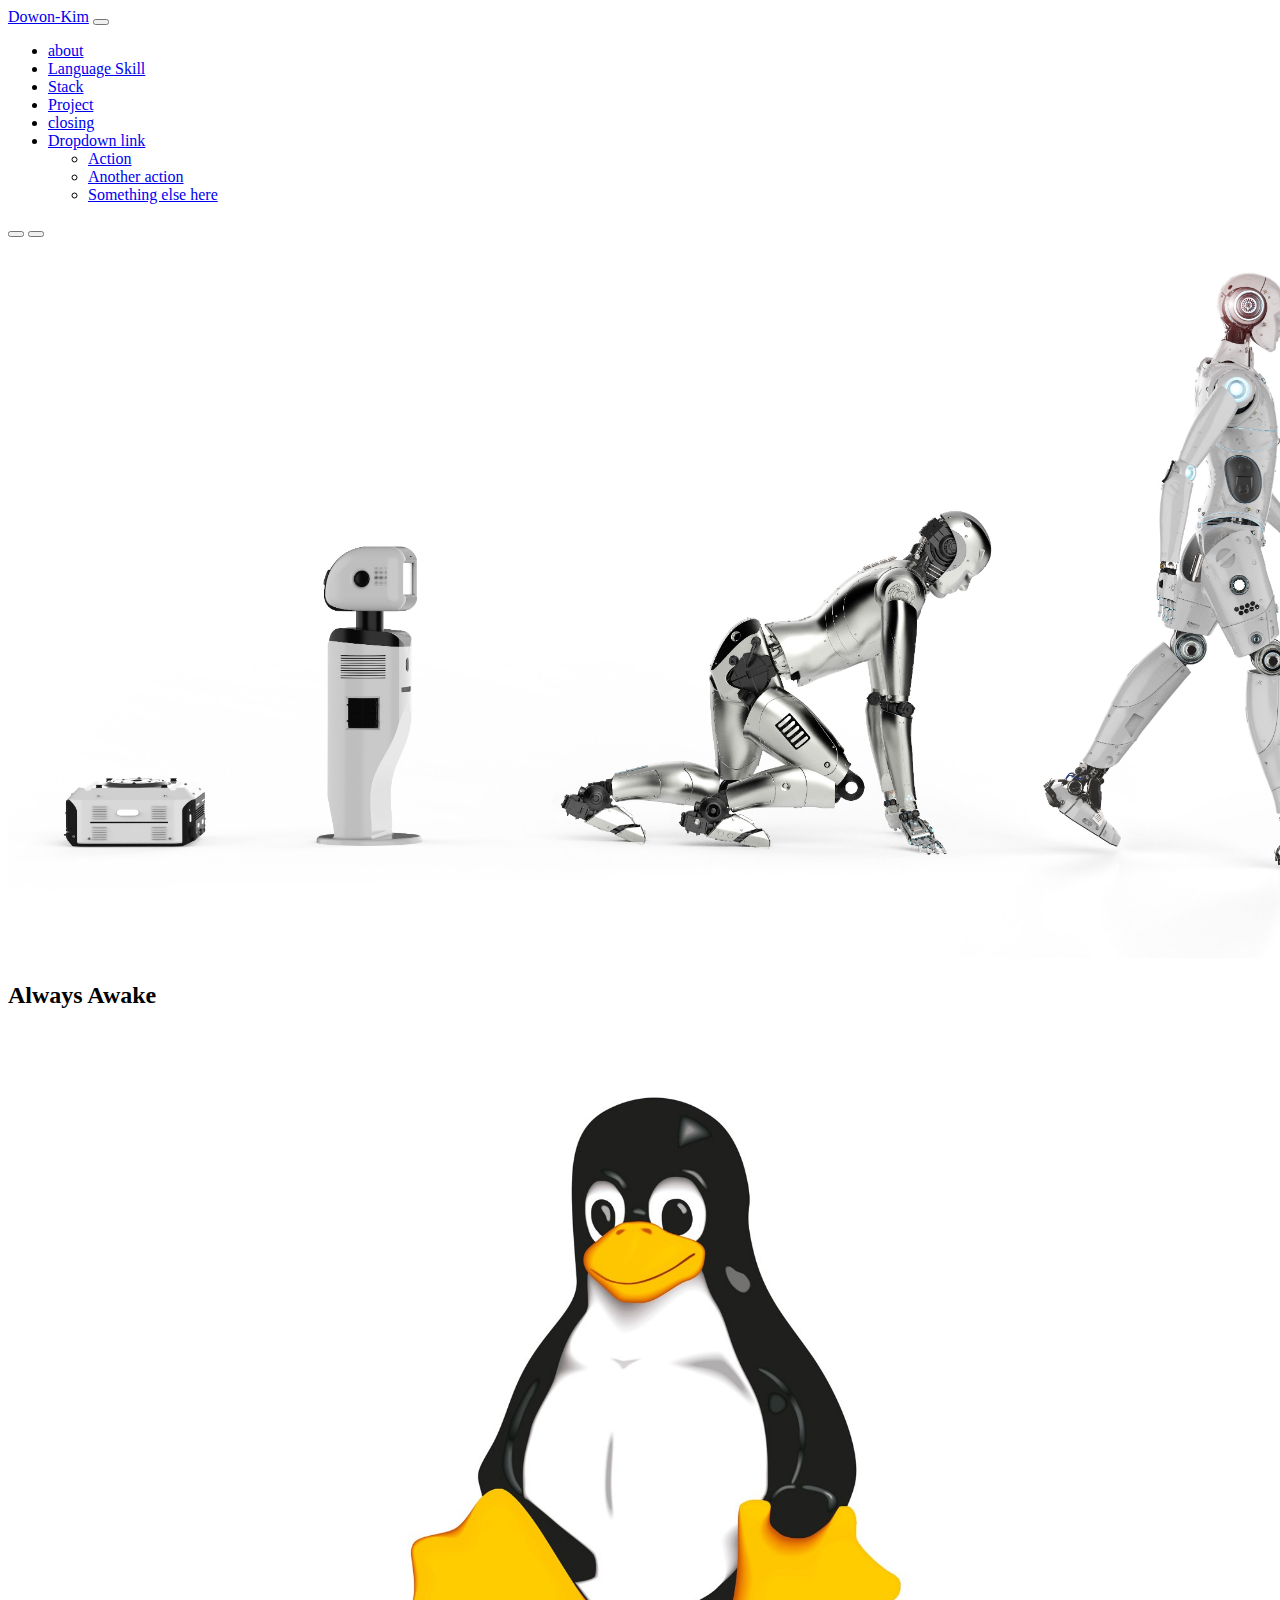
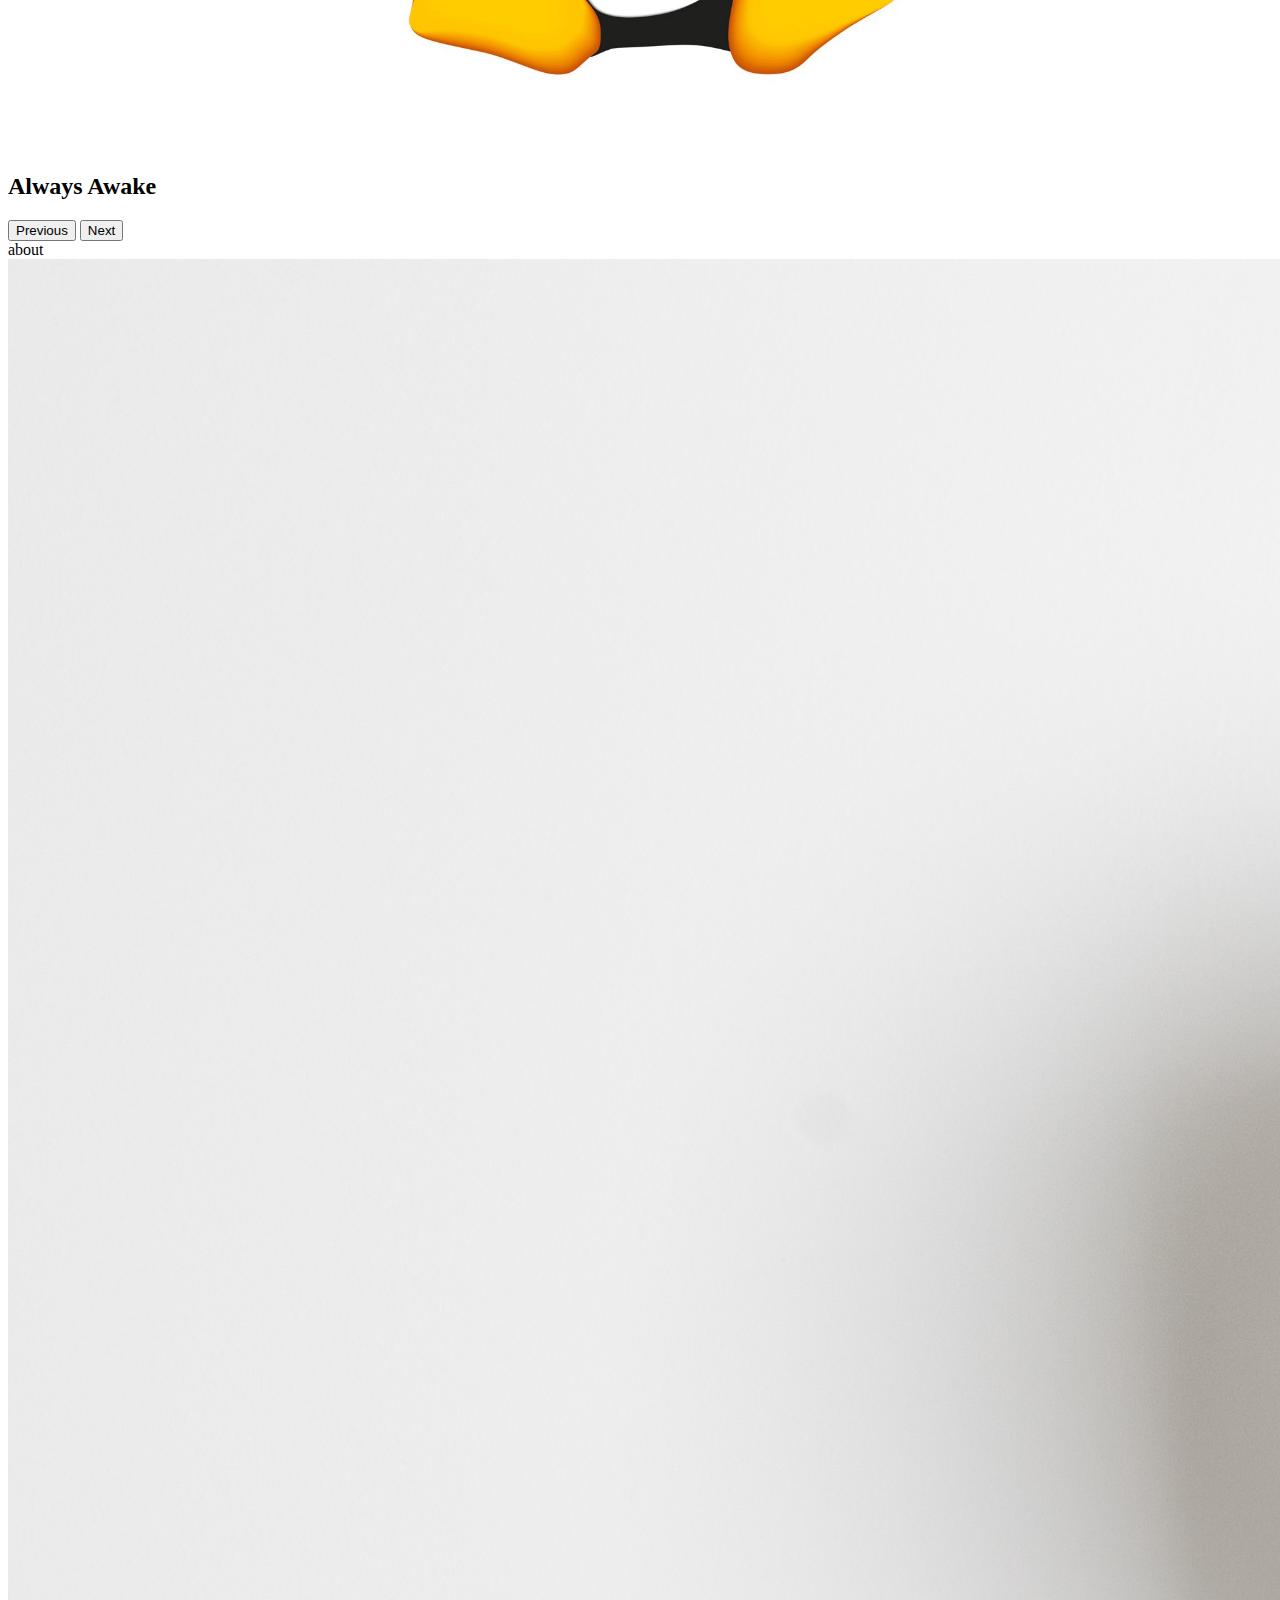
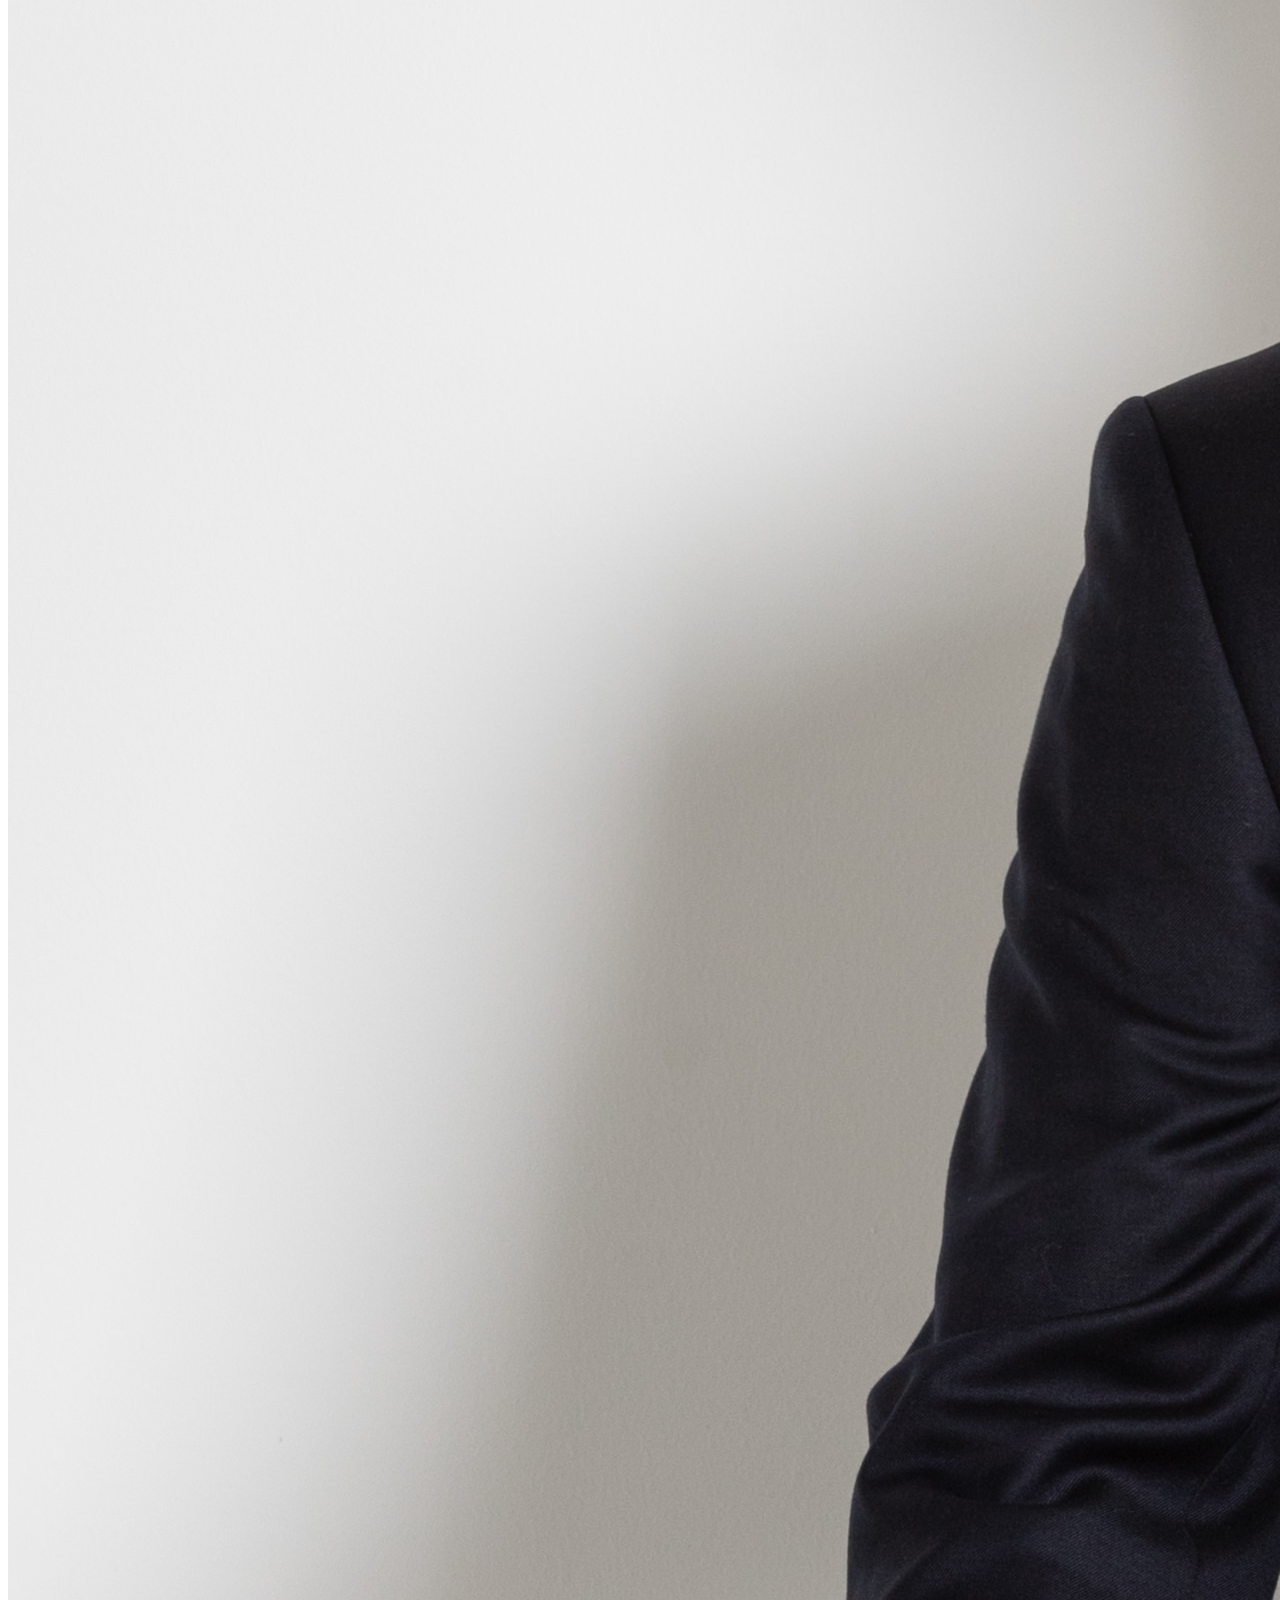
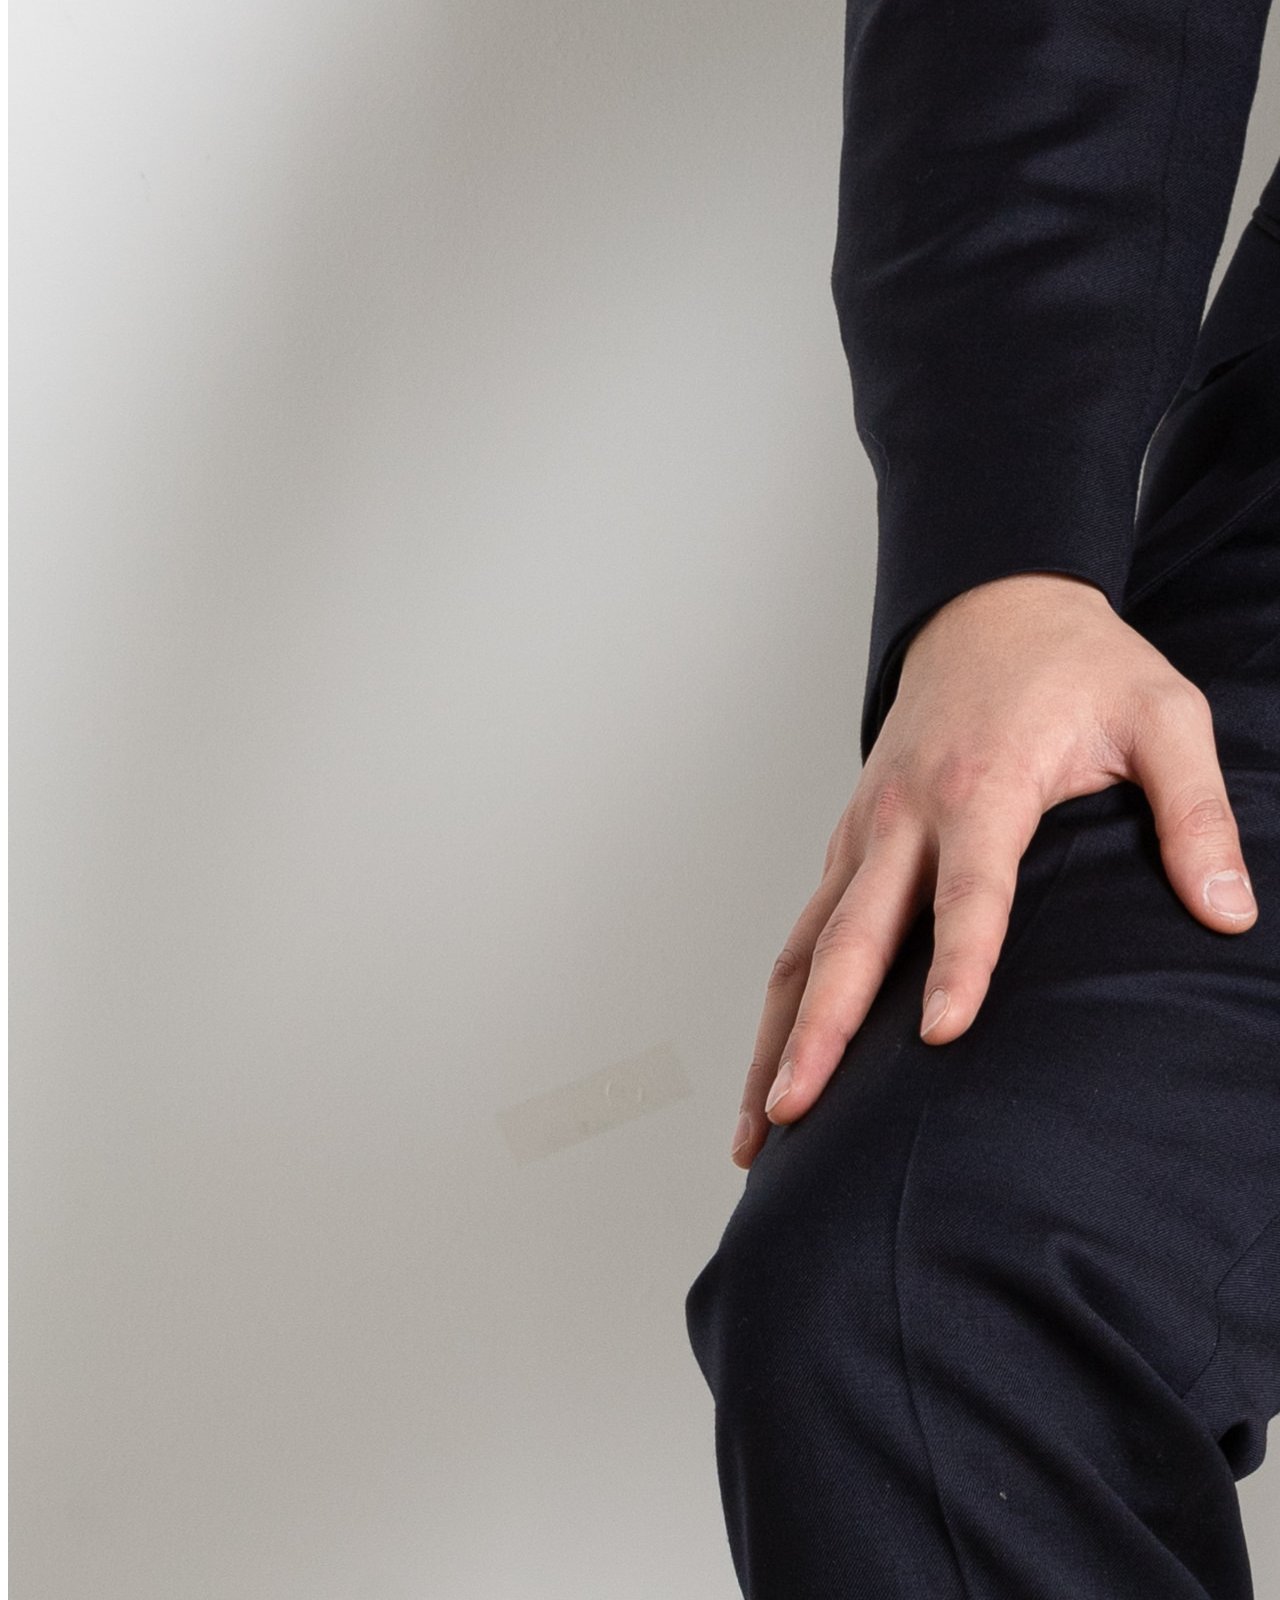
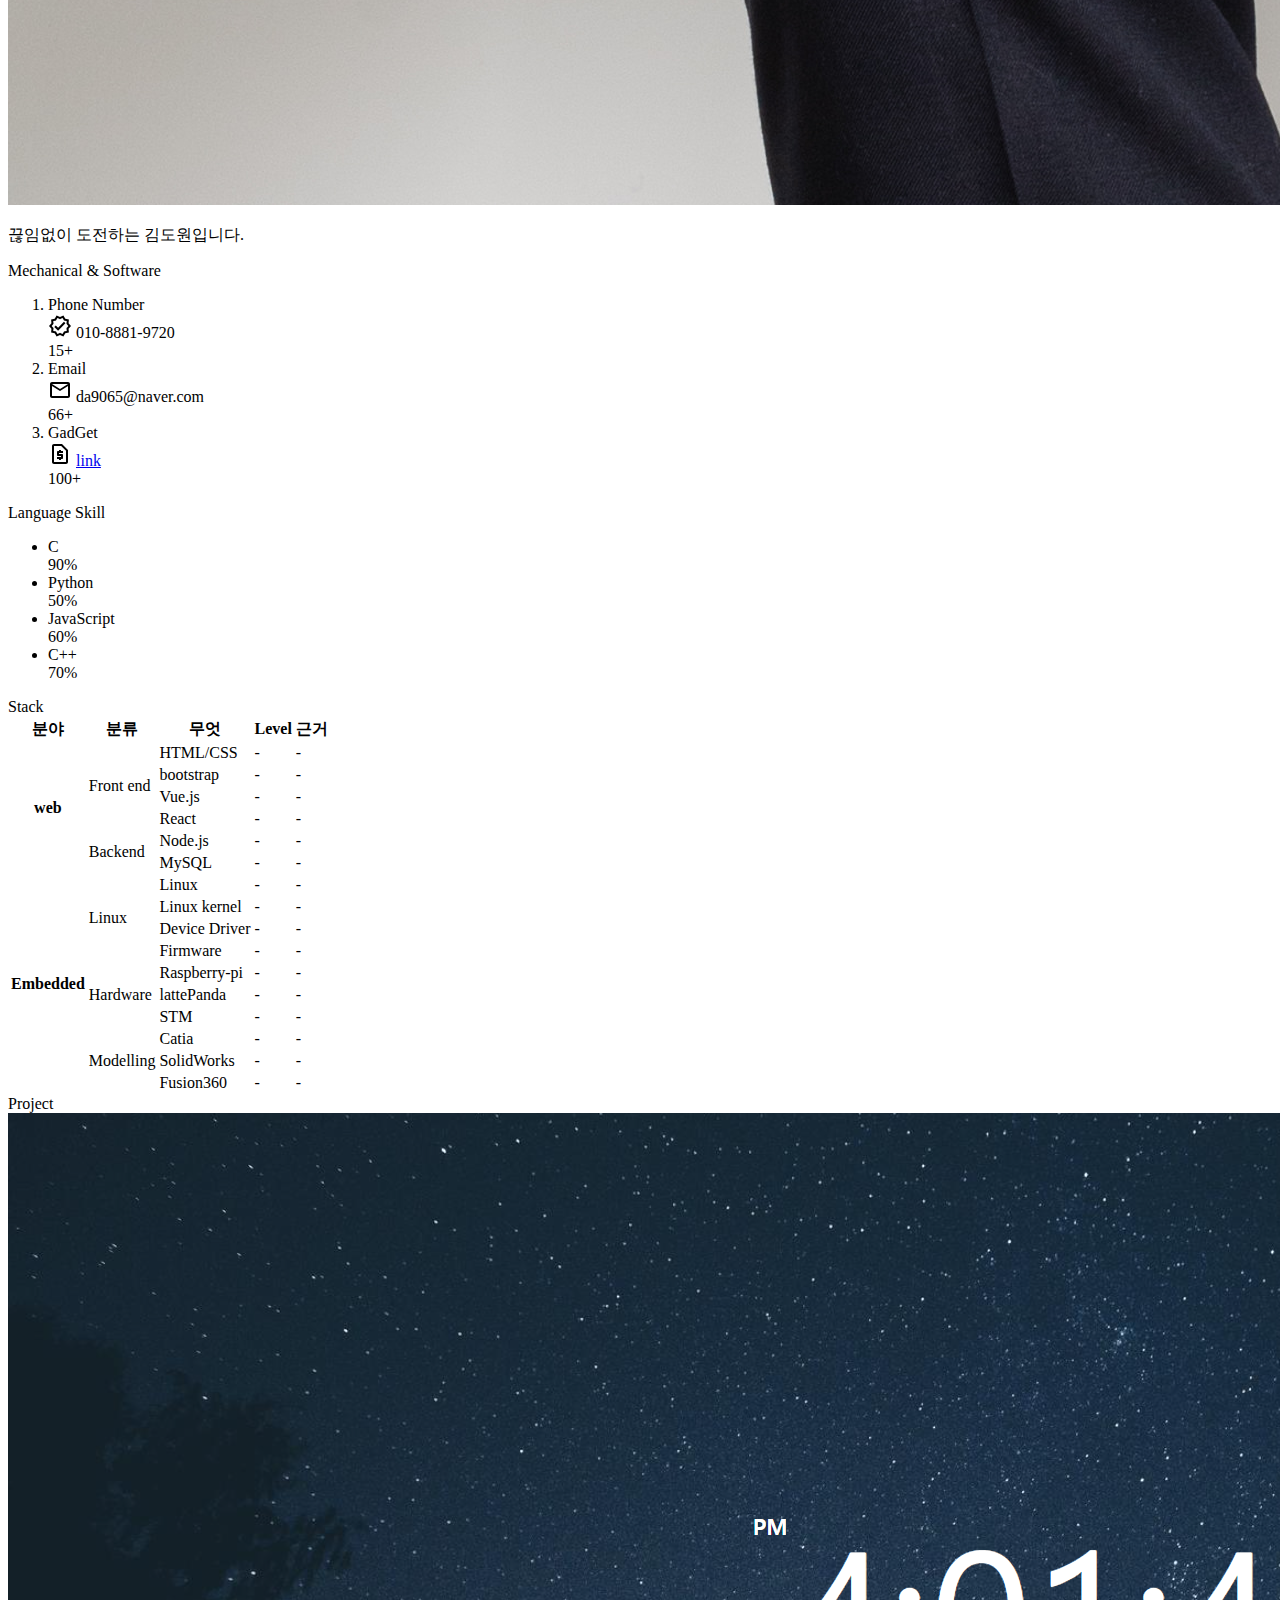
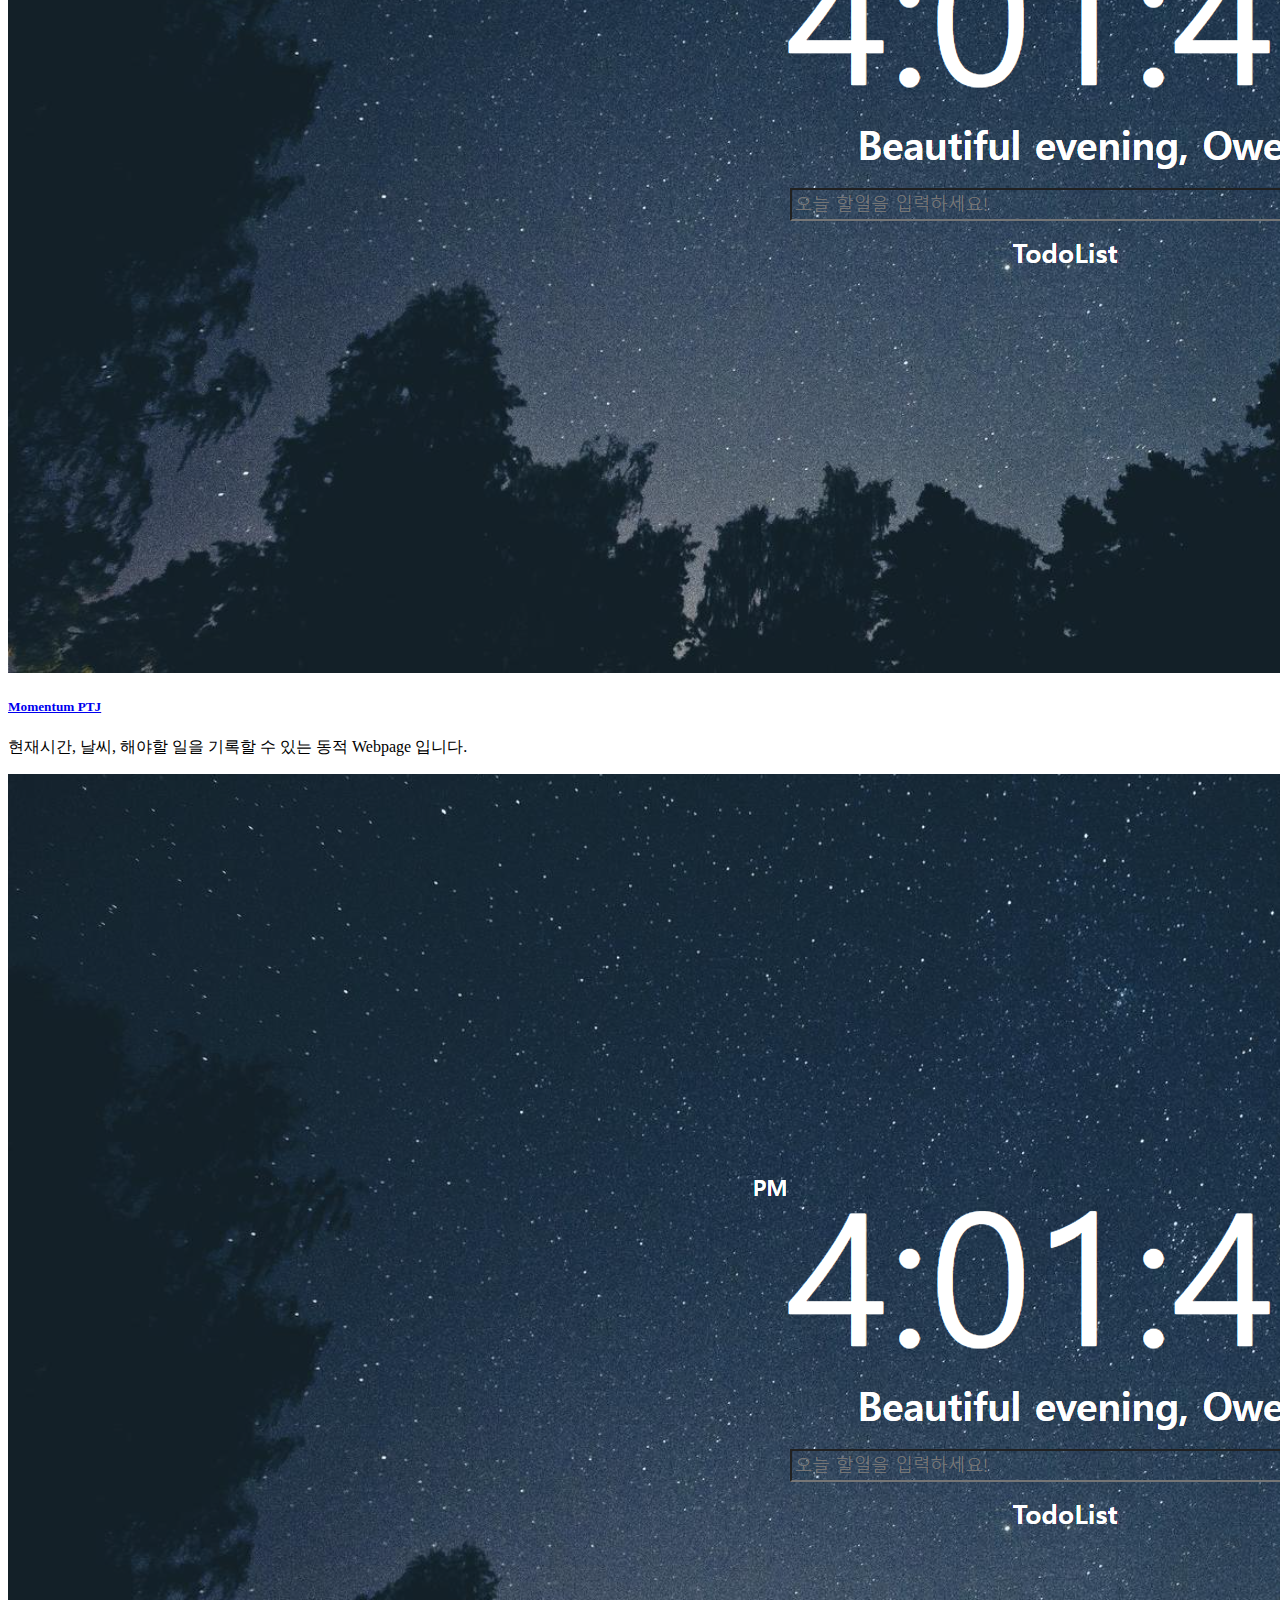
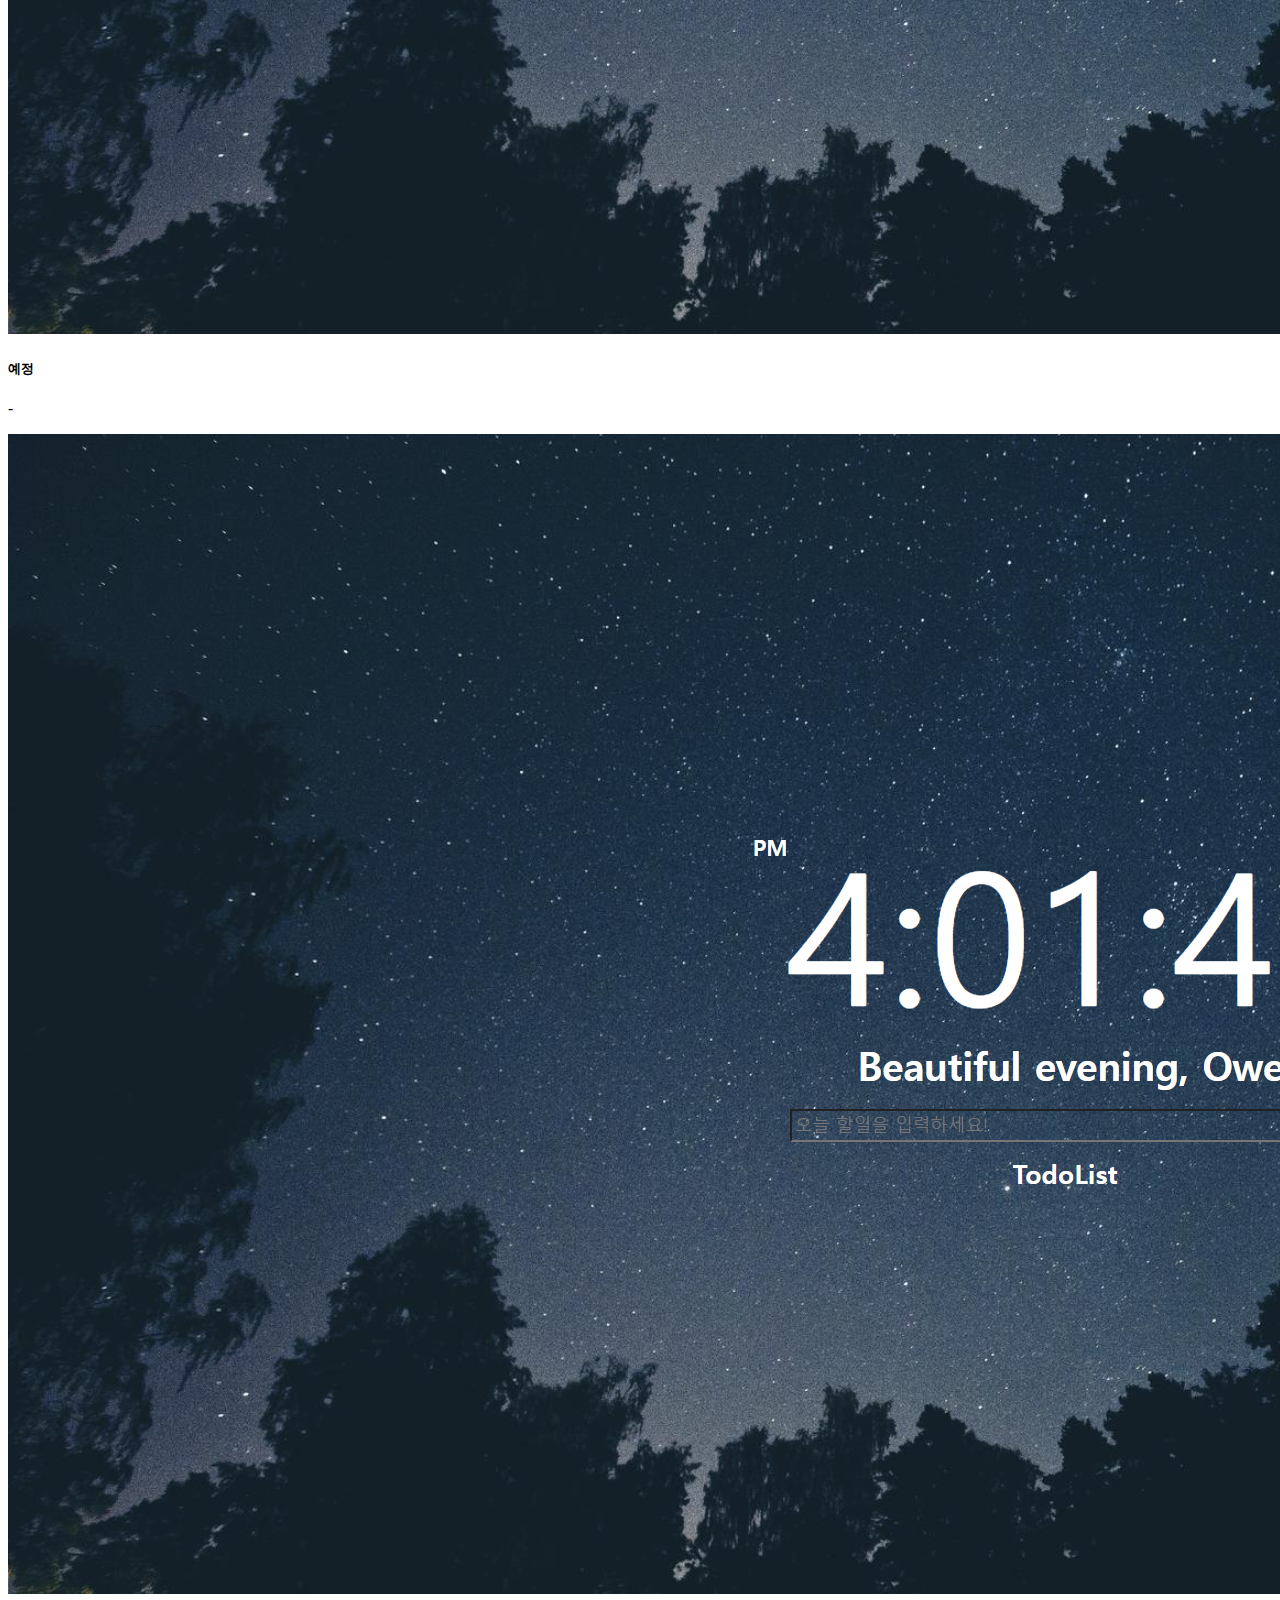
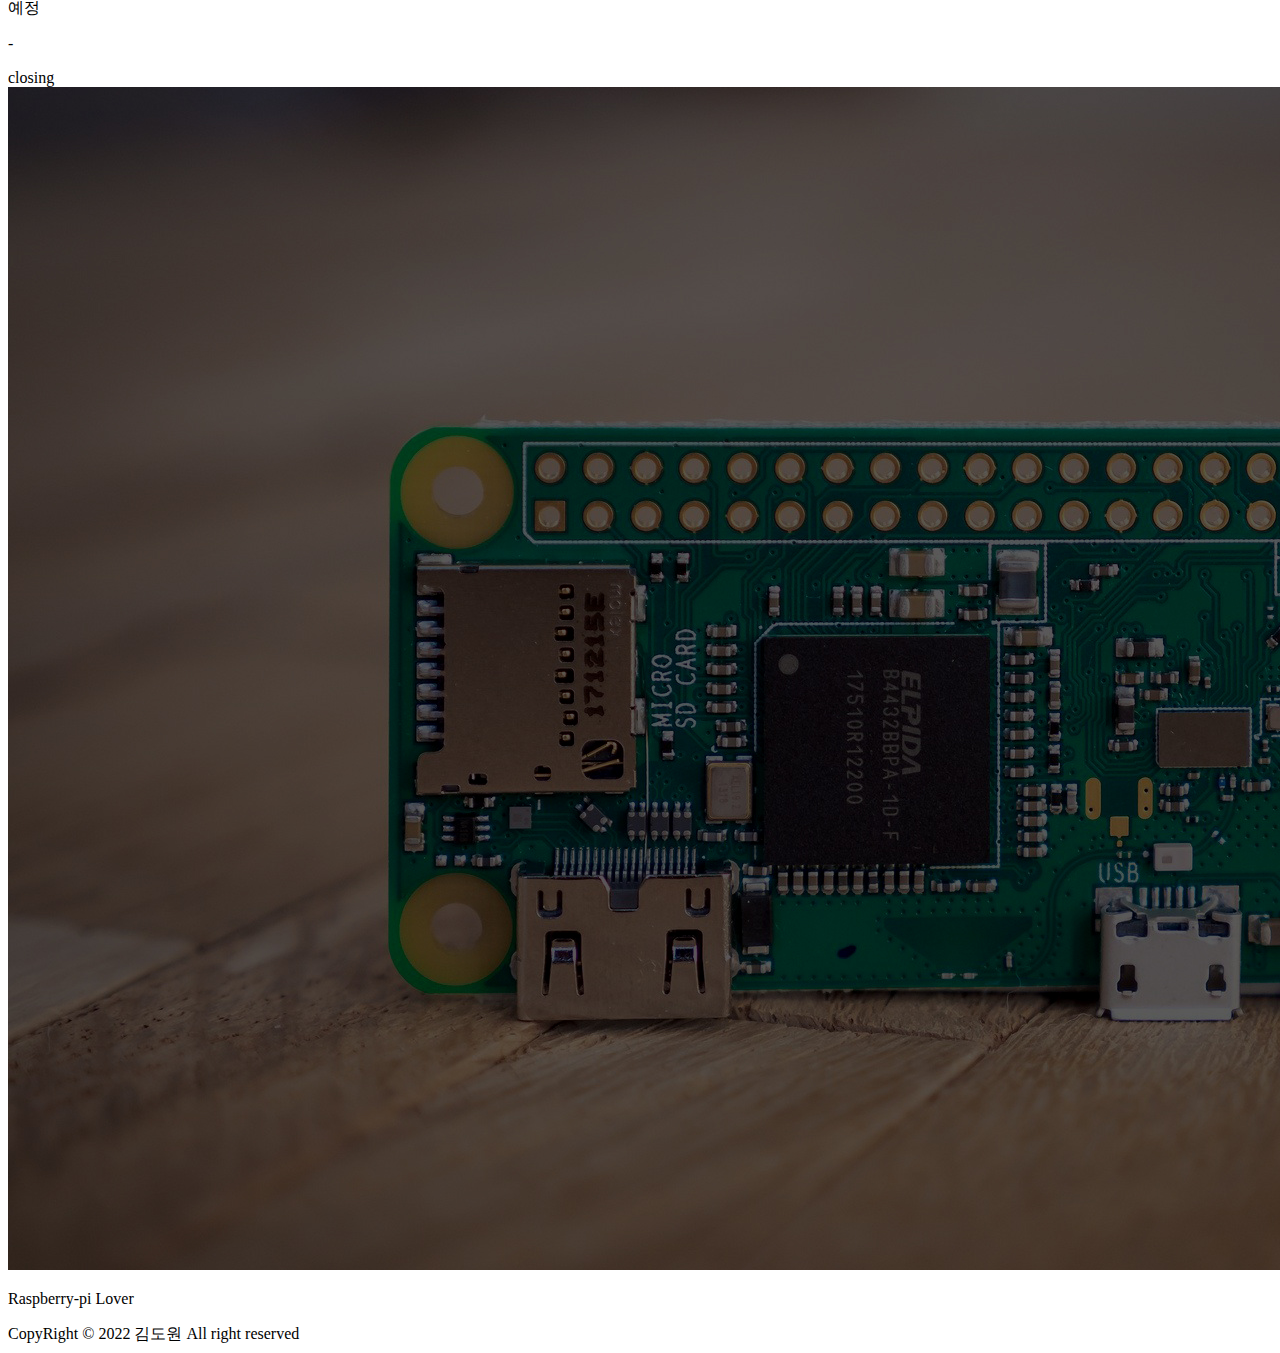
<file: index.html>
<!DOCTYPE html>
<html lang="ko">

<head>
  <meta charset="UTF-8">
  <meta http-equiv="X-UA-Compatible" content="IE=edge">
  <meta name="viewport" content="width=device-width, initial-scale=1.0">
  <title>DowonKim</title>
  <link rel="stylesheet" href="style.css">
  <link href="https://cdn.jsdelivr.net/npm/bootstrap@5.1.3/dist/css/bootstrap.min.css" rel="stylesheet"
    integrity="sha384-1BmE4kWBq78iYhFldvKuhfTAU6auU8tT94WrHftjDbrCEXSU1oBoqyl2QvZ6jIW3" crossorigin="anonymous">
  <script src="https://cdn.jsdelivr.net/npm/bootstrap@5.1.3/dist/js/bootstrap.bundle.min.js"
    integrity="sha384-ka7Sk0Gln4gmtz2MlQnikT1wXgYsOg+OMhuP+IlRH9sENBO0LRn5q+8nbTov4+1p"
    crossorigin="anonymous"></script>
</head>

<body>
  <header>
    <nav class="px-2 navbar navbar-expand-lg navbar-light bg-light position-fixed">
      <div class="container-fluid">
        <a class="navbar-brand" href="#">Dowon-Kim</a>
        <button class="navbar-toggler" type="button" data-bs-toggle="collapse" data-bs-target="#navbarNavDropdown"
          aria-controls="navbarNavDropdown" aria-expanded="false" aria-label="Toggle navigation">
          <span class="navbar-toggler-icon"></span>
        </button>
        <div class="collapse navbar-collapse" id="navbarNavDropdown">

          <ul class="navbar-nav">
            <li class="nav-item">
              <a class="nav-link" aria-current="page" href="#about-part mt-2">about</a>
            </li>
            <li class="nav-item">
              <a class="nav-link" href="#language-part">Language Skill</a>
            </li>
            <li class="nav-item">
              <a class="nav-link" href="#stack-part">Stack</a>
            </li>
            <li class="nav-item">
              <a class="nav-link" href="#ProJect">Project</a>
            </li>
            <li class="nav-item">
              <a class="nav-link" href="#closing">closing</a>
            </li>
            <li class="nav-item dropdown">
              <a class="nav-link dropdown-toggle" href="#" id="navbarDropdownMenuLink" role="button"
                data-bs-toggle="dropdown" aria-expanded="false">
                Dropdown link
              </a>

              <ul class="dropdown-menu" aria-labelledby="navbarDropdownMenuLink">
                <li><a class="dropdown-item" href="#">Action</a></li>
                <li><a class="dropdown-item" href="#">Another action</a></li>
                <li><a class="dropdown-item" href="#">Something else here</a></li>
              </ul>

            </li>
          </ul>

        </div>
      </div>
    </nav>
  </header>

  <main>
    <section id="main-part">
      <div id="carouselExampleIndicators" class="carousel slide w-100 m-auto" data-bs-ride="carousel">

        <div class="carousel-indicators">
          <button type="button" data-bs-target="#carouselExampleIndicators" data-bs-slide-to="0" class="active"
            aria-current="true" aria-label="Slide 1"></button>
          <button type="button" data-bs-target="#carouselExampleIndicators" data-bs-slide-to="1"
            aria-label="Slide 2"></button>
        </div>

        <div class="carousel-inner">
          <div class="carousel-item active">
            <img src="./images/robo-evolution-750.jpg" class="d-block w-100" alt="메인페이지 1번 이미지">
            <div class="carousel-caption h-50">
              <h2 class="text-black fw-bolder">Always Awake</h2>
            </div>
          </div>
          <div class="carousel-item">
            <img src="./images/embedded-linux-2000x1125px.jpg" class="d-block w-100" alt="메인페이지 2번 이미지">
            <div class="carousel-caption h-50">
              <h2 class="text-black fw-bolder">Always Awake</h2>
            </div>

          </div>
        </div>

      </div>


      <button class="carousel-control-prev" type="button" data-bs-target="#carouselExampleIndicators"
        data-bs-slide="prev">
        <span class="carousel-control-prev-icon" aria-hidden="true"></span>
        <span class="visually-hidden">Previous</span>
      </button>
      <button class="carousel-control-next" type="button" data-bs-target="#carouselExampleIndicators"
        data-bs-slide="next">
        <span class="carousel-control-next-icon" aria-hidden="true"></span>
        <span class="visually-hidden">Next</span>
      </button>
      </div>
    </section>

    <section id="about-part mt-2">
      <div class="fs-4 fst-italic p-3 text-black text-center w-100 bg-light ">
        about
      </div>

      <div>
        <div class="card mx-auto mt-4" style="width: 18rem;">
          <img src="./images/profile_dowon.jpg" class="card-img-top w-90 mx-auto" alt="kimdowon">
          <div class="card-body text-center">
            <p class="card-text">끊임없이 도전하는 김도원입니다.</p>
          </div>
        </div>
      </div>

      <div class="mt-5 text-center">
        Mechanical & Software
      </div>

      <div class="mt-5">
        <ol class="list-group list-group-numbered   list-group-flush  w-50   m-auto">
          <li class="list-group-item d-flex justify-content-between align-items-start">
            <div class="ms-2 me-auto">
              <div class="fw-bold">Phone Number</div>
              <svg xmlns="http://www.w3.org/2000/svg" enable-background="new 0 0 24 24" height="24px"
                viewBox="0 0 24 24" width="24px" fill="#000000">
                <g>
                  <rect fill="none" height="24" width="24" />
                </g>
                <g>
                  <g>
                    <path
                      d="M23,11.99l-2.44-2.79l0.34-3.69l-3.61-0.82L15.4,1.5L12,2.96L8.6,1.5L6.71,4.69L3.1,5.5L3.44,9.2L1,11.99l2.44,2.79 l-0.34,3.7l3.61,0.82L8.6,22.5l3.4-1.47l3.4,1.46l1.89-3.19l3.61-0.82l-0.34-3.69L23,11.99z M19.05,13.47l-0.56,0.65l0.08,0.85 l0.18,1.95l-1.9,0.43l-0.84,0.19l-0.44,0.74l-0.99,1.68l-1.78-0.77L12,18.85l-0.79,0.34l-1.78,0.77l-0.99-1.67l-0.44-0.74 l-0.84-0.19l-1.9-0.43l0.18-1.96l0.08-0.85l-0.56-0.65l-1.29-1.47l1.29-1.48l0.56-0.65L5.43,9.01L5.25,7.07l1.9-0.43l0.84-0.19 l0.44-0.74l0.99-1.68l1.78,0.77L12,5.14l0.79-0.34l1.78-0.77l0.99,1.68l0.44,0.74l0.84,0.19l1.9,0.43l-0.18,1.95l-0.08,0.85 l0.56,0.65l1.29,1.47L19.05,13.47z" />
                    <polygon points="10.09,13.75 7.77,11.42 6.29,12.91 10.09,16.72 17.43,9.36 15.95,7.87" />
                  </g>
                </g>
              </svg>
              010-8881-9720
            </div>
            <span class="badge bg-primary rounded-pill">15+</span>
          </li>
          <li class="list-group-item d-flex justify-content-between align-items-start">
            <div class="ms-2 me-auto">
              <div class="fw-bold">Email</div>
              <svg xmlns="http://www.w3.org/2000/svg" height="24px" viewBox="0 0 24 24" width="24px" fill="#000000">
                <path d="M0 0h24v24H0V0z" fill="none" />
                <path
                  d="M22 6c0-1.1-.9-2-2-2H4c-1.1 0-2 .9-2 2v12c0 1.1.9 2 2 2h16c1.1 0 2-.9 2-2V6zm-2 0l-8 5-8-5h16zm0 12H4V8l8 5 8-5v10z" />
              </svg>
              da9065@naver.com
            </div>
            <span class="badge bg-primary rounded-pill">66+</span>
          </li>
          <li class="list-group-item d-flex justify-content-between align-items-start">
            <div class="ms-2 me-auto">
              <div class="fw-bold">GadGet</div>
              <svg xmlns="http://www.w3.org/2000/svg" enable-background="new 0 0 24 24" height="24px"
                viewBox="0 0 24 24" width="24px" fill="#000000">
                <rect fill="none" height="24" width="24" />
                <path
                  d="M13.17,4L18,8.83V20H6V4H13.17 M14,2H6C4.9,2,4,2.9,4,4v16c0,1.1,0.9,2,2,2h12c1.1,0,2-0.9,2-2V8L14,2L14,2z M15,11h-4v1h3 c0.55,0,1,0.45,1,1v3c0,0.55-0.45,1-1,1h-1v1h-2v-1H9v-2h4v-1h-3c-0.55,0-1-0.45-1-1v-3c0-0.55,0.45-1,1-1h1V8h2v1h2V11z" />
              </svg>
              <a href="https://www.youcangadget.com">link</a>
            </div>
            <span class="badge bg-primary rounded-pill">100+</span>
          </li>
        </ol>
      </div>



    </section>

    <section id="language-part">
      <div class="fs-4 fst-italic p-3 text-black text-center w-100 bg-light ">
        Language Skill
      </div>

      <ul class="w-75 d-flex flex-column m-auto mt-5 mb-5">

        <li class="list-group-item w-80 d-flex justify-content-between align-items-center p-4">
          <div class="fix">C</div>

          <div class="progress w-75 ">
            <div class="progress-bar progress-bar-striped" role="progressbar" style="width: 90%" aria-valuenow="10"
              aria-valuemin="0" aria-valuemax="100"></div>
          </div>

          <div class="fix">90%</div>
        </li>

        <li class="list-group-item w-80 d-flex justify-content-between align-items-center p-4">
          <div class="fix">Python</div>

          <div class="progress w-75">
            <div class="progress-bar progress-bar-striped bg-success" role="progressbar" style="width: 50%"
              aria-valuenow="10" aria-valuemin="0" aria-valuemax="100"></div>
          </div>

          <div class="fix">50%</div>
        </li>

        <li class="list-group-item w-80 d-flex justify-content-between align-items-center p-4">
          <div class="fix">JavaScript</div>

          <div class="progress w-75">
            <div class="progress-bar progress-bar-striped bg-info" role="progressbar" style="width: 60%"
              aria-valuenow="10" aria-valuemin="0" aria-valuemax="100"></div>
          </div>

          <div class="fix">60%</div>
        </li>

        <li class="list-group-item w-80 d-flex justify-content-between align-items-center p-4">
          <div class="fix">C++</div>

          <div class="progress w-75">
            <div class="progress-bar progress-bar-striped bg-warning" role="progressbar" style="width: 70%"
              aria-valuenow="10" aria-valuemin="0" aria-valuemax="100"></div>
          </div>

          <div class="fix">70%</div>
        </li>

      </ul>

    </section>

    <section id="stack-part">
      <div class="fs-4 fst-italic p-3 text-black text-center w-100 bg-light ">
        Stack
      </div>

      <table class="table w-75 mt-5 m-auto">
        <thead>
          <tr>
            <th scope="col">분야</th>
            <th scope="col">분류</th>
            <th scope="col">무엇</th>
            <th scope="col">Level</th>
            <th scope="col">근거</th>
          </tr>
        </thead>

        <tbody>
          <tr>
            <th scope="row" rowspan="10">web</th>
            <td rowspan="4">Front end</td>
            <td>HTML/CSS</td>
            <td>-</td>
            <td>-</td>
          </tr>
          <tr>
            <td>bootstrap</td>
            <td>-</td>
            <td>-</td>
          </tr>
          <tr>
            <td>Vue.js</td>
            <td>-</td>
            <td>-</td>
          </tr>
          <tr>
            <td>React</td>
            <td>-</td>
            <td>-</td>
          </tr>

          <tr>
            <td rowspan="2">Backend</td>
            <td>Node.js</td>
            <td>-</td>
            <td>-</td>
          </tr>
          <tr>
            <td>MySQL</td>
            <td>-</td>
            <td>-</td>
          </tr>
        </tbody>

        <tbody>
          <tr>
            <th scope="row" rowspan="10">Embedded</th>
            <td rowspan="4">Linux</td>
            <td>Linux</td>
            <td>-</td>
            <td>-</td>
          </tr>
          <tr>
            <td>Linux kernel</td>
            <td>-</td>
            <td>-</td>
          </tr>
          <tr>
            <td>Device Driver</td>
            <td>-</td>
            <td>-</td>
          </tr>
          <tr>
            <td>Firmware</td>
            <td>-</td>
            <td>-</td>
          </tr>

          <tr>
            <td rowspan="3">Hardware</td>
            <td>Raspberry-pi</td>
            <td>-</td>
            <td>-</td>
          </tr>
          <tr>
            <td>lattePanda</td>
            <td>-</td>
            <td>-</td>
          </tr>
          <tr>
            <td>STM</td>
            <td>-</td>
            <td>-</td>
          </tr>
          <tr>
            <td rowspan="3">Modelling</td>
            <td>Catia</td>
            <td>-</td>
            <td>-</td>
          </tr>
          <tr>
            <td>SolidWorks</td>
            <td>-</td>
            <td>-</td>
          </tr>
          <tr>
            <td>Fusion360</td>
            <td>-</td>
            <td>-</td>
          </tr>
        </tbody>


      </table>


    </section>

    <section id="ProJect">
      <div class="fs-4 fst-italic p-3 text-black text-center w-100 bg-light mt-7">
        Project
      </div>

      <div class="row row-cols-1 row-cols-md-3 g-3 w-100 d-flex ">

        <div class="col">
          <div class="card">
            <a href="https://owenkim9720.github.io/Momemtum/" target="_blank">
              <img src="./images/momentum.png" class="card-img-top" alt="...">
              <div class="card-body">
                <h5 class="card-title fw-bold text-black">Momentum PTJ</h5>
            </a>
            <p class="card-text text-black">현재시간, 날씨, 해야할 일을 기록할 수 있는 동적 Webpage 입니다.</p>
          </div>
        </div>
      </div>

      <div class="col">
        <div class="card">
          <img src="./images/momentum.png" class="card-img-top" alt="...">
          <div class="card-body">
            <h5 class="card-title">예정</h5>
            <p class="card-text">-</p>
          </div>
        </div>
      </div>

      <div class="col">
        <div class="card">
          <img src="./images/momentum.png" class="card-img-top" alt="...">
          <div class="card-body">예정</h5>
            <p class="card-text">-</p>
          </div>
        </div>
      </div>

      </div>

    </section>

    <section id="closing">
      <div class="fs-4 fst-italic p-3 text-black text-center w-100 bg-light mt-7">
        closing
      </div>

      <div class="card mb-3 mt-5 text-center m-auto w-50" style="width: 18rem;">
        <img src="./images/main3.jpg" class="card-img-top" alt="...">
        <div class="card-body">
          <p class="card-text">Raspberry-pi Lover</p>
        </div>
      </div>
    </section>

  </main>
  <footer class="bg-dark text-white text-center p-3">
    CopyRight &copy; 2022 김도원 All right reserved
  </footer>
</body>

</html>
</file>
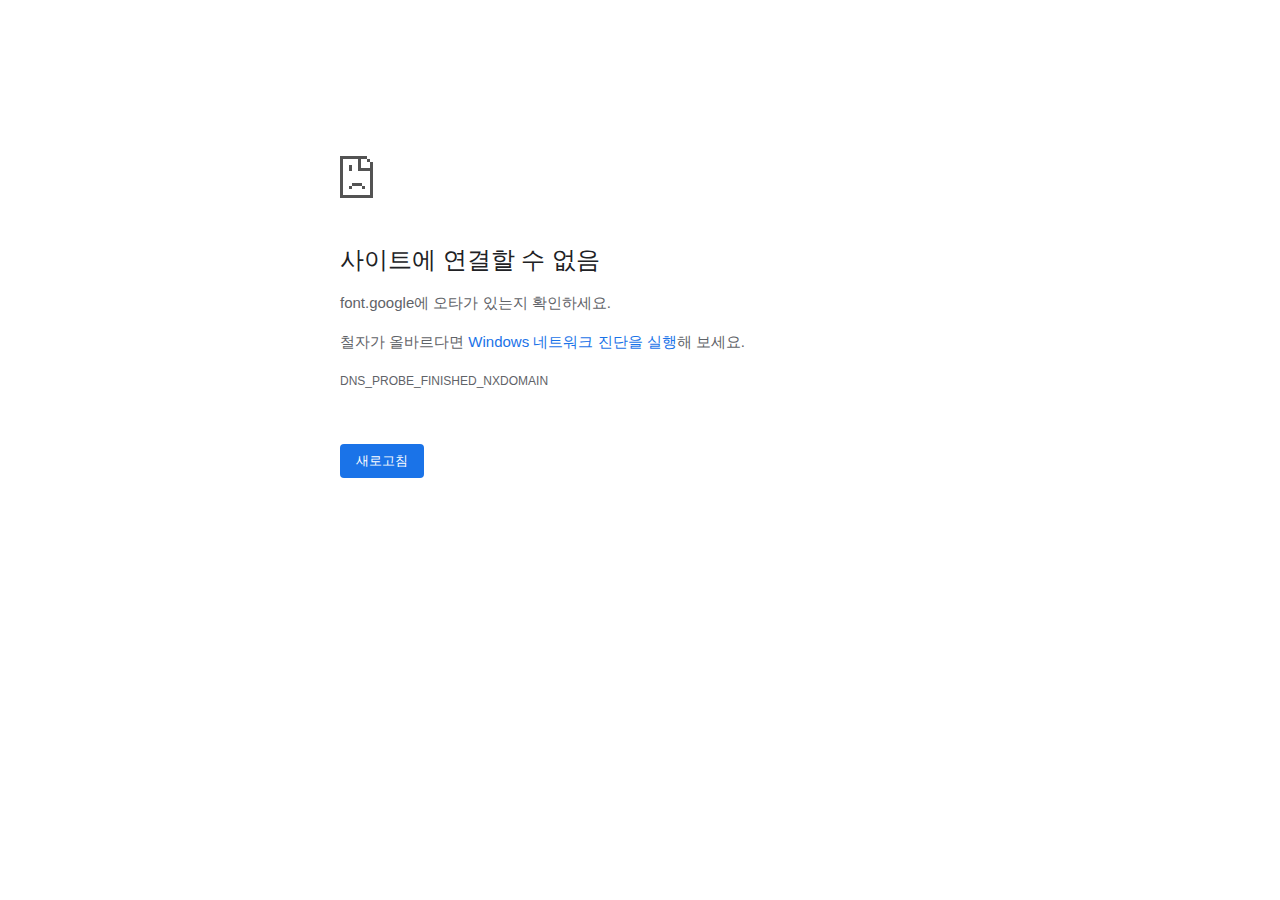
<file: images/font.google.html>
<!DOCTYPE html>
<!-- saved from url=(0029)chrome-error://chromewebdata/ -->
<html dir="ltr" lang="ko"><head><meta http-equiv="Content-Type" content="text/html; charset=UTF-8">
  
  <meta name="color-scheme" content="light dark">
  <meta name="theme-color" content="#fff">
  <meta name="viewport" content="width=device-width, initial-scale=1.0,
                                 maximum-scale=1.0, user-scalable=no">
  <title>font.google</title>
  <style>/* Copyright 2017 The Chromium Authors. All rights reserved.
 * Use of this source code is governed by a BSD-style license that can be
 * found in the LICENSE file. */

a {
  color: var(--link-color);
}

body {
  --background-color: #fff;
  --error-code-color: var(--google-gray-700);
  --google-blue-100: rgb(210, 227, 252);
  --google-blue-300: rgb(138, 180, 248);
  --google-blue-600: rgb(26, 115, 232);
  --google-blue-700: rgb(25, 103, 210);
  --google-gray-100: rgb(241, 243, 244);
  --google-gray-300: rgb(218, 220, 224);
  --google-gray-500: rgb(154, 160, 166);
  --google-gray-50: rgb(248, 249, 250);
  --google-gray-600: rgb(128, 134, 139);
  --google-gray-700: rgb(95, 99, 104);
  --google-gray-800: rgb(60, 64, 67);
  --google-gray-900: rgb(32, 33, 36);
  --heading-color: var(--google-gray-900);
  --link-color: rgb(88, 88, 88);
  --popup-container-background-color: rgba(0,0,0,.65);
  --primary-button-fill-color-active: var(--google-blue-700);
  --primary-button-fill-color: var(--google-blue-600);
  --primary-button-text-color: #fff;
  --quiet-background-color: rgb(247, 247, 247);
  --secondary-button-border-color: var(--google-gray-500);
  --secondary-button-fill-color: #fff;
  --secondary-button-hover-border-color: var(--google-gray-600);
  --secondary-button-hover-fill-color: var(--google-gray-50);
  --secondary-button-text-color: var(--google-gray-700);
  --small-link-color: var(--google-gray-700);
  --text-color: var(--google-gray-700);
  background: var(--background-color);
  color: var(--text-color);
  word-wrap: break-word;
}

.nav-wrapper .secondary-button {
  background: var(--secondary-button-fill-color);
  border: 1px solid var(--secondary-button-border-color);
  color: var(--secondary-button-text-color);
  float: none;
  margin: 0;
  padding: 8px 16px;
}

.hidden {
  display: none;
}

html {
  -webkit-text-size-adjust: 100%;
  font-size: 125%;
}

.icon {
  background-repeat: no-repeat;
  background-size: 100%;
}

@media (prefers-color-scheme: dark) {
  body {
    --background-color: var(--google-gray-900);
    --error-code-color: var(--google-gray-500);
    --heading-color: var(--google-gray-500);
    --link-color: var(--google-blue-300);
    --primary-button-fill-color-active: rgb(129, 162, 208);
    --primary-button-fill-color: var(--google-blue-300);
    --primary-button-text-color: var(--google-gray-900);
    --quiet-background-color: var(--background-color);
    --secondary-button-border-color: var(--google-gray-700);
    --secondary-button-fill-color: var(--google-gray-900);
    --secondary-button-hover-fill-color: rgb(48, 51, 57);
    --secondary-button-text-color: var(--google-blue-300);
    --small-link-color: var(--google-blue-300);
    --text-color: var(--google-gray-500);
  }
}
</style>
  <style>/* Copyright 2014 The Chromium Authors. All rights reserved.
   Use of this source code is governed by a BSD-style license that can be
   found in the LICENSE file. */

button {
  border: 0;
  border-radius: 4px;
  box-sizing: border-box;
  color: var(--primary-button-text-color);
  cursor: pointer;
  float: right;
  font-size: .875em;
  margin: 0;
  padding: 8px 16px;
  transition: box-shadow 150ms cubic-bezier(0.4, 0, 0.2, 1);
  user-select: none;
}

[dir='rtl'] button {
  float: left;
}

.bad-clock button,
.captive-portal button,
.https-only button,
.insecure-form button,
.lookalike-url button,
.main-frame-blocked button,
.neterror button,
.pdf button,
.ssl button,
.safe-browsing-billing button {
  background: var(--primary-button-fill-color);
}

button:active {
  background: var(--primary-button-fill-color-active);
  outline: 0;
}

#debugging {
  display: inline;
  overflow: auto;
}

.debugging-content {
  line-height: 1em;
  margin-bottom: 0;
  margin-top: 1em;
}

.debugging-content-fixed-width {
  display: block;
  font-family: monospace;
  font-size: 1.2em;
  margin-top: 0.5em;
}

.debugging-title {
  font-weight: bold;
}

#details {
  margin: 0 0 50px;
}

#details p:not(:first-of-type) {
  margin-top: 20px;
}

.secondary-button:active {
  border-color: white;
  box-shadow: 0 1px 2px 0 rgba(60, 64, 67, .3),
      0 2px 6px 2px rgba(60, 64, 67, .15);
}

.secondary-button:hover {
  background: var(--secondary-button-hover-fill-color);
  border-color: var(--secondary-button-hover-border-color);
  text-decoration: none;
}

.error-code {
  color: var(--error-code-color);
  font-size: .8em;
  margin-top: 12px;
  text-transform: uppercase;
}

#error-debugging-info {
  font-size: 0.8em;
}

h1 {
  color: var(--heading-color);
  font-size: 1.6em;
  font-weight: normal;
  line-height: 1.25em;
  margin-bottom: 16px;
}

h2 {
  font-size: 1.2em;
  font-weight: normal;
}

.icon {
  height: 72px;
  margin: 0 0 40px;
  width: 72px;
}

input[type=checkbox] {
  opacity: 0;
}

input[type=checkbox]:focus ~ .checkbox::after {
  outline: -webkit-focus-ring-color auto 5px;
}

.interstitial-wrapper {
  box-sizing: border-box;
  font-size: 1em;
  line-height: 1.6em;
  margin: 14vh auto 0;
  max-width: 600px;
  width: 100%;
}

#main-message > p {
  display: inline;
}

#extended-reporting-opt-in {
  font-size: .875em;
  margin-top: 32px;
}

#extended-reporting-opt-in label {
  display: grid;
  grid-template-columns: 1.8em 1fr;
  position: relative;
}

#enhanced-protection-message {
  border-radius: 4px;
  font-size: 1em;
  margin-top: 32px;
  padding: 10px 5px;
}

#enhanced-protection-message label {
  display: grid;
  grid-template-columns: 2.5em 1fr;
  position: relative;
}

#enhanced-protection-message div {
  margin: 0.5em;
}

#enhanced-protection-message .icon {
  height: 1.5em;
  vertical-align: middle;
  width: 1.5em;
}

.nav-wrapper {
  margin-top: 51px;
}

.nav-wrapper::after {
  clear: both;
  content: '';
  display: table;
  width: 100%;
}

.small-link {
  color: var(--small-link-color);
  font-size: .875em;
}

.checkboxes {
  flex: 0 0 24px;
}

.checkbox {
  --padding: .9em;
  background: transparent;
  display: block;
  height: 1em;
  left: -1em;
  padding-inline-start: var(--padding);
  position: absolute;
  right: 0;
  top: -.5em;
  width: 1em;
}

.checkbox::after {
  border: 1px solid white;
  border-radius: 2px;
  content: '';
  height: 1em;
  left: var(--padding);
  position: absolute;
  top: var(--padding);
  width: 1em;
}

.checkbox::before {
  background: transparent;
  border: 2px solid white;
  border-inline-end-width: 0;
  border-top-width: 0;
  content: '';
  height: .2em;
  left: calc(.3em + var(--padding));
  opacity: 0;
  position: absolute;
  top: calc(.3em  + var(--padding));
  transform: rotate(-45deg);
  width: .5em;
}

input[type=checkbox]:checked ~ .checkbox::before {
  opacity: 1;
}

#recurrent-error-message {
  background: #ededed;
  border-radius: 4px;
  margin-bottom: 16px;
  margin-top: 12px;
  padding: 12px 16px;
}

.showing-recurrent-error-message #extended-reporting-opt-in {
  margin-top: 16px;
}

.showing-recurrent-error-message #enhanced-protection-message {
  margin-top: 16px;
}

@media (max-width: 700px) {
  .interstitial-wrapper {
    padding: 0 10%;
  }

  #error-debugging-info {
    overflow: auto;
  }
}

@media (max-width: 420px) {
  button,
  [dir='rtl'] button,
  .small-link {
    float: none;
    font-size: .825em;
    font-weight: 500;
    margin: 0;
    width: 100%;
  }

  button {
    padding: 16px 24px;
  }

  #details {
    margin: 20px 0 20px 0;
  }

  #details p:not(:first-of-type) {
    margin-top: 10px;
  }

  .secondary-button:not(.hidden) {
    display: block;
    margin-top: 20px;
    text-align: center;
    width: 100%;
  }

  .interstitial-wrapper {
    padding: 0 5%;
  }

  #extended-reporting-opt-in {
    margin-top: 24px;
  }

  #enhanced-protection-message {
    margin-top: 24px;
  }

  .nav-wrapper {
    margin-top: 30px;
  }
}

/**
 * Mobile specific styling.
 * Navigation buttons are anchored to the bottom of the screen.
 * Details message replaces the top content in its own scrollable area.
 */

@media (max-width: 420px) {
  .nav-wrapper .secondary-button {
    border: 0;
    margin: 16px 0 0;
    margin-inline-end: 0;
    padding-bottom: 16px;
    padding-top: 16px;
  }
}

/* Fixed nav. */
@media (min-width: 240px) and (max-width: 420px) and
       (min-height: 401px),
       (min-width: 421px) and (min-height: 240px) and
       (max-height: 560px) {
  body .nav-wrapper {
    background: var(--background-color);
    bottom: 0;
    box-shadow: 0 -12px 24px var(--background-color);
    left: 0;
    margin: 0 auto;
    max-width: 736px;
    padding-inline-end: 24px;
    padding-inline-start: 24px;
    position: fixed;
    right: 0;
    width: 100%;
    z-index: 2;
  }

  .interstitial-wrapper {
    max-width: 736px;
  }

  #details,
  #main-content {
    padding-bottom: 40px;
  }

  #details {
    padding-top: 5.5vh;
  }

  button.small-link {
    color: var(--google-blue-600);
  }
}

@media (max-width: 420px) and (orientation: portrait),
       (max-height: 560px) {
  body {
    margin: 0 auto;
  }

  button,
  [dir='rtl'] button,
  button.small-link,
  .nav-wrapper .secondary-button {
    font-family: Roboto-Regular,Helvetica;
    font-size: .933em;
    margin: 6px 0;
    transform: translatez(0);
  }

  .nav-wrapper {
    box-sizing: border-box;
    padding-bottom: 8px;
    width: 100%;
  }

  #details {
    box-sizing: border-box;
    height: auto;
    margin: 0;
    opacity: 1;
    transition: opacity 250ms cubic-bezier(0.4, 0, 0.2, 1);
  }

  #details.hidden,
  #main-content.hidden {
    height: 0;
    opacity: 0;
    overflow: hidden;
    padding-bottom: 0;
    transition: none;
  }

  h1 {
    font-size: 1.5em;
    margin-bottom: 8px;
  }

  .icon {
    margin-bottom: 5.69vh;
  }

  .interstitial-wrapper {
    box-sizing: border-box;
    margin: 7vh auto 12px;
    padding: 0 24px;
    position: relative;
  }

  .interstitial-wrapper p {
    font-size: .95em;
    line-height: 1.61em;
    margin-top: 8px;
  }

  #main-content {
    margin: 0;
    transition: opacity 100ms cubic-bezier(0.4, 0, 0.2, 1);
  }

  .small-link {
    border: 0;
  }

  .suggested-left > #control-buttons,
  .suggested-right > #control-buttons {
    float: none;
    margin: 0;
  }
}

@media (min-width: 421px) and (min-height: 500px) and (max-height: 560px) {
  .interstitial-wrapper {
    margin-top: 10vh;
  }
}

@media (min-height: 400px) and (orientation:portrait) {
  .interstitial-wrapper {
    margin-bottom: 145px;
  }
}

@media (min-height: 299px) {
  .nav-wrapper {
    padding-bottom: 16px;
  }
}

@media (max-height: 560px) and (min-height: 240px) and (orientation:landscape) {
  .extended-reporting-has-checkbox #details {
    padding-bottom: 80px;
  }
}

@media (min-height: 500px) and (max-height: 650px) and (max-width: 414px) and
       (orientation: portrait) {
  .interstitial-wrapper {
    margin-top: 7vh;
  }
}

@media (min-height: 650px) and (max-width: 414px) and (orientation: portrait) {
  .interstitial-wrapper {
    margin-top: 10vh;
  }
}

/* Small mobile screens. No fixed nav. */
@media (max-height: 400px) and (orientation: portrait),
       (max-height: 239px) and (orientation: landscape),
       (max-width: 419px) and (max-height: 399px) {
  .interstitial-wrapper {
    display: flex;
    flex-direction: column;
    margin-bottom: 0;
  }

  #details {
    flex: 1 1 auto;
    order: 0;
  }

  #main-content {
    flex: 1 1 auto;
    order: 0;
  }

  .nav-wrapper {
    flex: 0 1 auto;
    margin-top: 8px;
    order: 1;
    padding-inline-end: 0;
    padding-inline-start: 0;
    position: relative;
    width: 100%;
  }

  button,
  .nav-wrapper .secondary-button {
    padding: 16px 24px;
  }

  button.small-link {
    color: var(--google-blue-600);
  }
}

@media (max-width: 239px) and (orientation: portrait) {
  .nav-wrapper {
    padding-inline-end: 0;
    padding-inline-start: 0;
  }
}
</style>
  <style>/* Copyright 2013 The Chromium Authors. All rights reserved.
 * Use of this source code is governed by a BSD-style license that can be
 * found in the LICENSE file. */

/* Don't use the main frame div when the error is in a subframe. */
html[subframe] #main-frame-error {
  display: none;
}

/* Don't use the subframe error div when the error is in a main frame. */
html:not([subframe]) #sub-frame-error {
  display: none;
}

h1 {
  margin-top: 0;
  word-wrap: break-word;
}

h1 span {
  font-weight: 500;
}

a {
  text-decoration: none;
}

.icon {
  -webkit-user-select: none;
  display: inline-block;
}

.icon-generic {
  /* Can't access chrome://theme/IDR_ERROR_NETWORK_GENERIC from an untrusted
   * renderer process, so embed the resource manually. */
  content: -webkit-image-set(
      url([data-uri]) 1x,
      url([data-uri]) 2x);
}

.icon-offline {
  content: -webkit-image-set(
      url([data-uri]) 1x,
      url([data-uri]) 2x);
  position: relative;
}

.icon-disabled {
  content: -webkit-image-set(
      url([data-uri]) 1x,
      url([data-uri]) 2x);
  width: 112px;
}

.hidden {
  display: none;
}

#suggestions-list a {
  color: var(--google-blue-600);
}

#suggestions-list p {
  margin-block-end: 0;
}

#suggestions-list ul {
  margin-top: 0;
}

.single-suggestion {
  list-style-type: none;
  padding-inline-start: 0;
}

#error-information-button {
  content: url([data-uri]);
  height: 24px;
  vertical-align: -.15em;
  width: 24px;
}

.use-popup-container#error-information-popup-container
  #error-information-popup {
  align-items: center;
  background-color: var(--popup-container-background-color);
  display: flex;
  height: 100%;
  left: 0;
  position: fixed;
  top: 0;
  width: 100%;
  z-index: 100;
}

.use-popup-container#error-information-popup-container
  #error-information-popup-content > p {
  margin-bottom: 11px;
  margin-inline-start: 20px;
}

.use-popup-container#error-information-popup-container #suggestions-list ul {
  margin-inline-start: 15px;
}

.use-popup-container#error-information-popup-container
  #error-information-popup-box {
  background-color: var(--background-color);
  left: 5%;
  padding-bottom: 15px;
  padding-top: 15px;
  position: fixed;
  width: 90%;
  z-index: 101;
}

.use-popup-container#error-information-popup-container div.error-code {
  margin-inline-start: 20px;
}

.use-popup-container#error-information-popup-container #suggestions-list p {
  margin-inline-start: 20px;
}

:not(.use-popup-container)#error-information-popup-container
  #error-information-popup-close {
  display: none;
}

#error-information-popup-close {
  margin-bottom: 0;
  margin-inline-end: 35px;
  margin-top: 15px;
  text-align: end;
}

.link-button {
  color: rgb(66, 133, 244);
  display: inline-block;
  font-weight: bold;
  text-transform: uppercase;
}

#sub-frame-error-details {

  color: #8F8F8F;

  /* Not done on mobile for performance reasons. */
  text-shadow: 0 1px 0 rgba(255,255,255,0.3);

}

[jscontent=hostName],
[jscontent=failedUrl] {
  overflow-wrap: break-word;
}

.secondary-button {
  background: #d9d9d9;
  color: #696969;
  margin-inline-end: 16px;
}

.snackbar {
  background: #323232;
  border-radius: 2px;
  bottom: 24px;
  box-sizing: border-box;
  color: #fff;
  font-size: .87em;
  left: 24px;
  max-width: 568px;
  min-width: 288px;
  opacity: 0;
  padding: 16px 24px 12px;
  position: fixed;
  transform: translateY(90px);
  will-change: opacity, transform;
  z-index: 999;
}

.snackbar-show {
  -webkit-animation:
    show-snackbar 250ms cubic-bezier(0, 0, 0.2, 1) forwards,
    hide-snackbar 250ms cubic-bezier(0.4, 0, 1, 1) forwards 5s;
}

@-webkit-keyframes show-snackbar {
  100% {
    opacity: 1;
    transform: translateY(0);
  }
}

@-webkit-keyframes hide-snackbar {
  0% {
    opacity: 1;
    transform: translateY(0);
  }
  100% {
    opacity: 0;
    transform: translateY(90px);
  }
}

.suggestions {
  margin-top: 18px;
}

.suggestion-header {
  font-weight: bold;
  margin-bottom: 4px;
}

.suggestion-body {
  color: #777;
}

/* Decrease padding at low sizes. */
@media (max-width: 640px), (max-height: 640px) {
  h1 {
    margin: 0 0 15px;
  }
  .suggestions {
    margin-top: 10px;
  }
  .suggestion-header {
    margin-bottom: 0;
  }
}

#download-link,
#download-link-clicked {
  margin-bottom: 30px;
  margin-top: 30px;
}

#download-link-clicked {
  color: #BBB;
}

#download-link::before,
#download-link-clicked::before {
  content: url([data-uri]);
  display: inline-block;
  margin-inline-end: 4px;
  vertical-align: -webkit-baseline-middle;
}

#download-link-clicked::before {
  opacity: 0;
  width: 0;
}

#offline-content-list-visibility-card {
  border: 1px solid white;
  border-radius: 8px;
  display: flex;
  font-size: .8em;
  justify-content: space-between;
  line-height: 1;
}

#offline-content-list.list-hidden #offline-content-list-visibility-card {
  border-color: rgb(218, 220, 224);
}

#offline-content-list-visibility-card > div {
  padding: 1em;
}

#offline-content-list-title {
  color: var(--google-gray-700);
}

#offline-content-list-show-text,
#offline-content-list-hide-text {
  color: rgb(66, 133, 244);
}

/* Hides the "hide" text div when the offline content list is collapsed/hidden
 * and, alternatively, hides the "show" text div when the offline content list
 * is expanded/shown.
 */
#offline-content-list.list-hidden #offline-content-list-hide-text,
#offline-content-list:not(.list-hidden) #offline-content-list-show-text {
  display: none;
}

/* Controls the animation of the offline content list when it is expanded/shown.
 */
#offline-content-suggestions {
  /* Max-height has to be set for the height animation to work. The chosen value
   * is a little greater than the maximum height the list will have, when all
   * suggestions have images, so that it is never clamped. This makes so that
   * when the actual height is smaller then the animation is not as smooth.
   */
  max-height: 27em;
  transition: max-height 200ms ease-in, visibility 0s 200ms,
              opacity 200ms 200ms linear;
}

/* Controls the animation of the offline content list when it is
 * collapsed/hidden.
 */
#offline-content-list.list-hidden #offline-content-suggestions {
  max-height: 0;
  opacity: 0;
  transition: opacity 200ms linear, visibility 0s 200ms,
              max-height 200ms 200ms ease-out;
  visibility: hidden;
}

#offline-content-list {
  margin-inline-start: -5%;
  width: 110%;
}

/* The selectors below adjust the "overflow" of the suggestion cards contents
 * based on the same screen size based strategy used for the main frame, which
 * is applied by the `interstitial-wrapper` class. */
@media (max-width: 420px)  {
  #offline-content-list {
    margin-inline-start: -2.5%;
    width: 105%;
  }
}
@media (max-width: 420px) and (orientation: portrait),
       (max-height: 560px) {
  #offline-content-list {
    margin-inline-start: -12px;
    width: calc(100% + 24px);
  }
}

.suggestion-with-image .offline-content-suggestion-thumbnail {
  flex-basis: 8.2em;
  flex-shrink: 0;
}

.suggestion-with-image .offline-content-suggestion-thumbnail > img {
  height: 100%;
  width: 100%;
}

.suggestion-with-image #offline-content-list:not(.is-rtl)
.offline-content-suggestion-thumbnail > img {
  border-bottom-right-radius: 7px;
  border-top-right-radius: 7px;
}

.suggestion-with-image #offline-content-list.is-rtl
.offline-content-suggestion-thumbnail > img {
  border-bottom-left-radius: 7px;
  border-top-left-radius: 7px;
}

.suggestion-with-icon .offline-content-suggestion-thumbnail {
  align-items: center;
  display: flex;
  justify-content: center;
  min-height: 4.2em;
  min-width: 4.2em;
}

.suggestion-with-icon .offline-content-suggestion-thumbnail > div {
  align-items: center;
  background-color: rgb(241, 243, 244);
  border-radius: 50%;
  display: flex;
  height: 2.3em;
  justify-content: center;
  width: 2.3em;
}

.suggestion-with-icon .offline-content-suggestion-thumbnail > div > img {
  height: 1.45em;
  width: 1.45em;
}

.offline-content-suggestion-favicon {
  height: 1em;
  margin-inline-end: 0.4em;
  width: 1.4em;
}

.offline-content-suggestion-favicon > img {
  height: 1.4em;
  width: 1.4em;
}

.no-favicon .offline-content-suggestion-favicon {
  display: none;
}

.image-video {
  content: url([data-uri]);
}

.image-music-note {
  content: url([data-uri]);
}

.image-earth {
  content: url([data-uri]);
}

.image-file {
  content: url([data-uri]);
}

.offline-content-suggestion-texts {
  display: flex;
  flex-direction: column;
  justify-content: space-between;
  line-height: 1.3;
  padding: .9em;
  width: 100%;
}

.offline-content-suggestion-title {
  -webkit-box-orient: vertical;
  -webkit-line-clamp: 3;
  color: rgb(32, 33, 36);
  display: -webkit-box;
  font-size: 1.1em;
  overflow: hidden;
  text-overflow: ellipsis;
}

div.offline-content-suggestion {
  align-items: stretch;
  border: 1px solid rgb(218, 220, 224);
  border-radius: 8px;
  display: flex;
  justify-content: space-between;
  margin-bottom: .8em;
}

.suggestion-with-image {
  flex-direction: row;
  height: 8.2em;
  max-height: 8.2em;
}

.suggestion-with-icon {
  flex-direction: row-reverse;
  height: 4.2em;
  max-height: 4.2em;
}

.suggestion-with-icon .offline-content-suggestion-title {
  -webkit-line-clamp: 1;
  word-break: break-all;
}

.suggestion-with-icon .offline-content-suggestion-texts {
  padding-inline-start: 0;
}

.offline-content-suggestion-attribution-freshness {
  color: rgb(95, 99, 104);
  display: flex;
  font-size: .8em;
  line-height: 1.7em;
}

.offline-content-suggestion-attribution {
  -webkit-box-orient: vertical;
  -webkit-line-clamp: 1;
  display: -webkit-box;
  flex-shrink: 1;
  margin-inline-end: 0.3em;
  overflow: hidden;
  overflow-wrap: break-word;
  text-overflow: ellipsis;
  word-break: break-all;
}

.no-attribution .offline-content-suggestion-attribution {
  display: none;
}

.offline-content-suggestion-freshness::before {
  content: '-';
  display: inline-block;
  flex-shrink: 0;
  margin-inline-end: .1em;
  margin-inline-start: .1em;
}

.no-attribution .offline-content-suggestion-freshness::before {
  display: none;
}

.offline-content-suggestion-freshness {
  flex-shrink: 0;
}

.suggestion-with-image .offline-content-suggestion-pin-spacer {
  flex-grow: 100;
  flex-shrink: 1;
}

.suggestion-with-image .offline-content-suggestion-pin {
  content: url([data-uri]);
  flex-shrink: 0;
  height: 1.4em;
  margin-inline-start: .4em;
  width: 1.4em;
}

/* Controls the animation (and a bit more) of the launch-downloads-home action
 * button when the offline content list is expanded/shown.
 */
#offline-content-list-action {
  text-align: center;
  transition: visibility 0s 200ms, opacity 200ms 200ms linear;
}

/* Controls the animation of the launch-downloads-home action button when the
 * offline content list is collapsed/hidden.
 */
#offline-content-list.list-hidden #offline-content-list-action {
  opacity: 0;
  transition: opacity 200ms linear, visibility 0s 200ms;
  visibility: hidden;
}

#cancel-save-page-button {
  background-image: url([data-uri]);
  background-position: right 27px center;
  background-repeat: no-repeat;
  border: 1px solid var(--google-gray-300);
  border-radius: 5px;
  color: var(--google-gray-700);
  margin-bottom: 26px;
  padding-bottom: 16px;
  padding-inline-end: 88px;
  padding-inline-start: 16px;
  padding-top: 16px;
  text-align: start;
}

html[dir='rtl'] #cancel-save-page-button {
  background-position: left 27px center;
}

#save-page-for-later-button {
  display: flex;
  justify-content: start;
}

#save-page-for-later-button a::before {
  content: url([data-uri]);
  display: inline-block;
  margin-inline-end: 4px;
  vertical-align: -webkit-baseline-middle;
}

.hidden#save-page-for-later-button {
  display: none;
}

/* Don't allow overflow when in a subframe. */
html[subframe] body {
  overflow: hidden;
}

#sub-frame-error {
  -webkit-align-items: center;
  -webkit-flex-flow: column;
  -webkit-justify-content: center;
  background-color: #DDD;
  display: -webkit-flex;
  height: 100%;
  left: 0;
  position: absolute;
  text-align: center;
  top: 0;
  transition: background-color 200ms ease-in-out;
  width: 100%;
}

#sub-frame-error:hover {
  background-color: #EEE;
}

#sub-frame-error .icon-generic {
  margin: 0 0 16px;
}

#sub-frame-error-details {
  margin: 0 10px;
  text-align: center;
  visibility: hidden;
}

/* Show details only when hovering. */
#sub-frame-error:hover #sub-frame-error-details {
  visibility: visible;
}

/* If the iframe is too small, always hide the error code. */
/* TODO(mmenke): See if overflow: no-display works better, once supported. */
@media (max-width: 200px), (max-height: 95px) {
  #sub-frame-error-details {
    display: none;
  }
}

/* Adjust icon for small embedded frames in apps. */
@media (max-height: 100px) {
  #sub-frame-error .icon-generic {
    height: auto;
    margin: 0;
    padding-top: 0;
    width: 25px;
  }
}

/* details-button is special; it's a <button> element that looks like a link. */
#details-button {
  box-shadow: none;
  min-width: 0;
}

/* Styles for platform dependent separation of controls and details button. */
.suggested-left > #control-buttons,
.suggested-right > #details-button {
  float: left;
}

.suggested-right > #control-buttons,
.suggested-left > #details-button {
  float: right;
}

.suggested-left .secondary-button {
  margin-inline-end: 0;
  margin-inline-start: 16px;
}

#details-button.singular {
  float: none;
}

/* download-button shows both icon and text. */
#download-button {
  padding-bottom: 4px;
  padding-top: 4px;
  position: relative;
}

#download-button::before {
  background: -webkit-image-set(
      url([data-uri]) 1x,
      url([data-uri]) 2x)
    no-repeat;
  content: '';
  display: inline-block;
  height: 24px;
  margin-inline-end: 4px;
  margin-inline-start: -4px;
  vertical-align: middle;
  width: 24px;
}

#download-button:disabled {
  background: rgb(180, 206, 249);
  color: rgb(255, 255, 255);
}

#buttons::after {
  clear: both;
  content: '';
  display: block;
  width: 100%;
}

/* Offline page */
html[dir='rtl'] .runner-container,
html[dir='rtl'].offline .icon-offline {
  transform: scaleX(-1);
}

.offline {
  transition: filter 1.5s cubic-bezier(0.65, 0.05, 0.36, 1),
              background-color 1.5s cubic-bezier(0.65, 0.05, 0.36, 1);

  will-change: filter, background-color;

}

.offline body {
  transition: background-color 1.5s cubic-bezier(0.65, 0.05, 0.36, 1);
}

.offline #main-message > p {
  display: none;
}

.offline.inverted {
  background-color: #fff;
  filter: invert(1);
}

.offline.inverted body {
  background-color: #fff;
}

.offline .interstitial-wrapper {
  color: var(--text-color);
  font-size: 1em;
  line-height: 1.55;
  margin: 0 auto;
  max-width: 600px;
  padding-top: 100px;
  position: relative;
  width: 100%;
}

.offline .runner-container {
  direction: ltr;
  height: 150px;
  max-width: 600px;
  overflow: hidden;
  position: absolute;
  top: 35px;
  width: 44px;
}

.offline .runner-container:focus {
  outline: none;
}

.offline .runner-container:focus-visible {
  outline: 3px solid var(--google-blue-300);
}

.offline .runner-canvas {
  height: 150px;
  max-width: 600px;
  opacity: 1;
  overflow: hidden;
  position: absolute;
  top: 0;
  z-index: 10;
}

.offline .controller {
  height: 100vh;
  left: 0;
  position: absolute;
  top: 0;
  width: 100vw;
  z-index: 9;
}

#offline-resources {
  display: none;
}

#offline-instruction {
  image-rendering: pixelated;
  left: 0;
  margin: auto;
  position: absolute;
  right: 0;
  top: 60px;
  width: fit-content;
}

.offline-runner-live-region {
  bottom: 0;
  clip-path: polygon(0 0, 0 0, 0 0);
  color: var(--background-color);
  display: block;
  font-size: xx-small;
  overflow: hidden;
  position: absolute;
  text-align: center;
  transition: color 1.5s cubic-bezier(0.65, 0.05, 0.36, 1);
  user-select: none;
}

/* Custom toggle */
.slow-speed-option {
  align-items: center;
  background: var(--google-gray-50);
  border-radius: 24px/50%;
  bottom: 0;
  color: var(--error-code-color);
  display: inline-flex;
  font-size: 1em;
  left: 0;
  line-height: 1.1em;
  margin: 5px auto;
  padding: 2px 12px 3px 20px;
  position: absolute;
  right: 0;
  width: max-content;
  z-index: 999;
}

.slow-speed-option.hidden {
  display: none;
}

.slow-speed-option [type=checkbox] {
  opacity: 0;
  pointer-events: none;
  position: absolute;
}

.slow-speed-option .slow-speed-toggle {
  cursor: pointer;
  margin-inline-start: 8px;
  padding: 8px 4px;
  position: relative;
}

.slow-speed-option [type=checkbox]:disabled ~ .slow-speed-toggle {
  cursor: default;
}

.slow-speed-option-label [type=checkbox] {
  opacity: 0;
  pointer-events: none;
  position: absolute;
}

.slow-speed-option .slow-speed-toggle::before,
.slow-speed-option .slow-speed-toggle::after {
  content: '';
  display: block;
  margin: 0 3px;
  transition: all 100ms cubic-bezier(0.4, 0, 1, 1);
}

.slow-speed-option .slow-speed-toggle::before {
  background: rgb(189,193,198);
  border-radius: 0.65em;
  height: 0.9em;
  width: 2em;
}

.slow-speed-option .slow-speed-toggle::after {
  background: #fff;
  border-radius: 50%;
  box-shadow: 0 1px 3px 0 rgb(0 0 0 / 40%);
  height: 1.2em;
  position: absolute;
  top: 51%;
  transform: translate(-20%, -50%);
  width: 1.1em;
}

.slow-speed-option [type=checkbox]:focus + .slow-speed-toggle {
  box-shadow: 0 0 8px rgb(94, 158, 214);
  outline: 1px solid rgb(93, 157, 213);
}

.slow-speed-option [type=checkbox]:checked + .slow-speed-toggle::before {
  background: var(--google-blue-600);
  opacity: 0.5;
}

.slow-speed-option [type=checkbox]:checked + .slow-speed-toggle::after {
  background: var(--google-blue-600);
  transform: translate(calc(2em - 90%), -50%);
}

.slow-speed-option [type=checkbox]:checked:disabled +
  .slow-speed-toggle::before {
  background: rgb(189,193,198);
}

.slow-speed-option [type=checkbox]:checked:disabled +
  .slow-speed-toggle::after {
  background: var(--google-gray-50);
}

@media (max-width: 420px) {
  #download-button {
    padding-bottom: 12px;
    padding-top: 12px;
  }

  .suggested-left > #control-buttons,
  .suggested-right > #control-buttons {
    float: none;
  }

  .snackbar {
    border-radius: 0;
    bottom: 0;
    left: 0;
    width: 100%;
  }
}

@media (max-height: 350px) {
  h1 {
    margin: 0 0 15px;
  }

  .icon-offline {
    margin: 0 0 10px;
  }

  .interstitial-wrapper {
    margin-top: 5%;
  }

  .nav-wrapper {
    margin-top: 30px;
  }
}

@media (min-width: 420px) and (max-width: 736px) and
       (min-height: 240px) and (max-height: 420px) and
       (orientation:landscape) {
  .interstitial-wrapper {
    margin-bottom: 100px;
  }
}

@media (max-width: 360px) and (max-height: 480px) {
  .offline .interstitial-wrapper {
    padding-top: 60px;
  }

  .offline .runner-container {
    top: 8px;
  }
}

@media (min-height: 240px) and (orientation: landscape) {
  .offline .interstitial-wrapper {
    margin-bottom: 90px;
  }

  .icon-offline {
    margin-bottom: 20px;
  }
}

@media (max-height: 320px) and (orientation: landscape) {
  .icon-offline {
    margin-bottom: 0;
  }

  .offline .runner-container {
    top: 10px;
  }
}

@media (max-width: 240px) {
  button {
    padding-inline-end: 12px;
    padding-inline-start: 12px;
  }

  .interstitial-wrapper {
    overflow: inherit;
    padding: 0 8px;
  }
}

@media (max-width: 120px) {
  button {
    width: auto;
  }
}

.arcade-mode,
.arcade-mode .runner-container,
.arcade-mode .runner-canvas {
  image-rendering: pixelated;
  max-width: 100%;
  overflow: hidden;
}

.arcade-mode #buttons,
.arcade-mode #main-content {
  opacity: 0;
  overflow: hidden;
}

.arcade-mode .interstitial-wrapper {
  height: 100vh;
  max-width: 100%;
  overflow: hidden;
}

.arcade-mode .runner-container {
  left: 0;
  margin: auto;
  right: 0;
  transform-origin: top center;
  transition: transform 250ms cubic-bezier(0.4, 0, 1, 1) 400ms;
  z-index: 2;
}

@media (prefers-color-scheme: dark) {
  .icon {
    filter: invert(1);
  }

  .offline .runner-canvas {
    filter: invert(1);
  }

  .offline.inverted {
    background-color: var(--background-color);
    filter: invert(0);
  }

  .offline.inverted body {
    background-color: #fff;
  }

  .offline.inverted .offline-runner-live-region {
    color: #fff;
  }

  #suggestions-list a {
    color: var(--link-color);
  }

  #error-information-button {
    filter: invert(0.6);
  }

  .slow-speed-option {
    background: var(--google-gray-800);
    color: var(--google-gray-100);
  }

  .slow-speed-option .slow-speed-toggle::before,
  .slow-speed-option [type=checkbox]:checked:disabled +
    .slow-speed-toggle::before {
     background: rgb(189,193,198);
  }

  .slow-speed-option [type=checkbox]:checked + .slow-speed-toggle::after,
  .slow-speed-option [type=checkbox]:checked + .slow-speed-toggle::before {
    background: var(--google-blue-300);
  }
}
</style>
  <script>// Copyright 2013 The Chromium Authors. All rights reserved.
// Use of this source code is governed by a BSD-style license that can be
// found in the LICENSE file.

/**
 * @typedef {{
 *   downloadButtonClick: function(),
 *   reloadButtonClick: function(string),
 *   detailsButtonClick: function(),
 *   diagnoseErrorsButtonClick: function(),
 *   trackEasterEgg: function(),
 *   updateEasterEggHighScore: function(number),
 *   resetEasterEggHighScore: function(),
 *   launchOfflineItem: function(string, string),
 *   savePageForLater: function(),
 *   cancelSavePage: function(),
 *   listVisibilityChange: function(boolean),
 * }}
 */
// eslint-disable-next-line no-var
var errorPageController;

const HIDDEN_CLASS = 'hidden';

// Decodes a UTF16 string that is encoded as base64.
function decodeUTF16Base64ToString(encoded_text) {
  const data = atob(encoded_text);
  let result = '';
  for (let i = 0; i < data.length; i += 2) {
    result +=
        String.fromCharCode(data.charCodeAt(i) * 256 + data.charCodeAt(i + 1));
  }
  return result;
}

function toggleHelpBox() {
  const helpBoxOuter = document.getElementById('details');
  helpBoxOuter.classList.toggle(HIDDEN_CLASS);
  const detailsButton = document.getElementById('details-button');
  if (helpBoxOuter.classList.contains(HIDDEN_CLASS)) {
    /** @suppress {missingProperties} */
    detailsButton.innerText = detailsButton.detailsText;
  } else {
    /** @suppress {missingProperties} */
    detailsButton.innerText = detailsButton.hideDetailsText;
  }

  // Details appears over the main content on small screens.
  if (mobileNav) {
    document.getElementById('main-content').classList.toggle(HIDDEN_CLASS);
    const runnerContainer = document.querySelector('.runner-container');
    if (runnerContainer) {
      runnerContainer.classList.toggle(HIDDEN_CLASS);
    }
  }
}

function diagnoseErrors() {
  if (window.errorPageController) {
    errorPageController.diagnoseErrorsButtonClick();
  }
}

// Subframes use a different layout but the same html file.  This is to make it
// easier to support platforms that load the error page via different
// mechanisms (Currently just iOS). We also use the subframe style for portals
// as they are embedded like subframes and can't be interacted with by the user.
let isSubFrame = false;
if (window.top.location !== window.location || window.portalHost) {
  document.documentElement.setAttribute('subframe', '');
  isSubFrame = true;
}

// Re-renders the error page using |strings| as the dictionary of values.
// Used by NetErrorTabHelper to update DNS error pages with probe results.
function updateForDnsProbe(strings) {
  const context = new JsEvalContext(strings);
  jstProcess(context, document.getElementById('t'));
  onDocumentLoadOrUpdate();
}

// Adds an icon class to the list and removes classes previously set.
function updateIconClass(newClass) {
  const frameSelector = isSubFrame ? '#sub-frame-error' : '#main-frame-error';
  const iconEl = document.querySelector(frameSelector + ' .icon');

  if (iconEl.classList.contains(newClass)) {
    return;
  }

  iconEl.className = 'icon ' + newClass;
}

// Implements button clicks.  This function is needed during the transition
// between implementing these in trunk chromium and implementing them in iOS.
function reloadButtonClick(url) {
  if (window.errorPageController) {
    // 

    // 
    errorPageController.reloadButtonClick();
    // 
  } else {
    window.location = url;
  }
}

function downloadButtonClick() {
  if (window.errorPageController) {
    errorPageController.downloadButtonClick();
    const downloadButton = document.getElementById('download-button');
    downloadButton.disabled = true;
    /** @suppress {missingProperties} */
    downloadButton.textContent = downloadButton.disabledText;

    document.getElementById('download-link-wrapper')
        .classList.add(HIDDEN_CLASS);
    document.getElementById('download-link-clicked-wrapper')
        .classList.remove(HIDDEN_CLASS);
  }
}

function detailsButtonClick() {
  if (window.errorPageController) {
    errorPageController.detailsButtonClick();
  }
}

let primaryControlOnLeft = true;
// 

function setAutoFetchState(scheduled, can_schedule) {
  document.getElementById('cancel-save-page-button')
      .classList.toggle(HIDDEN_CLASS, !scheduled);
  document.getElementById('save-page-for-later-button')
      .classList.toggle(HIDDEN_CLASS, scheduled || !can_schedule);
}

function savePageLaterClick() {
  errorPageController.savePageForLater();
  // savePageForLater will eventually trigger a call to setAutoFetchState() when
  // it completes.
}

function cancelSavePageClick() {
  errorPageController.cancelSavePage();
  // setAutoFetchState is not called in response to cancelSavePage(), so do it
  // now.
  setAutoFetchState(false, true);
}

function toggleErrorInformationPopup() {
  document.getElementById('error-information-popup-container')
      .classList.toggle(HIDDEN_CLASS);
}

function launchOfflineItem(itemID, name_space) {
  errorPageController.launchOfflineItem(itemID, name_space);
}

function launchDownloadsPage() {
  errorPageController.launchDownloadsPage();
}

function getIconForSuggestedItem(item) {
  // Note: |item.content_type| contains the enum values from
  // chrome::mojom::AvailableContentType.
  switch (item.content_type) {
    case 1:  // kVideo
      return 'image-video';
    case 2:  // kAudio
      return 'image-music-note';
    case 0:  // kPrefetchedPage
    case 3:  // kOtherPage
      return 'image-earth';
  }
  return 'image-file';
}

function getSuggestedContentDiv(item, index) {
  // Note: See AvailableContentToValue in available_offline_content_helper.cc
  // for the data contained in an |item|.
  // TODO(carlosk): Present |snippet_base64| when that content becomes
  // available.
  let thumbnail = '';
  const extraContainerClasses = [];
  // html_inline.py will try to replace src attributes with data URIs using a
  // simple regex. The following is obfuscated slightly to avoid that.
  const source = 'src';
  if (item.thumbnail_data_uri) {
    extraContainerClasses.push('suggestion-with-image');
    thumbnail = `<img ${source}="${item.thumbnail_data_uri}">`;
  } else {
    extraContainerClasses.push('suggestion-with-icon');
    const iconClass = getIconForSuggestedItem(item);
    thumbnail = `<div><img class="${iconClass}"></div>`;
  }

  let favicon = '';
  if (item.favicon_data_uri) {
    favicon = `<img ${source}="${item.favicon_data_uri}">`;
  } else {
    extraContainerClasses.push('no-favicon');
  }

  if (!item.attribution_base64) {
    extraContainerClasses.push('no-attribution');
  }

  return `
  <div class="offline-content-suggestion ${extraContainerClasses.join(' ')}"
    onclick="launchOfflineItem('${item.ID}', '${item.name_space}')">
      <div class="offline-content-suggestion-texts">
        <div id="offline-content-suggestion-title-${index}"
             class="offline-content-suggestion-title">
        </div>
        <div class="offline-content-suggestion-attribution-freshness">
          <div id="offline-content-suggestion-favicon-${index}"
               class="offline-content-suggestion-favicon">
            ${favicon}
          </div>
          <div id="offline-content-suggestion-attribution-${index}"
               class="offline-content-suggestion-attribution">
          </div>
          <div class="offline-content-suggestion-freshness">
            ${item.date_modified}
          </div>
          <div class="offline-content-suggestion-pin-spacer"></div>
          <div class="offline-content-suggestion-pin"></div>
        </div>
      </div>
      <div class="offline-content-suggestion-thumbnail">
        ${thumbnail}
      </div>
  </div>`;
}

/**
 * @typedef {{
 *   ID: string,
 *   name_space: string,
 *   title_base64: string,
 *   snippet_base64: string,
 *   date_modified: string,
 *   attribution_base64: string,
 *   thumbnail_data_uri: string,
 *   favicon_data_uri: string,
 *   content_type: number,
 * }}
 */
let AvailableOfflineContent;

// Populates a list of suggested offline content.
// Note: For security reasons all content downloaded from the web is considered
// unsafe and must be securely handled to be presented on the dino page. Images
// have already been safely re-encoded but textual content -- like title and
// attribution -- must be properly handled here.
// @param {boolean} isShown
// @param {Array<AvailableOfflineContent>} suggestions
function offlineContentAvailable(isShown, suggestions) {
  if (!suggestions || !loadTimeData.valueExists('offlineContentList')) {
    return;
  }

  const suggestionsHTML = [];
  for (let index = 0; index < suggestions.length; index++) {
    suggestionsHTML.push(getSuggestedContentDiv(suggestions[index], index));
  }

  document.getElementById('offline-content-suggestions').innerHTML =
      suggestionsHTML.join('\n');

  // Sets textual web content using |textContent| to make sure it's handled as
  // plain text.
  for (let index = 0; index < suggestions.length; index++) {
    document.getElementById(`offline-content-suggestion-title-${index}`)
        .textContent =
        decodeUTF16Base64ToString(suggestions[index].title_base64);
    document.getElementById(`offline-content-suggestion-attribution-${index}`)
        .textContent =
        decodeUTF16Base64ToString(suggestions[index].attribution_base64);
  }

  const contentListElement = document.getElementById('offline-content-list');
  if (document.dir === 'rtl') {
    contentListElement.classList.add('is-rtl');
  }
  contentListElement.hidden = false;
  // The list is configured as hidden by default. Show it if needed.
  if (isShown) {
    toggleOfflineContentListVisibility(false);
  }
}

function toggleOfflineContentListVisibility(updatePref) {
  if (!loadTimeData.valueExists('offlineContentList')) {
    return;
  }

  const contentListElement = document.getElementById('offline-content-list');
  const isVisible = !contentListElement.classList.toggle('list-hidden');

  if (updatePref && window.errorPageController) {
    errorPageController.listVisibilityChanged(isVisible);
  }
}

// Called on document load, and from updateForDnsProbe().
function onDocumentLoadOrUpdate() {
  const downloadButtonVisible = loadTimeData.valueExists('downloadButton') &&
      loadTimeData.getValue('downloadButton').msg;
  const detailsButton = document.getElementById('details-button');

  // If offline content suggestions will be visible, the usual buttons will not
  // be presented.
  const offlineContentVisible =
      loadTimeData.valueExists('suggestedOfflineContentPresentation');
  if (offlineContentVisible) {
    document.querySelector('.nav-wrapper').classList.add(HIDDEN_CLASS);
    detailsButton.classList.add(HIDDEN_CLASS);

    document.getElementById('download-link').hidden = !downloadButtonVisible;
    document.getElementById('download-links-wrapper')
        .classList.remove(HIDDEN_CLASS);
    document.getElementById('error-information-popup-container')
        .classList.add('use-popup-container', HIDDEN_CLASS);
    document.getElementById('error-information-button')
        .classList.remove(HIDDEN_CLASS);
  }

  const attemptAutoFetch = loadTimeData.valueExists('attemptAutoFetch') &&
      loadTimeData.getValue('attemptAutoFetch');

  const reloadButtonVisible = loadTimeData.valueExists('reloadButton') &&
      loadTimeData.getValue('reloadButton').msg;

  const reloadButton = document.getElementById('reload-button');
  const downloadButton = document.getElementById('download-button');
  if (reloadButton.style.display === 'none' &&
      downloadButton.style.display === 'none') {
    detailsButton.classList.add('singular');
  }

  // Show or hide control buttons.
  const controlButtonDiv = document.getElementById('control-buttons');
  controlButtonDiv.hidden =
      offlineContentVisible || !(reloadButtonVisible || downloadButtonVisible);

  const iconClass = loadTimeData.valueExists('iconClass') &&
      loadTimeData.getValue('iconClass');

  updateIconClass(iconClass);

  if (!isSubFrame && iconClass === 'icon-offline') {
    document.documentElement.classList.add('offline');
    new Runner('.interstitial-wrapper');
  }
}

function onDocumentLoad() {
  // Sets up the proper button layout for the current platform.
  const buttonsDiv = document.getElementById('buttons');
  if (primaryControlOnLeft) {
    buttonsDiv.classList.add('suggested-left');
  } else {
    buttonsDiv.classList.add('suggested-right');
  }

  onDocumentLoadOrUpdate();
}

document.addEventListener('DOMContentLoaded', onDocumentLoad);
</script>
  <script>// Copyright 2015 The Chromium Authors. All rights reserved.
// Use of this source code is governed by a BSD-style license that can be
// found in the LICENSE file.

let mobileNav = false;

/**
 * For small screen mobile the navigation buttons are moved
 * below the advanced text.
 */
function onResize() {
  const helpOuterBox = document.querySelector('#details');
  const mainContent = document.querySelector('#main-content');
  const mediaQuery = '(min-width: 240px) and (max-width: 420px) and ' +
      '(min-height: 401px), ' +
      '(max-height: 560px) and (min-height: 240px) and ' +
      '(min-width: 421px)';

  const detailsHidden = helpOuterBox.classList.contains(HIDDEN_CLASS);
  const runnerContainer = document.querySelector('.runner-container');

  // Check for change in nav status.
  if (mobileNav !== window.matchMedia(mediaQuery).matches) {
    mobileNav = !mobileNav;

    // Handle showing the top content / details sections according to state.
    if (mobileNav) {
      mainContent.classList.toggle(HIDDEN_CLASS, !detailsHidden);
      helpOuterBox.classList.toggle(HIDDEN_CLASS, detailsHidden);
      if (runnerContainer) {
        runnerContainer.classList.toggle(HIDDEN_CLASS, !detailsHidden);
      }
    } else if (!detailsHidden) {
      // Non mobile nav with visible details.
      mainContent.classList.remove(HIDDEN_CLASS);
      helpOuterBox.classList.remove(HIDDEN_CLASS);
      if (runnerContainer) {
        runnerContainer.classList.remove(HIDDEN_CLASS);
      }
    }
  }
}

function setupMobileNav() {
  window.addEventListener('resize', onResize);
  onResize();
}

document.addEventListener('DOMContentLoaded', setupMobileNav);
</script>
  <script>// Copyright (c) 2014 The Chromium Authors. All rights reserved.
// Use of this source code is governed by a BSD-style license that can be
// found in the LICENSE file.

/**
 * T-Rex runner.
 * @param {string} outerContainerId Outer containing element id.
 * @param {!Object=} opt_config
 * @constructor
 * @implements {EventListener}
 * @export
 */
function Runner(outerContainerId, opt_config) {
  // Singleton
  if (Runner.instance_) {
    return Runner.instance_;
  }
  Runner.instance_ = this;

  this.outerContainerEl = document.querySelector(outerContainerId);
  this.containerEl = null;
  this.snackbarEl = null;
  // A div to intercept touch events. Only set while (playing && useTouch).
  this.touchController = null;

  this.config = opt_config || Object.assign(Runner.config, Runner.normalConfig);
  // Logical dimensions of the container.
  this.dimensions = Runner.defaultDimensions;

  this.gameType = null;
  Runner.spriteDefinition = Runner.spriteDefinitionByType['original'];

  this.altGameImageSprite = null;
  this.altGameModeActive = false;
  this.altGameModeFlashTimer = null;
  this.fadeInTimer = 0;

  this.canvas = null;
  this.canvasCtx = null;

  this.tRex = null;

  this.distanceMeter = null;
  this.distanceRan = 0;

  this.highestScore = 0;
  this.syncHighestScore = false;

  this.time = 0;
  this.runningTime = 0;
  this.msPerFrame = 1000 / FPS;
  this.currentSpeed = this.config.SPEED;
  Runner.slowDown = false;

  this.obstacles = [];

  this.activated = false; // Whether the easter egg has been activated.
  this.playing = false; // Whether the game is currently in play state.
  this.crashed = false;
  this.paused = false;
  this.inverted = false;
  this.invertTimer = 0;
  this.resizeTimerId_ = null;

  this.playCount = 0;

  // Sound FX.
  this.audioBuffer = null;

  /** @type {Object} */
  this.soundFx = {};
  this.generatedSoundFx = null;

  // Global web audio context for playing sounds.
  this.audioContext = null;

  // Images.
  this.images = {};
  this.imagesLoaded = 0;

  // Gamepad state.
  this.pollingGamepads = false;
  this.gamepadIndex = undefined;
  this.previousGamepad = null;

  if (this.isDisabled()) {
    this.setupDisabledRunner();
  } else {
    if (Runner.isAltGameModeEnabled()) {
      this.initAltGameType();
      Runner.gameType = this.gameType;
    }
    this.loadImages();

    window['initializeEasterEggHighScore'] =
        this.initializeHighScore.bind(this);
  }
}

/**
 * Default game width.
 * @const
 */
const DEFAULT_WIDTH = 600;

/**
 * Frames per second.
 * @const
 */
const FPS = 60;

/** @const */
const IS_HIDPI = window.devicePixelRatio > 1;

/** @const */
const IS_IOS = /CriOS/.test(window.navigator.userAgent);

/** @const */
const IS_MOBILE = /Android/.test(window.navigator.userAgent) || IS_IOS;

/** @const */
const IS_RTL = document.querySelector('html').dir == 'rtl';

/** @const */
const ARCADE_MODE_URL = 'chrome://dino/';

/** @const */
const RESOURCE_POSTFIX = 'offline-resources-';

/** @const */
const A11Y_STRINGS = {
  ariaLabel: 'dinoGameA11yAriaLabel',
  description: 'dinoGameA11yDescription',
  gameOver: 'dinoGameA11yGameOver',
  highScore: 'dinoGameA11yHighScore',
  jump: 'dinoGameA11yJump',
  started: 'dinoGameA11yStartGame',
  speedLabel: 'dinoGameA11ySpeedToggle'
};

/**
 * Default game configuration.
 * Shared config for all  versions of the game. Additional parameters are
 * defined in Runner.normalConfig and Runner.slowConfig.
 */
Runner.config = {
  AUDIOCUE_PROXIMITY_THRESHOLD: 190,
  AUDIOCUE_PROXIMITY_THRESHOLD_MOBILE_A11Y: 250,
  BG_CLOUD_SPEED: 0.2,
  BOTTOM_PAD: 10,
  // Scroll Y threshold at which the game can be activated.
  CANVAS_IN_VIEW_OFFSET: -10,
  CLEAR_TIME: 3000,
  CLOUD_FREQUENCY: 0.5,
  FADE_DURATION: 1,
  FLASH_DURATION: 1000,
  GAMEOVER_CLEAR_TIME: 1200,
  INITIAL_JUMP_VELOCITY: 12,
  INVERT_FADE_DURATION: 12000,
  MAX_BLINK_COUNT: 3,
  MAX_CLOUDS: 6,
  MAX_OBSTACLE_LENGTH: 3,
  MAX_OBSTACLE_DUPLICATION: 2,
  RESOURCE_TEMPLATE_ID: 'audio-resources',
  SPEED: 6,
  SPEED_DROP_COEFFICIENT: 3,
  ARCADE_MODE_INITIAL_TOP_POSITION: 35,
  ARCADE_MODE_TOP_POSITION_PERCENT: 0.1
};

Runner.normalConfig = {
  ACCELERATION: 0.001,
  AUDIOCUE_PROXIMITY_THRESHOLD: 190,
  AUDIOCUE_PROXIMITY_THRESHOLD_MOBILE_A11Y: 250,
  GAP_COEFFICIENT: 0.6,
  INVERT_DISTANCE: 700,
  MAX_SPEED: 13,
  MOBILE_SPEED_COEFFICIENT: 1.2,
  SPEED: 6
};


Runner.slowConfig = {
  ACCELERATION: 0.0005,
  AUDIOCUE_PROXIMITY_THRESHOLD: 170,
  AUDIOCUE_PROXIMITY_THRESHOLD_MOBILE_A11Y: 220,
  GAP_COEFFICIENT: 0.3,
  INVERT_DISTANCE: 350,
  MAX_SPEED: 9,
  MOBILE_SPEED_COEFFICIENT: 1.5,
  SPEED: 4.2
};


/**
 * Default dimensions.
 */
Runner.defaultDimensions = {
  WIDTH: DEFAULT_WIDTH,
  HEIGHT: 150
};


/**
 * CSS class names.
 * @enum {string}
 */
Runner.classes = {
  ARCADE_MODE: 'arcade-mode',
  CANVAS: 'runner-canvas',
  CONTAINER: 'runner-container',
  CRASHED: 'crashed',
  ICON: 'icon-offline',
  INVERTED: 'inverted',
  SNACKBAR: 'snackbar',
  SNACKBAR_SHOW: 'snackbar-show',
  TOUCH_CONTROLLER: 'controller'
};


/**
 * Sound FX. Reference to the ID of the audio tag on interstitial page.
 * @enum {string}
 */
Runner.sounds = {
  BUTTON_PRESS: 'offline-sound-press',
  HIT: 'offline-sound-hit',
  SCORE: 'offline-sound-reached'
};


/**
 * Key code mapping.
 * @enum {Object}
 */
Runner.keycodes = {
  JUMP: {'38': 1, '32': 1},  // Up, spacebar
  DUCK: {'40': 1},  // Down
  RESTART: {'13': 1}  // Enter
};


/**
 * Runner event names.
 * @enum {string}
 */
Runner.events = {
  ANIM_END: 'webkitAnimationEnd',
  CLICK: 'click',
  KEYDOWN: 'keydown',
  KEYUP: 'keyup',
  POINTERDOWN: 'pointerdown',
  POINTERUP: 'pointerup',
  RESIZE: 'resize',
  TOUCHEND: 'touchend',
  TOUCHSTART: 'touchstart',
  VISIBILITY: 'visibilitychange',
  BLUR: 'blur',
  FOCUS: 'focus',
  LOAD: 'load',
  GAMEPADCONNECTED: 'gamepadconnected',
};

Runner.prototype = {
  /**
   * Initialize alternative game type.
   */
  initAltGameType() {
    if (GAME_TYPE.length > 0) {
      this.gameType = loadTimeData && loadTimeData.valueExists('altGameType') ?
          GAME_TYPE[parseInt(loadTimeData.getValue('altGameType'), 10) - 1] :
          '';
    }
  },

  /**
   * Whether the easter egg has been disabled. CrOS enterprise enrolled devices.
   * @return {boolean}
   */
  isDisabled() {
    return loadTimeData && loadTimeData.valueExists('disabledEasterEgg');
  },

  /**
   * For disabled instances, set up a snackbar with the disabled message.
   */
  setupDisabledRunner() {
    this.containerEl = document.createElement('div');
    this.containerEl.className = Runner.classes.SNACKBAR;
    this.containerEl.textContent = loadTimeData.getValue('disabledEasterEgg');
    this.outerContainerEl.appendChild(this.containerEl);

    // Show notification when the activation key is pressed.
    document.addEventListener(Runner.events.KEYDOWN, function(e) {
      if (Runner.keycodes.JUMP[e.keyCode]) {
        this.containerEl.classList.add(Runner.classes.SNACKBAR_SHOW);
        document.querySelector('.icon').classList.add('icon-disabled');
      }
    }.bind(this));
  },

  /**
   * Setting individual settings for debugging.
   * @param {string} setting
   * @param {number|string} value
   */
  updateConfigSetting(setting, value) {
    if (setting in this.config && value !== undefined) {
      this.config[setting] = value;

      switch (setting) {
        case 'GRAVITY':
        case 'MIN_JUMP_HEIGHT':
        case 'SPEED_DROP_COEFFICIENT':
          this.tRex.config[setting] = value;
          break;
        case 'INITIAL_JUMP_VELOCITY':
          this.tRex.setJumpVelocity(value);
          break;
        case 'SPEED':
          this.setSpeed(/** @type {number} */ (value));
          break;
      }
    }
  },

  /**
   * Creates an on page image element from the base 64 encoded string source.
   * @param {string} resourceName Name in data object,
   * @return {HTMLImageElement} The created element.
   */
  createImageElement(resourceName) {
    const imgSrc = loadTimeData && loadTimeData.valueExists(resourceName) ?
        loadTimeData.getString(resourceName) :
        null;

    if (imgSrc) {
      const el =
          /** @type {HTMLImageElement} */ (document.createElement('img'));
      el.id = resourceName;
      el.src = imgSrc;
      document.getElementById('offline-resources').appendChild(el);
      return el;
    }
    return null;
  },

  /**
   * Cache the appropriate image sprite from the page and get the sprite sheet
   * definition.
   */
  loadImages() {
    let scale = '1x';
    this.spriteDef = Runner.spriteDefinition.LDPI;
    if (IS_HIDPI) {
      scale = '2x';
      this.spriteDef = Runner.spriteDefinition.HDPI;
    }

    Runner.imageSprite = /** @type {HTMLImageElement} */
        (document.getElementById(RESOURCE_POSTFIX + scale));

    if (this.gameType) {
      Runner.altGameImageSprite = /** @type {HTMLImageElement} */
          (this.createImageElement('altGameSpecificImage' + scale));
      Runner.altCommonImageSprite = /** @type {HTMLImageElement} */
          (this.createImageElement('altGameCommonImage' + scale));
    }
    Runner.origImageSprite = Runner.imageSprite;

    // Disable the alt game mode if the sprites can't be loaded.
    if (!Runner.altGameImageSprite || !Runner.altCommonImageSprite) {
      Runner.isAltGameModeEnabled = () => false;
      this.altGameModeActive = false;
    }

    if (Runner.imageSprite.complete) {
      this.init();
    } else {
      // If the images are not yet loaded, add a listener.
      Runner.imageSprite.addEventListener(Runner.events.LOAD,
          this.init.bind(this));
    }
  },

  /**
   * Load and decode base 64 encoded sounds.
   */
  loadSounds() {
    if (!IS_IOS) {
      this.audioContext = new AudioContext();

      const resourceTemplate =
          document.getElementById(this.config.RESOURCE_TEMPLATE_ID).content;

      for (const sound in Runner.sounds) {
        let soundSrc =
            resourceTemplate.getElementById(Runner.sounds[sound]).src;
        soundSrc = soundSrc.substr(soundSrc.indexOf(',') + 1);
        const buffer = decodeBase64ToArrayBuffer(soundSrc);

        // Async, so no guarantee of order in array.
        this.audioContext.decodeAudioData(buffer, function(index, audioData) {
            this.soundFx[index] = audioData;
          }.bind(this, sound));
      }
    }
  },

  /**
   * Sets the game speed. Adjust the speed accordingly if on a smaller screen.
   * @param {number=} opt_speed
   */
  setSpeed(opt_speed) {
    const speed = opt_speed || this.currentSpeed;

    // Reduce the speed on smaller mobile screens.
    if (this.dimensions.WIDTH < DEFAULT_WIDTH) {
      const mobileSpeed = Runner.slowDown ? speed :
                                            speed * this.dimensions.WIDTH /
              DEFAULT_WIDTH * this.config.MOBILE_SPEED_COEFFICIENT;
      this.currentSpeed = mobileSpeed > speed ? speed : mobileSpeed;
    } else if (opt_speed) {
      this.currentSpeed = opt_speed;
    }
  },

  /**
   * Game initialiser.
   */
  init() {
    // Hide the static icon.
    document.querySelector('.' + Runner.classes.ICON).style.visibility =
        'hidden';

    this.adjustDimensions();
    this.setSpeed();

    const ariaLabel = getA11yString(A11Y_STRINGS.ariaLabel);
    this.containerEl = document.createElement('div');
    this.containerEl.setAttribute('role', IS_MOBILE ? 'button' : 'application');
    this.containerEl.setAttribute('tabindex', '0');
    this.containerEl.setAttribute('title', ariaLabel);

    this.containerEl.className = Runner.classes.CONTAINER;

    // Player canvas container.
    this.canvas = createCanvas(this.containerEl, this.dimensions.WIDTH,
        this.dimensions.HEIGHT);

    // Live region for game status updates.
    this.a11yStatusEl = document.createElement('span');
    this.a11yStatusEl.className = 'offline-runner-live-region';
    this.a11yStatusEl.setAttribute('aria-live', 'assertive');
    this.a11yStatusEl.textContent = '';
    Runner.a11yStatusEl = this.a11yStatusEl;

    // Add checkbox to slow down the game.
    this.slowSpeedCheckboxLabel = document.createElement('label');
    this.slowSpeedCheckboxLabel.className = 'slow-speed-option hidden';
    this.slowSpeedCheckboxLabel.textContent =
        getA11yString(A11Y_STRINGS.speedLabel);

    this.slowSpeedCheckbox = document.createElement('input');
    this.slowSpeedCheckbox.setAttribute('type', 'checkbox');
    this.slowSpeedCheckbox.setAttribute(
        'title', getA11yString(A11Y_STRINGS.speedLabel));
    this.slowSpeedCheckbox.setAttribute('tabindex', '0');
    this.slowSpeedCheckbox.setAttribute('checked', 'checked');

    this.slowSpeedToggleEl = document.createElement('span');
    this.slowSpeedToggleEl.className = 'slow-speed-toggle';

    this.slowSpeedCheckboxLabel.appendChild(this.slowSpeedCheckbox);
    this.slowSpeedCheckboxLabel.appendChild(this.slowSpeedToggleEl);

    if (IS_IOS) {
      this.outerContainerEl.appendChild(this.a11yStatusEl);
    } else {
      this.containerEl.appendChild(this.a11yStatusEl);
    }

    announcePhrase(getA11yString(A11Y_STRINGS.description));

    this.generatedSoundFx = new GeneratedSoundFx();

    this.canvasCtx =
        /** @type {CanvasRenderingContext2D} */ (this.canvas.getContext('2d'));
    this.canvasCtx.fillStyle = '#f7f7f7';
    this.canvasCtx.fill();
    Runner.updateCanvasScaling(this.canvas);

    // Horizon contains clouds, obstacles and the ground.
    this.horizon = new Horizon(this.canvas, this.spriteDef, this.dimensions,
        this.config.GAP_COEFFICIENT);

    // Distance meter
    this.distanceMeter = new DistanceMeter(this.canvas,
          this.spriteDef.TEXT_SPRITE, this.dimensions.WIDTH);

    // Draw t-rex
    this.tRex = new Trex(this.canvas, this.spriteDef.TREX);

    this.outerContainerEl.appendChild(this.containerEl);
    this.outerContainerEl.appendChild(this.slowSpeedCheckboxLabel);

    this.startListening();
    this.update();

    window.addEventListener(Runner.events.RESIZE,
        this.debounceResize.bind(this));

    // Handle dark mode
    const darkModeMediaQuery =
        window.matchMedia('(prefers-color-scheme: dark)');
    this.isDarkMode = darkModeMediaQuery && darkModeMediaQuery.matches;
    darkModeMediaQuery.addListener((e) => {
      this.isDarkMode = e.matches;
    });
  },

  /**
   * Create the touch controller. A div that covers whole screen.
   */
  createTouchController() {
    this.touchController = document.createElement('div');
    this.touchController.className = Runner.classes.TOUCH_CONTROLLER;
    this.touchController.addEventListener(Runner.events.TOUCHSTART, this);
    this.touchController.addEventListener(Runner.events.TOUCHEND, this);
    this.outerContainerEl.appendChild(this.touchController);
  },

  /**
   * Debounce the resize event.
   */
  debounceResize() {
    if (!this.resizeTimerId_) {
      this.resizeTimerId_ =
          setInterval(this.adjustDimensions.bind(this), 250);
    }
  },

  /**
   * Adjust game space dimensions on resize.
   */
  adjustDimensions() {
    clearInterval(this.resizeTimerId_);
    this.resizeTimerId_ = null;

    const boxStyles = window.getComputedStyle(this.outerContainerEl);
    const padding = Number(boxStyles.paddingLeft.substr(0,
        boxStyles.paddingLeft.length - 2));

    this.dimensions.WIDTH = this.outerContainerEl.offsetWidth - padding * 2;
    if (this.isArcadeMode()) {
      this.dimensions.WIDTH = Math.min(DEFAULT_WIDTH, this.dimensions.WIDTH);
      if (this.activated) {
        this.setArcadeModeContainerScale();
      }
    }

    // Redraw the elements back onto the canvas.
    if (this.canvas) {
      this.canvas.width = this.dimensions.WIDTH;
      this.canvas.height = this.dimensions.HEIGHT;

      Runner.updateCanvasScaling(this.canvas);

      this.distanceMeter.calcXPos(this.dimensions.WIDTH);
      this.clearCanvas();
      this.horizon.update(0, 0, true);
      this.tRex.update(0);

      // Outer container and distance meter.
      if (this.playing || this.crashed || this.paused) {
        this.containerEl.style.width = this.dimensions.WIDTH + 'px';
        this.containerEl.style.height = this.dimensions.HEIGHT + 'px';
        this.distanceMeter.update(0, Math.ceil(this.distanceRan));
        this.stop();
      } else {
        this.tRex.draw(0, 0);
      }

      // Game over panel.
      if (this.crashed && this.gameOverPanel) {
        this.gameOverPanel.updateDimensions(this.dimensions.WIDTH);
        this.gameOverPanel.draw(this.altGameModeActive, this.tRex);
      }
    }
  },

  /**
   * Play the game intro.
   * Canvas container width expands out to the full width.
   */
  playIntro() {
    if (!this.activated && !this.crashed) {
      this.playingIntro = true;
      this.tRex.playingIntro = true;

      // CSS animation definition.
      const keyframes = '@-webkit-keyframes intro { ' +
            'from { width:' + Trex.config.WIDTH + 'px }' +
            'to { width: ' + this.dimensions.WIDTH + 'px }' +
          '}';
      document.styleSheets[0].insertRule(keyframes, 0);

      this.containerEl.addEventListener(Runner.events.ANIM_END,
          this.startGame.bind(this));

      this.containerEl.style.webkitAnimation = 'intro .4s ease-out 1 both';
      this.containerEl.style.width = this.dimensions.WIDTH + 'px';

      this.setPlayStatus(true);
      this.activated = true;
    } else if (this.crashed) {
      this.restart();
    }
  },


  /**
   * Update the game status to started.
   */
  startGame() {
    if (this.isArcadeMode()) {
      this.setArcadeMode();
    }
    this.toggleSpeed();
    this.runningTime = 0;
    this.playingIntro = false;
    this.tRex.playingIntro = false;
    this.containerEl.style.webkitAnimation = '';
    this.playCount++;
    this.generatedSoundFx.background();
    announcePhrase(getA11yString(A11Y_STRINGS.started));

    if (Runner.audioCues) {
      this.containerEl.setAttribute('title', getA11yString(A11Y_STRINGS.jump));
    }

    // Handle tabbing off the page. Pause the current game.
    document.addEventListener(Runner.events.VISIBILITY,
          this.onVisibilityChange.bind(this));

    window.addEventListener(Runner.events.BLUR,
          this.onVisibilityChange.bind(this));

    window.addEventListener(Runner.events.FOCUS,
          this.onVisibilityChange.bind(this));
  },

  clearCanvas() {
    this.canvasCtx.clearRect(0, 0, this.dimensions.WIDTH,
        this.dimensions.HEIGHT);
  },

  /**
   * Checks whether the canvas area is in the viewport of the browser
   * through the current scroll position.
   * @return boolean.
   */
  isCanvasInView() {
    return this.containerEl.getBoundingClientRect().top >
        Runner.config.CANVAS_IN_VIEW_OFFSET;
  },

  /**
   * Enable the alt game mode. Switching out the sprites.
   */
  enableAltGameMode() {
    Runner.imageSprite = Runner.altGameImageSprite;
    Runner.spriteDefinition = Runner.spriteDefinitionByType[Runner.gameType];

    if (IS_HIDPI) {
      this.spriteDef = Runner.spriteDefinition.HDPI;
    } else {
      this.spriteDef = Runner.spriteDefinition.LDPI;
    }

    this.altGameModeActive = true;
    this.tRex.enableAltGameMode(this.spriteDef.TREX);
    this.horizon.enableAltGameMode(this.spriteDef);
    this.generatedSoundFx.background();
  },

  /**
   * Update the game frame and schedules the next one.
   */
  update() {
    this.updatePending = false;

    const now = getTimeStamp();
    let deltaTime = now - (this.time || now);

    // Flashing when switching game modes.
    if (this.altGameModeFlashTimer < 0 || this.altGameModeFlashTimer === 0) {
      this.altGameModeFlashTimer = null;
      this.tRex.setFlashing(false);
      this.enableAltGameMode();
    } else if (this.altGameModeFlashTimer > 0) {
      this.altGameModeFlashTimer -= deltaTime;
      this.tRex.update(deltaTime);
      deltaTime = 0;
    }

    this.time = now;

    if (this.playing) {
      this.clearCanvas();

      // Additional fade in - Prevents jump when switching sprites
      if (this.altGameModeActive &&
          this.fadeInTimer <= this.config.FADE_DURATION) {
        this.fadeInTimer += deltaTime / 1000;
        this.canvasCtx.globalAlpha = this.fadeInTimer;
      } else {
        this.canvasCtx.globalAlpha = 1;
      }

      if (this.tRex.jumping) {
        this.tRex.updateJump(deltaTime);
      }

      this.runningTime += deltaTime;
      const hasObstacles = this.runningTime > this.config.CLEAR_TIME;

      // First jump triggers the intro.
      if (this.tRex.jumpCount === 1 && !this.playingIntro) {
        this.playIntro();
      }

      // The horizon doesn't move until the intro is over.
      if (this.playingIntro) {
        this.horizon.update(0, this.currentSpeed, hasObstacles);
      } else if (!this.crashed) {
        const showNightMode = this.isDarkMode ^ this.inverted;
        deltaTime = !this.activated ? 0 : deltaTime;
        this.horizon.update(
            deltaTime, this.currentSpeed, hasObstacles, showNightMode);
      }

      // Check for collisions.
      let collision = hasObstacles &&
          checkForCollision(this.horizon.obstacles[0], this.tRex);

      // For a11y, audio cues.
      if (Runner.audioCues && hasObstacles) {
        const jumpObstacle =
            this.horizon.obstacles[0].typeConfig.type != 'COLLECTABLE';

        if (!this.horizon.obstacles[0].jumpAlerted) {
          const threshold = Runner.isMobileMouseInput ?
              Runner.config.AUDIOCUE_PROXIMITY_THRESHOLD_MOBILE_A11Y :
              Runner.config.AUDIOCUE_PROXIMITY_THRESHOLD;
          const adjProximityThreshold = threshold +
              (threshold * Math.log10(this.currentSpeed / Runner.config.SPEED));

          if (this.horizon.obstacles[0].xPos < adjProximityThreshold) {
            if (jumpObstacle) {
              this.generatedSoundFx.jump();
            }
            this.horizon.obstacles[0].jumpAlerted = true;
          }
        }
      }

      // Activated alt game mode.
      if (Runner.isAltGameModeEnabled() && collision &&
          this.horizon.obstacles[0].typeConfig.type == 'COLLECTABLE') {
        this.horizon.removeFirstObstacle();
        this.tRex.setFlashing(true);
        collision = false;
        this.altGameModeFlashTimer = this.config.FLASH_DURATION;
        this.runningTime = 0;
        this.generatedSoundFx.collect();
      }

      if (!collision) {
        this.distanceRan += this.currentSpeed * deltaTime / this.msPerFrame;

        if (this.currentSpeed < this.config.MAX_SPEED) {
          this.currentSpeed += this.config.ACCELERATION;
        }
      } else {
        this.gameOver();
      }

      const playAchievementSound = this.distanceMeter.update(deltaTime,
          Math.ceil(this.distanceRan));

      if (!Runner.audioCues && playAchievementSound) {
        this.playSound(this.soundFx.SCORE);
      }

      // Night mode.
      if (!Runner.isAltGameModeEnabled()) {
        if (this.invertTimer > this.config.INVERT_FADE_DURATION) {
          this.invertTimer = 0;
          this.invertTrigger = false;
          this.invert(false);
        } else if (this.invertTimer) {
          this.invertTimer += deltaTime;
        } else {
          const actualDistance =
              this.distanceMeter.getActualDistance(Math.ceil(this.distanceRan));

          if (actualDistance > 0) {
            this.invertTrigger =
                !(actualDistance % this.config.INVERT_DISTANCE);

            if (this.invertTrigger && this.invertTimer === 0) {
              this.invertTimer += deltaTime;
              this.invert(false);
            }
          }
        }
      }
    }

    if (this.playing || (!this.activated &&
        this.tRex.blinkCount < Runner.config.MAX_BLINK_COUNT)) {
      this.tRex.update(deltaTime);
      this.scheduleNextUpdate();
    }
  },

  /**
   * Event handler.
   * @param {Event} e
   */
  handleEvent(e) {
    return (function(evtType, events) {
      switch (evtType) {
        case events.KEYDOWN:
        case events.TOUCHSTART:
        case events.POINTERDOWN:
          this.onKeyDown(e);
          break;
        case events.KEYUP:
        case events.TOUCHEND:
        case events.POINTERUP:
          this.onKeyUp(e);
          break;
        case events.GAMEPADCONNECTED:
          this.onGamepadConnected(e);
          break;
      }
    }.bind(this))(e.type, Runner.events);
  },

  /**
   * Initialize audio cues if activated by focus on the canvas element.
   * @param {Event} e
   */
  handleCanvasKeyPress(e) {
    if (!this.activated && !Runner.audioCues) {
      this.toggleSpeed();
      Runner.audioCues = true;
      this.generatedSoundFx.init();
      Runner.generatedSoundFx = this.generatedSoundFx;
      Runner.config.CLEAR_TIME *= 1.2;
    } else if (e.keyCode && Runner.keycodes.JUMP[e.keyCode]) {
      this.onKeyDown(e);
    }
  },

  /**
   * Prevent space key press from scrolling.
   * @param {Event} e
   */
  preventScrolling(e) {
    if (e.keyCode === 32) {
      e.preventDefault();
    }
  },

  /**
   * Toggle speed setting if toggle is shown.
   */
  toggleSpeed() {
    if (Runner.audioCues) {
      const speedChange = Runner.slowDown != this.slowSpeedCheckbox.checked;

      if (speedChange) {
        Runner.slowDown = this.slowSpeedCheckbox.checked;
        const updatedConfig =
            Runner.slowDown ? Runner.slowConfig : Runner.normalConfig;

        Runner.config = Object.assign(Runner.config, updatedConfig);
        this.currentSpeed = updatedConfig.SPEED;
        this.tRex.enableSlowConfig();
        this.horizon.adjustObstacleSpeed();
      }
      if (this.playing) {
        this.disableSpeedToggle(true);
      }
    }
  },

  /**
   * Show the speed toggle.
   * From focus event or when audio cues are activated.
   * @param {Event=} e
   */
  showSpeedToggle(e) {
    const isFocusEvent = e && e.type == 'focus';
    if (Runner.audioCues || isFocusEvent) {
      this.slowSpeedCheckboxLabel.classList.toggle(
          HIDDEN_CLASS, isFocusEvent ? false : !this.crashed);
    }
  },

  /**
   * Disable the speed toggle.
   * @param {boolean} disable
   */
  disableSpeedToggle(disable) {
    if (disable) {
      this.slowSpeedCheckbox.setAttribute('disabled', 'disabled');
    } else {
      this.slowSpeedCheckbox.removeAttribute('disabled');
    }
  },

  /**
   * Bind relevant key / mouse / touch listeners.
   */
  startListening() {
    // A11y keyboard / screen reader activation.
    this.containerEl.addEventListener(
        Runner.events.KEYDOWN, this.handleCanvasKeyPress.bind(this));
    if (!IS_MOBILE) {
      this.containerEl.addEventListener(
          Runner.events.FOCUS, this.showSpeedToggle.bind(this));
    }
    this.canvas.addEventListener(
        Runner.events.KEYDOWN, this.preventScrolling.bind(this));
    this.canvas.addEventListener(
        Runner.events.KEYUP, this.preventScrolling.bind(this));

    // Keys.
    document.addEventListener(Runner.events.KEYDOWN, this);
    document.addEventListener(Runner.events.KEYUP, this);

    // Touch / pointer.
    this.containerEl.addEventListener(Runner.events.TOUCHSTART, this);
    document.addEventListener(Runner.events.POINTERDOWN, this);
    document.addEventListener(Runner.events.POINTERUP, this);

    if (this.isArcadeMode()) {
      // Gamepad
      window.addEventListener(Runner.events.GAMEPADCONNECTED, this);
    }
  },

  /**
   * Remove all listeners.
   */
  stopListening() {
    document.removeEventListener(Runner.events.KEYDOWN, this);
    document.removeEventListener(Runner.events.KEYUP, this);

    if (this.touchController) {
      this.touchController.removeEventListener(Runner.events.TOUCHSTART, this);
      this.touchController.removeEventListener(Runner.events.TOUCHEND, this);
    }

    this.containerEl.removeEventListener(Runner.events.TOUCHSTART, this);
    document.removeEventListener(Runner.events.POINTERDOWN, this);
    document.removeEventListener(Runner.events.POINTERUP, this);

    if (this.isArcadeMode()) {
      window.removeEventListener(Runner.events.GAMEPADCONNECTED, this);
    }
  },

  /**
   * Process keydown.
   * @param {Event} e
   */
  onKeyDown(e) {
    // Prevent native page scrolling whilst tapping on mobile.
    if (IS_MOBILE && this.playing) {
      e.preventDefault();
    }

    if (this.isCanvasInView()) {
      // Allow toggling of speed toggle.
      if (Runner.keycodes.JUMP[e.keyCode] &&
          e.target == this.slowSpeedCheckbox) {
        return;
      }

      if (!this.crashed && !this.paused) {
        // For a11y, screen reader activation.
        const isMobileMouseInput = IS_MOBILE &&
                e.type === Runner.events.POINTERDOWN &&
                e.pointerType == 'mouse' && e.target == this.containerEl ||
            (IS_IOS && e.pointerType == 'touch' &&
             document.activeElement == this.containerEl);

        if (Runner.keycodes.JUMP[e.keyCode] ||
            e.type === Runner.events.TOUCHSTART || isMobileMouseInput ||
            (Runner.keycodes.DUCK[e.keyCode] && this.altGameModeActive)) {
          e.preventDefault();
          // Starting the game for the first time.
          if (!this.playing) {
            // Started by touch so create a touch controller.
            if (!this.touchController && e.type === Runner.events.TOUCHSTART) {
              this.createTouchController();
            }

            if (isMobileMouseInput) {
              this.handleCanvasKeyPress(e);
            }
            this.loadSounds();
            this.setPlayStatus(true);
            this.update();
            if (window.errorPageController) {
              errorPageController.trackEasterEgg();
            }
          }
          // Start jump.
          if (!this.tRex.jumping && !this.tRex.ducking) {
            if (Runner.audioCues) {
              this.generatedSoundFx.cancelFootSteps();
            } else {
              this.playSound(this.soundFx.BUTTON_PRESS);
            }
            this.tRex.startJump(this.currentSpeed);
          }
          // Ducking is disabled on alt game modes.
        } else if (
            !this.altGameModeActive && this.playing &&
            Runner.keycodes.DUCK[e.keyCode]) {
          e.preventDefault();
          if (this.tRex.jumping) {
            // Speed drop, activated only when jump key is not pressed.
            this.tRex.setSpeedDrop();
          } else if (!this.tRex.jumping && !this.tRex.ducking) {
            // Duck.
            this.tRex.setDuck(true);
          }
        }
      }
    }
  },

  /**
   * Process key up.
   * @param {Event} e
   */
  onKeyUp(e) {
    const keyCode = String(e.keyCode);
    const isjumpKey = Runner.keycodes.JUMP[keyCode] ||
        e.type === Runner.events.TOUCHEND || e.type === Runner.events.POINTERUP;

    if (this.isRunning() && isjumpKey) {
      this.tRex.endJump();
    } else if (Runner.keycodes.DUCK[keyCode]) {
      this.tRex.speedDrop = false;
      this.tRex.setDuck(false);
    } else if (this.crashed) {
      // Check that enough time has elapsed before allowing jump key to restart.
      const deltaTime = getTimeStamp() - this.time;

      if (this.isCanvasInView() &&
          (Runner.keycodes.RESTART[keyCode] || this.isLeftClickOnCanvas(e) ||
          (deltaTime >= this.config.GAMEOVER_CLEAR_TIME &&
          Runner.keycodes.JUMP[keyCode]))) {
        this.handleGameOverClicks(e);
      }
    } else if (this.paused && isjumpKey) {
      // Reset the jump state
      this.tRex.reset();
      this.play();
    }
  },

  /**
   * Process gamepad connected event.
   * @param {Event} e
   */
  onGamepadConnected(e) {
    if (!this.pollingGamepads) {
      this.pollGamepadState();
    }
  },

  /**
   * rAF loop for gamepad polling.
   */
  pollGamepadState() {
    const gamepads = navigator.getGamepads();
    this.pollActiveGamepad(gamepads);

    this.pollingGamepads = true;
    requestAnimationFrame(this.pollGamepadState.bind(this));
  },

  /**
   * Polls for a gamepad with the jump button pressed. If one is found this
   * becomes the "active" gamepad and all others are ignored.
   * @param {!Array<Gamepad>} gamepads
   */
  pollForActiveGamepad(gamepads) {
    for (let i = 0; i < gamepads.length; ++i) {
      if (gamepads[i] && gamepads[i].buttons.length > 0 &&
          gamepads[i].buttons[0].pressed) {
        this.gamepadIndex = i;
        this.pollActiveGamepad(gamepads);
        return;
      }
    }
  },

  /**
   * Polls the chosen gamepad for button presses and generates KeyboardEvents
   * to integrate with the rest of the game logic.
   * @param {!Array<Gamepad>} gamepads
   */
  pollActiveGamepad(gamepads) {
    if (this.gamepadIndex === undefined) {
      this.pollForActiveGamepad(gamepads);
      return;
    }

    const gamepad = gamepads[this.gamepadIndex];
    if (!gamepad) {
      this.gamepadIndex = undefined;
      this.pollForActiveGamepad(gamepads);
      return;
    }

    // The gamepad specification defines the typical mapping of physical buttons
    // to button indicies: https://w3c.github.io/gamepad/#remapping
    this.pollGamepadButton(gamepad, 0, 38);  // Jump
    if (gamepad.buttons.length >= 2) {
      this.pollGamepadButton(gamepad, 1, 40);  // Duck
    }
    if (gamepad.buttons.length >= 10) {
      this.pollGamepadButton(gamepad, 9, 13);  // Restart
    }

    this.previousGamepad = gamepad;
  },

  /**
   * Generates a key event based on a gamepad button.
   * @param {!Gamepad} gamepad
   * @param {number} buttonIndex
   * @param {number} keyCode
   */
  pollGamepadButton(gamepad, buttonIndex, keyCode) {
    const state = gamepad.buttons[buttonIndex].pressed;
    let previousState = false;
    if (this.previousGamepad) {
      previousState = this.previousGamepad.buttons[buttonIndex].pressed;
    }
    // Generate key events on the rising and falling edge of a button press.
    if (state !== previousState) {
      const e = new KeyboardEvent(state ? Runner.events.KEYDOWN
                                      : Runner.events.KEYUP,
                                { keyCode: keyCode });
      document.dispatchEvent(e);
    }
  },

  /**
   * Handle interactions on the game over screen state.
   * A user is able to tap the high score twice to reset it.
   * @param {Event} e
   */
  handleGameOverClicks(e) {
    if (e.target != this.slowSpeedCheckbox) {
      e.preventDefault();
      if (this.distanceMeter.hasClickedOnHighScore(e) && this.highestScore) {
        if (this.distanceMeter.isHighScoreFlashing()) {
          // Subsequent click, reset the high score.
          this.saveHighScore(0, true);
          this.distanceMeter.resetHighScore();
        } else {
          // First click, flash the high score.
          this.distanceMeter.startHighScoreFlashing();
        }
      } else {
        this.distanceMeter.cancelHighScoreFlashing();
        this.restart();
      }
    }
  },

  /**
   * Returns whether the event was a left click on canvas.
   * On Windows right click is registered as a click.
   * @param {Event} e
   * @return {boolean}
   */
  isLeftClickOnCanvas(e) {
    return e.button != null && e.button < 2 &&
        e.type === Runner.events.POINTERUP &&
        (e.target === this.canvas ||
         (IS_MOBILE && Runner.audioCues && e.target === this.containerEl));
  },

  /**
   * RequestAnimationFrame wrapper.
   */
  scheduleNextUpdate() {
    if (!this.updatePending) {
      this.updatePending = true;
      this.raqId = requestAnimationFrame(this.update.bind(this));
    }
  },

  /**
   * Whether the game is running.
   * @return {boolean}
   */
  isRunning() {
    return !!this.raqId;
  },

  /**
   * Set the initial high score as stored in the user's profile.
   * @param {number} highScore
   */
  initializeHighScore(highScore) {
    this.syncHighestScore = true;
    highScore = Math.ceil(highScore);
    if (highScore < this.highestScore) {
      if (window.errorPageController) {
        errorPageController.updateEasterEggHighScore(this.highestScore);
      }
      return;
    }
    this.highestScore = highScore;
    this.distanceMeter.setHighScore(this.highestScore);
  },

  /**
   * Sets the current high score and saves to the profile if available.
   * @param {number} distanceRan Total distance ran.
   * @param {boolean=} opt_resetScore Whether to reset the score.
   */
  saveHighScore(distanceRan, opt_resetScore) {
    this.highestScore = Math.ceil(distanceRan);
    this.distanceMeter.setHighScore(this.highestScore);

    // Store the new high score in the profile.
    if (this.syncHighestScore && window.errorPageController) {
      if (opt_resetScore) {
        errorPageController.resetEasterEggHighScore();
      } else {
        errorPageController.updateEasterEggHighScore(this.highestScore);
      }
    }
  },

  /**
   * Game over state.
   */
  gameOver() {
    this.playSound(this.soundFx.HIT);
    vibrate(200);

    this.stop();
    this.crashed = true;
    this.distanceMeter.achievement = false;

    this.tRex.update(100, Trex.status.CRASHED);

    // Game over panel.
    if (!this.gameOverPanel) {
      const origSpriteDef = IS_HIDPI ?
          Runner.spriteDefinitionByType.original.HDPI :
          Runner.spriteDefinitionByType.original.LDPI;

      if (this.canvas) {
        if (Runner.isAltGameModeEnabled) {
          this.gameOverPanel = new GameOverPanel(
              this.canvas, origSpriteDef.TEXT_SPRITE, origSpriteDef.RESTART,
              this.dimensions, origSpriteDef.ALT_GAME_END,
              this.altGameModeActive);
        } else {
          this.gameOverPanel = new GameOverPanel(
              this.canvas, origSpriteDef.TEXT_SPRITE, origSpriteDef.RESTART,
              this.dimensions);
        }
      }
    }

    this.gameOverPanel.draw(this.altGameModeActive, this.tRex);

    // Update the high score.
    if (this.distanceRan > this.highestScore) {
      this.saveHighScore(this.distanceRan);
    }

    // Reset the time clock.
    this.time = getTimeStamp();

    if (Runner.audioCues) {
      this.generatedSoundFx.stopAll();
      announcePhrase(
          getA11yString(A11Y_STRINGS.gameOver)
              .replace(
                  '$1',
                  this.distanceMeter.getActualDistance(this.distanceRan)
                      .toString()) +
          ' ' +
          getA11yString(A11Y_STRINGS.highScore)
              .replace(
                  '$1',

                  this.distanceMeter.getActualDistance(this.highestScore)
                      .toString()));
      this.containerEl.setAttribute(
          'title', getA11yString(A11Y_STRINGS.ariaLabel));
    }
    this.showSpeedToggle();
    this.disableSpeedToggle(false);
  },

  stop() {
    this.setPlayStatus(false);
    this.paused = true;
    cancelAnimationFrame(this.raqId);
    this.raqId = 0;
    this.generatedSoundFx.stopAll();
  },

  play() {
    if (!this.crashed) {
      this.setPlayStatus(true);
      this.paused = false;
      this.tRex.update(0, Trex.status.RUNNING);
      this.time = getTimeStamp();
      this.update();
      this.generatedSoundFx.background();
    }
  },

  restart() {
    if (!this.raqId) {
      this.playCount++;
      this.runningTime = 0;
      this.setPlayStatus(true);
      this.toggleSpeed();
      this.paused = false;
      this.crashed = false;
      this.distanceRan = 0;
      this.setSpeed(this.config.SPEED);
      this.time = getTimeStamp();
      this.containerEl.classList.remove(Runner.classes.CRASHED);
      this.clearCanvas();
      this.distanceMeter.reset();
      this.horizon.reset();
      this.tRex.reset();
      this.playSound(this.soundFx.BUTTON_PRESS);
      this.invert(true);
      this.flashTimer = null;
      this.update();
      this.gameOverPanel.reset();
      this.generatedSoundFx.background();
      this.containerEl.setAttribute('title', getA11yString(A11Y_STRINGS.jump));
      announcePhrase(getA11yString(A11Y_STRINGS.started));
    }
  },

  setPlayStatus(isPlaying) {
    if (this.touchController) {
      this.touchController.classList.toggle(HIDDEN_CLASS, !isPlaying);
    }
    this.playing = isPlaying;
  },

  /**
   * Whether the game should go into arcade mode.
   * @return {boolean}
   */
  isArcadeMode() {
    // In RTL languages the title is wrapped with the left to right mark
    // control characters &#x202A; and &#x202C but are invisible.
    return IS_RTL ? document.title.indexOf(ARCADE_MODE_URL) == 1 :
                    document.title === ARCADE_MODE_URL;
  },

  /**
   * Hides offline messaging for a fullscreen game only experience.
   */
  setArcadeMode() {
    document.body.classList.add(Runner.classes.ARCADE_MODE);
    this.setArcadeModeContainerScale();
  },

  /**
   * Sets the scaling for arcade mode.
   */
  setArcadeModeContainerScale() {
    const windowHeight = window.innerHeight;
    const scaleHeight = windowHeight / this.dimensions.HEIGHT;
    const scaleWidth = window.innerWidth / this.dimensions.WIDTH;
    const scale = Math.max(1, Math.min(scaleHeight, scaleWidth));
    const scaledCanvasHeight = this.dimensions.HEIGHT * scale;
    // Positions the game container at 10% of the available vertical window
    // height minus the game container height.
    const translateY = Math.ceil(Math.max(0, (windowHeight - scaledCanvasHeight -
        Runner.config.ARCADE_MODE_INITIAL_TOP_POSITION) *
        Runner.config.ARCADE_MODE_TOP_POSITION_PERCENT)) *
        window.devicePixelRatio;

    const cssScale = IS_RTL ? -scale + ',' + scale : scale;
    this.containerEl.style.transform =
        'scale(' + cssScale + ') translateY(' + translateY + 'px)';
  },

  /**
   * Pause the game if the tab is not in focus.
   */
  onVisibilityChange(e) {
    if (document.hidden || document.webkitHidden || e.type === 'blur' ||
        document.visibilityState !== 'visible') {
      this.stop();
    } else if (!this.crashed) {
      this.tRex.reset();
      this.play();
    }
  },

  /**
   * Play a sound.
   * @param {AudioBuffer} soundBuffer
   */
  playSound(soundBuffer) {
    if (soundBuffer) {
      const sourceNode = this.audioContext.createBufferSource();
      sourceNode.buffer = soundBuffer;
      sourceNode.connect(this.audioContext.destination);
      sourceNode.start(0);
    }
  },

  /**
   * Inverts the current page / canvas colors.
   * @param {boolean} reset Whether to reset colors.
   */
  invert(reset) {
    const htmlEl = document.firstElementChild;

    if (reset) {
      htmlEl.classList.toggle(Runner.classes.INVERTED,
          false);
      this.invertTimer = 0;
      this.inverted = false;
    } else {
      this.inverted = htmlEl.classList.toggle(
          Runner.classes.INVERTED, this.invertTrigger);
    }
  }
};


/**
 * Updates the canvas size taking into
 * account the backing store pixel ratio and
 * the device pixel ratio.
 *
 * See article by Paul Lewis:
 * http://www.html5rocks.com/en/tutorials/canvas/hidpi/
 *
 * @param {HTMLCanvasElement} canvas
 * @param {number=} opt_width
 * @param {number=} opt_height
 * @return {boolean} Whether the canvas was scaled.
 */
Runner.updateCanvasScaling = function(canvas, opt_width, opt_height) {
  const context =
      /** @type {CanvasRenderingContext2D} */ (canvas.getContext('2d'));

  // Query the various pixel ratios
  const devicePixelRatio = Math.floor(window.devicePixelRatio) || 1;
  /** @suppress {missingProperties} */
  const backingStoreRatio =
      Math.floor(context.webkitBackingStorePixelRatio) || 1;
  const ratio = devicePixelRatio / backingStoreRatio;

  // Upscale the canvas if the two ratios don't match
  if (devicePixelRatio !== backingStoreRatio) {
    const oldWidth = opt_width || canvas.width;
    const oldHeight = opt_height || canvas.height;

    canvas.width = oldWidth * ratio;
    canvas.height = oldHeight * ratio;

    canvas.style.width = oldWidth + 'px';
    canvas.style.height = oldHeight + 'px';

    // Scale the context to counter the fact that we've manually scaled
    // our canvas element.
    context.scale(ratio, ratio);
    return true;
  } else if (devicePixelRatio === 1) {
    // Reset the canvas width / height. Fixes scaling bug when the page is
    // zoomed and the devicePixelRatio changes accordingly.
    canvas.style.width = canvas.width + 'px';
    canvas.style.height = canvas.height + 'px';
  }
  return false;
};


/**
 * Whether events are enabled.
 * @return {boolean}
 */
Runner.isAltGameModeEnabled = function() {
  return loadTimeData && loadTimeData.valueExists('enableAltGameMode');
};


/**
 * Generated sound FX class for audio cues.
 * @constructor
 */
function GeneratedSoundFx() {
  this.audioCues = false;
  this.context = null;
  this.panner = null;
}

GeneratedSoundFx.prototype = {
  init() {
    this.audioCues = true;
    if (!this.context) {
      // iOS only supports the webkit version.
      this.context = window.webkitAudioContext ? new webkitAudioContext() :
                                                 new AudioContext();
      if (IS_IOS) {
        this.context.onstatechange = (function() {
                                       if (this.context.state != 'running') {
                                         this.context.resume();
                                       }
                                     }).bind(this);
        this.context.resume();
      }
      this.panner = this.context.createStereoPanner ?
          this.context.createStereoPanner() :
          null;
    }
  },

  stopAll() {
    this.cancelFootSteps();
  },

  /**
   * Play oscillators at certain frequency and for a certain time.
   * @param {number} frequency
   * @param {number} startTime
   * @param {number} duration
   * @param {?number=} opt_vol
   * @param {number=} opt_pan
   */
  playNote(frequency, startTime, duration, opt_vol, opt_pan) {
    const osc1 = this.context.createOscillator();
    const osc2 = this.context.createOscillator();
    const volume = this.context.createGain();

    // Set oscillator wave type
    osc1.type = 'triangle';
    osc2.type = 'triangle';
    volume.gain.value = 0.1;

    // Set up node routing
    if (this.panner) {
      this.panner.pan.value = opt_pan || 0;
      osc1.connect(volume).connect(this.panner);
      osc2.connect(volume).connect(this.panner);
      this.panner.connect(this.context.destination);
    } else {
      osc1.connect(volume);
      osc2.connect(volume);
      volume.connect(this.context.destination);
    }

    // Detune oscillators for chorus effect
    osc1.frequency.value = frequency + 1;
    osc2.frequency.value = frequency - 2;

    // Fade out
    volume.gain.setValueAtTime(opt_vol || 0.01, startTime + duration - 0.05);
    volume.gain.linearRampToValueAtTime(0.00001, startTime + duration);

    // Start oscillators
    osc1.start(startTime);
    osc2.start(startTime);
    // Stop oscillators
    osc1.stop(startTime + duration);
    osc2.stop(startTime + duration);
  },

  background() {
    if (this.audioCues) {
      const now = this.context.currentTime;
      this.playNote(493.883, now, 0.116);
      this.playNote(659.255, now + 0.116, 0.232);
      this.loopFootSteps();
    }
  },

  loopFootSteps() {
    if (this.audioCues && !this.bgSoundIntervalId) {
      this.bgSoundIntervalId = setInterval(function() {
        this.playNote(73.42, this.context.currentTime, 0.05, 0.16);
        this.playNote(69.30, this.context.currentTime + 0.116, 0.116, 0.16);
      }.bind(this), 280);
    }
  },

  cancelFootSteps() {
    if (this.audioCues && this.bgSoundIntervalId) {
      clearInterval(this.bgSoundIntervalId);
      this.bgSoundIntervalId = null;
      this.playNote(103.83, this.context.currentTime, 0.232, 0.02);
      this.playNote(116.54, this.context.currentTime + 0.116, 0.232, 0.02);
    }
  },

  collect() {
    if (this.audioCues) {
      this.cancelFootSteps();
      const now = this.context.currentTime;
      this.playNote(830.61, now, 0.116);
      this.playNote(1318.51, now + 0.116, 0.232);
    }
  },

  jump() {
    if (this.audioCues) {
      const now = this.context.currentTime;
      this.playNote(659.25, now, 0.116, 0.3, -0.6);
      this.playNote(880, now + 0.116, 0.232, 0.3, -0.6);
    }
  },
};


/**
 * Speak a phrase using Speech Synthesis API for a11y.
 * @param {string} phrase Sentence to speak.
 */
function speakPhrase(phrase) {
  if ('speechSynthesis' in window) {
    const msg = new SpeechSynthesisUtterance(phrase);
    const voices = window.speechSynthesis.getVoices();
    msg.text = phrase;
    speechSynthesis.speak(msg);
  }
}


/**
 * For screen readers make an announcement to the live region.
 * @param {string} phrase Sentence to speak.
 */
function announcePhrase(phrase) {
  if (Runner.a11yStatusEl) {
    Runner.a11yStatusEl.textContent = '';
    Runner.a11yStatusEl.textContent = phrase;
  }
}


/**
 * Returns a string from loadTimeData data object.
 * @param {string} stringName
 * @return {string}
 */
function getA11yString(stringName) {
  return loadTimeData && loadTimeData.valueExists(stringName) ?
      loadTimeData.getString(stringName) :
      '';
}


/**
 * Get random number.
 * @param {number} min
 * @param {number} max
 */
function getRandomNum(min, max) {
  return Math.floor(Math.random() * (max - min + 1)) + min;
}


/**
 * Vibrate on mobile devices.
 * @param {number} duration Duration of the vibration in milliseconds.
 */
function vibrate(duration) {
  if (IS_MOBILE && window.navigator.vibrate) {
    window.navigator.vibrate(duration);
  }
}


/**
 * Create canvas element.
 * @param {Element} container Element to append canvas to.
 * @param {number} width
 * @param {number} height
 * @param {string=} opt_classname
 * @return {HTMLCanvasElement}
 */
function createCanvas(container, width, height, opt_classname) {
  const canvas =
      /** @type {!HTMLCanvasElement} */ (document.createElement('canvas'));
  canvas.className = opt_classname ? Runner.classes.CANVAS + ' ' +
      opt_classname : Runner.classes.CANVAS;
  canvas.width = width;
  canvas.height = height;
  container.appendChild(canvas);

  return canvas;
}


/**
 * Decodes the base 64 audio to ArrayBuffer used by Web Audio.
 * @param {string} base64String
 */
function decodeBase64ToArrayBuffer(base64String) {
  const len = (base64String.length / 4) * 3;
  const str = atob(base64String);
  const arrayBuffer = new ArrayBuffer(len);
  const bytes = new Uint8Array(arrayBuffer);

  for (let i = 0; i < len; i++) {
    bytes[i] = str.charCodeAt(i);
  }
  return bytes.buffer;
}


/**
 * Return the current timestamp.
 * @return {number}
 */
function getTimeStamp() {
  return IS_IOS ? new Date().getTime() : performance.now();
}


//******************************************************************************


/**
 * Game over panel.
 * @param {!HTMLCanvasElement} canvas
 * @param {Object} textImgPos
 * @param {Object} restartImgPos
 * @param {!Object} dimensions Canvas dimensions.
 * @param {Object=} opt_altGameEndImgPos
 * @param {boolean=} opt_altGameActive
 * @constructor
 */
function GameOverPanel(
    canvas, textImgPos, restartImgPos, dimensions, opt_altGameEndImgPos,
    opt_altGameActive) {
  this.canvas = canvas;
  this.canvasCtx =
      /** @type {CanvasRenderingContext2D} */ (canvas.getContext('2d'));
  this.canvasDimensions = dimensions;
  this.textImgPos = textImgPos;
  this.restartImgPos = restartImgPos;
  this.altGameEndImgPos = opt_altGameEndImgPos;
  this.altGameModeActive = opt_altGameActive;

  // Retry animation.
  this.frameTimeStamp = 0;
  this.animTimer = 0;
  this.currentFrame = 0;

  this.gameOverRafId = null;

  this.flashTimer = 0;
  this.flashCounter = 0;
  this.originalText = true;
}

GameOverPanel.RESTART_ANIM_DURATION = 875;
GameOverPanel.LOGO_PAUSE_DURATION = 875;
GameOverPanel.FLASH_ITERATIONS = 5;

/**
 * Animation frames spec.
 */
GameOverPanel.animConfig = {
  frames: [0, 36, 72, 108, 144, 180, 216, 252],
  msPerFrame: GameOverPanel.RESTART_ANIM_DURATION / 8
};

/**
 * Dimensions used in the panel.
 * @enum {number}
 */
GameOverPanel.dimensions = {
  TEXT_X: 0,
  TEXT_Y: 13,
  TEXT_WIDTH: 191,
  TEXT_HEIGHT: 11,
  RESTART_WIDTH: 36,
  RESTART_HEIGHT: 32
};


GameOverPanel.prototype = {
  /**
   * Update the panel dimensions.
   * @param {number} width New canvas width.
   * @param {number} opt_height Optional new canvas height.
   */
  updateDimensions(width, opt_height) {
    this.canvasDimensions.WIDTH = width;
    if (opt_height) {
      this.canvasDimensions.HEIGHT = opt_height;
    }
    this.currentFrame = GameOverPanel.animConfig.frames.length - 1;
  },

  drawGameOverText(dimensions, opt_useAltText) {
    const centerX = this.canvasDimensions.WIDTH / 2;
    let textSourceX = dimensions.TEXT_X;
    let textSourceY = dimensions.TEXT_Y;
    let textSourceWidth = dimensions.TEXT_WIDTH;
    let textSourceHeight = dimensions.TEXT_HEIGHT;

    const textTargetX = Math.round(centerX - (dimensions.TEXT_WIDTH / 2));
    const textTargetY = Math.round((this.canvasDimensions.HEIGHT - 25) / 3);
    const textTargetWidth = dimensions.TEXT_WIDTH;
    const textTargetHeight = dimensions.TEXT_HEIGHT;

    if (IS_HIDPI) {
      textSourceY *= 2;
      textSourceX *= 2;
      textSourceWidth *= 2;
      textSourceHeight *= 2;
    }

    if (!opt_useAltText) {
      textSourceX += this.textImgPos.x;
      textSourceY += this.textImgPos.y;
    }

    const spriteSource =
        opt_useAltText ? Runner.altCommonImageSprite : Runner.origImageSprite;

    this.canvasCtx.save();

    if (IS_RTL) {
      this.canvasCtx.translate(this.canvasDimensions.WIDTH, 0);
      this.canvasCtx.scale(-1, 1);
    }

    // Game over text from sprite.
    this.canvasCtx.drawImage(
        spriteSource, textSourceX, textSourceY, textSourceWidth,
        textSourceHeight, textTargetX, textTargetY, textTargetWidth,
        textTargetHeight);

    this.canvasCtx.restore();
  },

  /**
   * Draw additional adornments for alternative game types.
   */
  drawAltGameElements(tRex) {
    // Additional adornments.
    if (this.altGameModeActive && Runner.spriteDefinition.ALT_GAME_END_CONFIG) {
      const altGameEndConfig = Runner.spriteDefinition.ALT_GAME_END_CONFIG;

      let altGameEndSourceWidth = altGameEndConfig.WIDTH;
      let altGameEndSourceHeight = altGameEndConfig.HEIGHT;
      const altGameEndTargetX = tRex.xPos + altGameEndConfig.X_OFFSET;
      const altGameEndTargetY = tRex.yPos + altGameEndConfig.Y_OFFSET;

      if (IS_HIDPI) {
        altGameEndSourceWidth *= 2;
        altGameEndSourceHeight *= 2;
      }

      this.canvasCtx.drawImage(
          Runner.altCommonImageSprite, this.altGameEndImgPos.x,
          this.altGameEndImgPos.y, altGameEndSourceWidth,
          altGameEndSourceHeight, altGameEndTargetX, altGameEndTargetY,
          altGameEndConfig.WIDTH, altGameEndConfig.HEIGHT);
    }
  },

  /**
   * Draw restart button.
   */
  drawRestartButton() {
    const dimensions = GameOverPanel.dimensions;
    let framePosX = GameOverPanel.animConfig.frames[this.currentFrame];
    let restartSourceWidth = dimensions.RESTART_WIDTH;
    let restartSourceHeight = dimensions.RESTART_HEIGHT;
    const restartTargetX =
        (this.canvasDimensions.WIDTH / 2) - (dimensions.RESTART_WIDTH / 2);
    const restartTargetY = this.canvasDimensions.HEIGHT / 2;

    if (IS_HIDPI) {
      restartSourceWidth *= 2;
      restartSourceHeight *= 2;
      framePosX *= 2;
    }

    this.canvasCtx.save();

    if (IS_RTL) {
      this.canvasCtx.translate(this.canvasDimensions.WIDTH, 0);
      this.canvasCtx.scale(-1, 1);
    }

    this.canvasCtx.drawImage(
        Runner.origImageSprite, this.restartImgPos.x + framePosX,
        this.restartImgPos.y, restartSourceWidth, restartSourceHeight,
        restartTargetX, restartTargetY, dimensions.RESTART_WIDTH,
        dimensions.RESTART_HEIGHT);
    this.canvasCtx.restore();
  },


  /**
   * Draw the panel.
   * @param {boolean} opt_altGameModeActive
   * @param {!Trex} opt_tRex
   */
  draw(opt_altGameModeActive, opt_tRex) {
    if (opt_altGameModeActive) {
      this.altGameModeActive = opt_altGameModeActive;
    }

    this.drawGameOverText(GameOverPanel.dimensions, false);
    this.drawRestartButton();
    this.drawAltGameElements(opt_tRex);
    this.update();
  },

  /**
   * Update animation frames.
   */
  update() {
    const now = getTimeStamp();
    const deltaTime = now - (this.frameTimeStamp || now);

    this.frameTimeStamp = now;
    this.animTimer += deltaTime;
    this.flashTimer += deltaTime;

    // Restart Button
    if (this.currentFrame == 0 &&
        this.animTimer > GameOverPanel.LOGO_PAUSE_DURATION) {
      this.animTimer = 0;
      this.currentFrame++;
      this.drawRestartButton();
    } else if (
        this.currentFrame > 0 &&
        this.currentFrame < GameOverPanel.animConfig.frames.length) {
      if (this.animTimer >= GameOverPanel.animConfig.msPerFrame) {
        this.currentFrame++;
        this.drawRestartButton();
      }
    } else if (
        !this.altGameModeActive &&
        this.currentFrame == GameOverPanel.animConfig.frames.length) {
      this.reset();
      return;
    }

    // Game over text
    if (this.altGameModeActive &&
        Runner.spriteDefinitionByType.original.ALT_GAME_OVER_TEXT_CONFIG) {
      const altTextConfig =
          Runner.spriteDefinitionByType.original.ALT_GAME_OVER_TEXT_CONFIG;

      if (this.flashCounter < GameOverPanel.FLASH_ITERATIONS &&
          this.flashTimer > altTextConfig.FLASH_DURATION) {
        this.flashTimer = 0;
        this.originalText = !this.originalText;

        this.clearGameOverTextBounds();
        if (this.originalText) {
          this.drawGameOverText(GameOverPanel.dimensions, false);
          this.flashCounter++;
        } else {
          this.drawGameOverText(altTextConfig, true);
        }
      } else if (this.flashCounter >= GameOverPanel.FLASH_ITERATIONS) {
        this.reset();
        return;
      }
    }

    this.gameOverRafId = requestAnimationFrame(this.update.bind(this));
  },

  /**
   * Clear game over text.
   */
  clearGameOverTextBounds() {
    this.canvasCtx.save();

    this.canvasCtx.clearRect(
        Math.round(
            this.canvasDimensions.WIDTH / 2 -
            (GameOverPanel.dimensions.TEXT_WIDTH / 2)),
        Math.round((this.canvasDimensions.HEIGHT - 25) / 3),
        GameOverPanel.dimensions.TEXT_WIDTH,
        GameOverPanel.dimensions.TEXT_HEIGHT + 4);
    this.canvasCtx.restore();
  },

  reset() {
    if (this.gameOverRafId) {
      cancelAnimationFrame(this.gameOverRafId);
      this.gameOverRafId = null;
    }
    this.animTimer = 0;
    this.frameTimeStamp = 0;
    this.currentFrame = 0;
    this.flashTimer = 0;
    this.flashCounter = 0;
    this.originalText = true;
  }
};


//******************************************************************************

/**
 * Check for a collision.
 * @param {!Obstacle} obstacle
 * @param {!Trex} tRex T-rex object.
 * @param {CanvasRenderingContext2D=} opt_canvasCtx Optional canvas context for
 *    drawing collision boxes.
 * @return {Array<CollisionBox>|undefined}
 */
function checkForCollision(obstacle, tRex, opt_canvasCtx) {
  const obstacleBoxXPos = Runner.defaultDimensions.WIDTH + obstacle.xPos;

  // Adjustments are made to the bounding box as there is a 1 pixel white
  // border around the t-rex and obstacles.
  const tRexBox = new CollisionBox(
      tRex.xPos + 1,
      tRex.yPos + 1,
      tRex.config.WIDTH - 2,
      tRex.config.HEIGHT - 2);

  const obstacleBox = new CollisionBox(
      obstacle.xPos + 1,
      obstacle.yPos + 1,
      obstacle.typeConfig.width * obstacle.size - 2,
      obstacle.typeConfig.height - 2);

  // Debug outer box
  if (opt_canvasCtx) {
    drawCollisionBoxes(opt_canvasCtx, tRexBox, obstacleBox);
  }

  // Simple outer bounds check.
  if (boxCompare(tRexBox, obstacleBox)) {
    const collisionBoxes = obstacle.collisionBoxes;
    let tRexCollisionBoxes = [];

    if (Runner.isAltGameModeEnabled()) {
      tRexCollisionBoxes = Runner.spriteDefinition.TREX.COLLISION_BOXES;
    } else {
      tRexCollisionBoxes = tRex.ducking ? Trex.collisionBoxes.DUCKING :
                                          Trex.collisionBoxes.RUNNING;
    }

    // Detailed axis aligned box check.
    for (let t = 0; t < tRexCollisionBoxes.length; t++) {
      for (let i = 0; i < collisionBoxes.length; i++) {
        // Adjust the box to actual positions.
        const adjTrexBox =
            createAdjustedCollisionBox(tRexCollisionBoxes[t], tRexBox);
        const adjObstacleBox =
            createAdjustedCollisionBox(collisionBoxes[i], obstacleBox);
        const crashed = boxCompare(adjTrexBox, adjObstacleBox);

        // Draw boxes for debug.
        if (opt_canvasCtx) {
          drawCollisionBoxes(opt_canvasCtx, adjTrexBox, adjObstacleBox);
        }

        if (crashed) {
          return [adjTrexBox, adjObstacleBox];
        }
      }
    }
  }
}


/**
 * Adjust the collision box.
 * @param {!CollisionBox} box The original box.
 * @param {!CollisionBox} adjustment Adjustment box.
 * @return {CollisionBox} The adjusted collision box object.
 */
function createAdjustedCollisionBox(box, adjustment) {
  return new CollisionBox(
      box.x + adjustment.x,
      box.y + adjustment.y,
      box.width,
      box.height);
}


/**
 * Draw the collision boxes for debug.
 */
function drawCollisionBoxes(canvasCtx, tRexBox, obstacleBox) {
  canvasCtx.save();
  canvasCtx.strokeStyle = '#f00';
  canvasCtx.strokeRect(tRexBox.x, tRexBox.y, tRexBox.width, tRexBox.height);

  canvasCtx.strokeStyle = '#0f0';
  canvasCtx.strokeRect(obstacleBox.x, obstacleBox.y,
      obstacleBox.width, obstacleBox.height);
  canvasCtx.restore();
}


/**
 * Compare two collision boxes for a collision.
 * @param {CollisionBox} tRexBox
 * @param {CollisionBox} obstacleBox
 * @return {boolean} Whether the boxes intersected.
 */
function boxCompare(tRexBox, obstacleBox) {
  let crashed = false;
  const tRexBoxX = tRexBox.x;
  const tRexBoxY = tRexBox.y;

  const obstacleBoxX = obstacleBox.x;
  const obstacleBoxY = obstacleBox.y;

  // Axis-Aligned Bounding Box method.
  if (tRexBox.x < obstacleBoxX + obstacleBox.width &&
      tRexBox.x + tRexBox.width > obstacleBoxX &&
      tRexBox.y < obstacleBox.y + obstacleBox.height &&
      tRexBox.height + tRexBox.y > obstacleBox.y) {
    crashed = true;
  }

  return crashed;
}


//******************************************************************************

/**
 * Collision box object.
 * @param {number} x X position.
 * @param {number} y Y Position.
 * @param {number} w Width.
 * @param {number} h Height.
 * @constructor
 */
function CollisionBox(x, y, w, h) {
  this.x = x;
  this.y = y;
  this.width = w;
  this.height = h;
}


//******************************************************************************

/**
 * Obstacle.
 * @param {CanvasRenderingContext2D} canvasCtx
 * @param {ObstacleType} type
 * @param {Object} spriteImgPos Obstacle position in sprite.
 * @param {Object} dimensions
 * @param {number} gapCoefficient Mutipler in determining the gap.
 * @param {number} speed
 * @param {number=} opt_xOffset
 * @param {boolean=} opt_isAltGameMode
 * @constructor
 */
function Obstacle(
    canvasCtx, type, spriteImgPos, dimensions, gapCoefficient, speed,
    opt_xOffset, opt_isAltGameMode) {
  this.canvasCtx = canvasCtx;
  this.spritePos = spriteImgPos;
  this.typeConfig = type;
  this.gapCoefficient = Runner.slowDown ? gapCoefficient * 2 : gapCoefficient;
  this.size = getRandomNum(1, Obstacle.MAX_OBSTACLE_LENGTH);
  this.dimensions = dimensions;
  this.remove = false;
  this.xPos = dimensions.WIDTH + (opt_xOffset || 0);
  this.yPos = 0;
  this.width = 0;
  this.collisionBoxes = [];
  this.gap = 0;
  this.speedOffset = 0;
  this.altGameModeActive = opt_isAltGameMode;
  this.imageSprite = this.typeConfig.type == 'COLLECTABLE' ?
      Runner.altCommonImageSprite :
      this.altGameModeActive ? Runner.altGameImageSprite : Runner.imageSprite;

  // For animated obstacles.
  this.currentFrame = 0;
  this.timer = 0;

  this.init(speed);
}

/**
 * Coefficient for calculating the maximum gap.
 */
Obstacle.MAX_GAP_COEFFICIENT = 1.5;

/**
 * Maximum obstacle grouping count.
 */
Obstacle.MAX_OBSTACLE_LENGTH = 3;


Obstacle.prototype = {
  /**
   * Initialise the DOM for the obstacle.
   * @param {number} speed
   */
  init(speed) {
    this.cloneCollisionBoxes();

    // Only allow sizing if we're at the right speed.
    if (this.size > 1 && this.typeConfig.multipleSpeed > speed) {
      this.size = 1;
    }

    this.width = this.typeConfig.width * this.size;

    // Check if obstacle can be positioned at various heights.
    if (Array.isArray(this.typeConfig.yPos)) {
      const yPosConfig =
          IS_MOBILE ? this.typeConfig.yPosMobile : this.typeConfig.yPos;
      this.yPos = yPosConfig[getRandomNum(0, yPosConfig.length - 1)];
    } else {
      this.yPos = this.typeConfig.yPos;
    }

    this.draw();

    // Make collision box adjustments,
    // Central box is adjusted to the size as one box.
    //      ____        ______        ________
    //    _|   |-|    _|     |-|    _|       |-|
    //   | |<->| |   | |<--->| |   | |<----->| |
    //   | | 1 | |   | |  2  | |   | |   3   | |
    //   |_|___|_|   |_|_____|_|   |_|_______|_|
    //
    if (this.size > 1) {
      this.collisionBoxes[1].width = this.width - this.collisionBoxes[0].width -
          this.collisionBoxes[2].width;
      this.collisionBoxes[2].x = this.width - this.collisionBoxes[2].width;
    }

    // For obstacles that go at a different speed from the horizon.
    if (this.typeConfig.speedOffset) {
      this.speedOffset = Math.random() > 0.5 ? this.typeConfig.speedOffset :
                                               -this.typeConfig.speedOffset;
    }

    this.gap = this.getGap(this.gapCoefficient, speed);

    // Increase gap for audio cues enabled.
    if (Runner.audioCues) {
      this.gap *= 2;
    }
  },

  /**
   * Draw and crop based on size.
   */
  draw() {
    let sourceWidth = this.typeConfig.width;
    let sourceHeight = this.typeConfig.height;

    if (IS_HIDPI) {
      sourceWidth = sourceWidth * 2;
      sourceHeight = sourceHeight * 2;
    }

    // X position in sprite.
    let sourceX =
        (sourceWidth * this.size) * (0.5 * (this.size - 1)) + this.spritePos.x;

    // Animation frames.
    if (this.currentFrame > 0) {
      sourceX += sourceWidth * this.currentFrame;
    }

    this.canvasCtx.drawImage(
        this.imageSprite, sourceX, this.spritePos.y, sourceWidth * this.size,
        sourceHeight, this.xPos, this.yPos, this.typeConfig.width * this.size,
        this.typeConfig.height);
  },

  /**
   * Obstacle frame update.
   * @param {number} deltaTime
   * @param {number} speed
   */
  update(deltaTime, speed) {
    if (!this.remove) {
      if (this.typeConfig.speedOffset) {
        speed += this.speedOffset;
      }
      this.xPos -= Math.floor((speed * FPS / 1000) * deltaTime);

      // Update frame
      if (this.typeConfig.numFrames) {
        this.timer += deltaTime;
        if (this.timer >= this.typeConfig.frameRate) {
          this.currentFrame =
              this.currentFrame === this.typeConfig.numFrames - 1 ?
              0 :
              this.currentFrame + 1;
          this.timer = 0;
        }
      }
      this.draw();

      if (!this.isVisible()) {
        this.remove = true;
      }
    }
  },

  /**
   * Calculate a random gap size.
   * - Minimum gap gets wider as speed increses
   * @param {number} gapCoefficient
   * @param {number} speed
   * @return {number} The gap size.
   */
  getGap(gapCoefficient, speed) {
    const minGap = Math.round(
        this.width * speed + this.typeConfig.minGap * gapCoefficient);
    const maxGap = Math.round(minGap * Obstacle.MAX_GAP_COEFFICIENT);
    return getRandomNum(minGap, maxGap);
  },

  /**
   * Check if obstacle is visible.
   * @return {boolean} Whether the obstacle is in the game area.
   */
  isVisible() {
    return this.xPos + this.width > 0;
  },

  /**
   * Make a copy of the collision boxes, since these will change based on
   * obstacle type and size.
   */
  cloneCollisionBoxes() {
    const collisionBoxes = this.typeConfig.collisionBoxes;

    for (let i = collisionBoxes.length - 1; i >= 0; i--) {
      this.collisionBoxes[i] = new CollisionBox(
          collisionBoxes[i].x, collisionBoxes[i].y, collisionBoxes[i].width,
          collisionBoxes[i].height);
    }
  }
};


//******************************************************************************
/**
 * T-rex game character.
 * @param {HTMLCanvasElement} canvas
 * @param {Object} spritePos Positioning within image sprite.
 * @constructor
 */
function Trex(canvas, spritePos) {
  this.canvas = canvas;
  this.canvasCtx =
      /** @type {CanvasRenderingContext2D} */ (canvas.getContext('2d'));
  this.spritePos = spritePos;
  this.xPos = 0;
  this.yPos = 0;
  this.xInitialPos = 0;
  // Position when on the ground.
  this.groundYPos = 0;
  this.currentFrame = 0;
  this.currentAnimFrames = [];
  this.blinkDelay = 0;
  this.blinkCount = 0;
  this.animStartTime = 0;
  this.timer = 0;
  this.msPerFrame = 1000 / FPS;
  this.config = Object.assign(Trex.config, Trex.normalJumpConfig);
  // Current status.
  this.status = Trex.status.WAITING;
  this.jumping = false;
  this.ducking = false;
  this.jumpVelocity = 0;
  this.reachedMinHeight = false;
  this.speedDrop = false;
  this.jumpCount = 0;
  this.jumpspotX = 0;
  this.altGameModeEnabled = false;
  this.flashing = false;

  this.init();
}


/**
 * T-rex player config.
 */
Trex.config = {
  DROP_VELOCITY: -5,
  FLASH_OFF: 175,
  FLASH_ON: 100,
  HEIGHT: 47,
  HEIGHT_DUCK: 25,
  INTRO_DURATION: 1500,
  SPEED_DROP_COEFFICIENT: 3,
  SPRITE_WIDTH: 262,
  START_X_POS: 50,
  WIDTH: 44,
  WIDTH_DUCK: 59
};

Trex.slowJumpConfig = {
  GRAVITY: 0.25,
  MAX_JUMP_HEIGHT: 50,
  MIN_JUMP_HEIGHT: 45,
  INITIAL_JUMP_VELOCITY: -20,
};

Trex.normalJumpConfig = {
  GRAVITY: 0.6,
  MAX_JUMP_HEIGHT: 30,
  MIN_JUMP_HEIGHT: 30,
  INITIAL_JUMP_VELOCITY: -10,
};

/**
 * Used in collision detection.
 * @enum {Array<CollisionBox>}
 */
Trex.collisionBoxes = {
  DUCKING: [new CollisionBox(1, 18, 55, 25)],
  RUNNING: [
    new CollisionBox(22, 0, 17, 16), new CollisionBox(1, 18, 30, 9),
    new CollisionBox(10, 35, 14, 8), new CollisionBox(1, 24, 29, 5),
    new CollisionBox(5, 30, 21, 4), new CollisionBox(9, 34, 15, 4)
  ]
};


/**
 * Animation states.
 * @enum {string}
 */
Trex.status = {
  CRASHED: 'CRASHED',
  DUCKING: 'DUCKING',
  JUMPING: 'JUMPING',
  RUNNING: 'RUNNING',
  WAITING: 'WAITING'
};

/**
 * Blinking coefficient.
 * @const
 */
Trex.BLINK_TIMING = 7000;


/**
 * Animation config for different states.
 * @enum {Object}
 */
Trex.animFrames = {
  WAITING: {
    frames: [44, 0],
    msPerFrame: 1000 / 3
  },
  RUNNING: {
    frames: [88, 132],
    msPerFrame: 1000 / 12
  },
  CRASHED: {
    frames: [220],
    msPerFrame: 1000 / 60
  },
  JUMPING: {
    frames: [0],
    msPerFrame: 1000 / 60
  },
  DUCKING: {
    frames: [264, 323],
    msPerFrame: 1000 / 8
  }
};


Trex.prototype = {
  /**
   * T-rex player initaliser.
   * Sets the t-rex to blink at random intervals.
   */
  init() {
    this.groundYPos = Runner.defaultDimensions.HEIGHT - this.config.HEIGHT -
        Runner.config.BOTTOM_PAD;
    this.yPos = this.groundYPos;
    this.minJumpHeight = this.groundYPos - this.config.MIN_JUMP_HEIGHT;

    this.draw(0, 0);
    this.update(0, Trex.status.WAITING);
  },

  /**
   * Assign the appropriate jump parameters based on the game speed.
   */
  enableSlowConfig: function() {
    const jumpConfig =
        Runner.slowDown ? Trex.slowJumpConfig : Trex.normalJumpConfig;
    Trex.config = Object.assign(Trex.config, jumpConfig);

    this.adjustAltGameConfigForSlowSpeed();
  },

  /**
   * Enables the alternative game. Redefines the dino config.
   * @param {Object} spritePos New positioning within image sprite.
   */
  enableAltGameMode: function(spritePos) {
    this.altGameModeEnabled = true;
    this.spritePos = spritePos;
    const spriteDefinition = Runner.spriteDefinition['TREX'];

    // Update animation frames.
    Trex.animFrames.RUNNING.frames =
        [spriteDefinition.RUNNING_1.x, spriteDefinition.RUNNING_2.x];
    Trex.animFrames.CRASHED.frames = [spriteDefinition.CRASHED.x];

    if (typeof spriteDefinition.JUMPING.x == 'object') {
      Trex.animFrames.JUMPING.frames = spriteDefinition.JUMPING.x;
    } else {
      Trex.animFrames.JUMPING.frames = [spriteDefinition.JUMPING.x];
    }

    Trex.animFrames.DUCKING.frames =
        [spriteDefinition.RUNNING_1.x, spriteDefinition.RUNNING_2.x];

    // Update Trex config
    Trex.config.GRAVITY = spriteDefinition.GRAVITY || Trex.config.GRAVITY;
    Trex.config.HEIGHT = spriteDefinition.RUNNING_1.h,
    Trex.config.INITIAL_JUMP_VELOCITY = spriteDefinition.INITIAL_JUMP_VELOCITY;
    Trex.config.MAX_JUMP_HEIGHT = spriteDefinition.MAX_JUMP_HEIGHT;
    Trex.config.MIN_JUMP_HEIGHT = spriteDefinition.MIN_JUMP_HEIGHT;
    Trex.config.WIDTH = spriteDefinition.RUNNING_1.w;
    Trex.config.WIDTH_JUMP = spriteDefinition.JUMPING.w;
    Trex.config.INVERT_JUMP = spriteDefinition.INVERT_JUMP;

    this.adjustAltGameConfigForSlowSpeed(spriteDefinition.GRAVITY);
    this.config = Trex.config;

    // Adjust bottom horizon placement.
    this.groundYPos = Runner.defaultDimensions.HEIGHT - this.config.HEIGHT -
        Runner.spriteDefinition['BOTTOM_PAD'];
    this.yPos = this.groundYPos;
    this.reset();
  },

  /**
   * Slow speeds adjustments for the alt game modes.
   * @param {number=} opt_gravityValue
   */
  adjustAltGameConfigForSlowSpeed: function(opt_gravityValue) {
    if (Runner.slowDown) {
      if (opt_gravityValue) {
        Trex.config.GRAVITY = opt_gravityValue / 1.5;
      }
      Trex.config.MIN_JUMP_HEIGHT *= 1.5;
      Trex.config.MAX_JUMP_HEIGHT *= 1.5;
      Trex.config.INITIAL_JUMP_VELOCITY =
          Trex.config.INITIAL_JUMP_VELOCITY * 1.5;
    }
  },

  /**
   * Setter whether dino is flashing.
   * @param {boolean} status
   */
  setFlashing: function(status) {
    this.flashing = status;
  },

  /**
   * Setter for the jump velocity.
   * The approriate drop velocity is also set.
   * @param {number} setting
   */
  setJumpVelocity(setting) {
    this.config.INITIAL_JUMP_VELOCITY = -setting;
    this.config.DROP_VELOCITY = -setting / 2;
  },

  /**
   * Set the animation status.
   * @param {!number} deltaTime
   * @param {Trex.status=} opt_status Optional status to switch to.
   */
  update(deltaTime, opt_status) {
    this.timer += deltaTime;

    // Update the status.
    if (opt_status) {
      this.status = opt_status;
      this.currentFrame = 0;
      this.msPerFrame = Trex.animFrames[opt_status].msPerFrame;
      this.currentAnimFrames = Trex.animFrames[opt_status].frames;

      if (opt_status === Trex.status.WAITING) {
        this.animStartTime = getTimeStamp();
        this.setBlinkDelay();
      }
    }
    // Game intro animation, T-rex moves in from the left.
    if (this.playingIntro && this.xPos < this.config.START_X_POS) {
      this.xPos += Math.round((this.config.START_X_POS /
          this.config.INTRO_DURATION) * deltaTime);
      this.xInitialPos = this.xPos;
    }

    if (this.status === Trex.status.WAITING) {
      this.blink(getTimeStamp());
    } else {
      this.draw(this.currentAnimFrames[this.currentFrame], 0);
    }

    // Update the frame position.
    if (!this.flashing && this.timer >= this.msPerFrame) {
      this.currentFrame = this.currentFrame ==
          this.currentAnimFrames.length - 1 ? 0 : this.currentFrame + 1;
      this.timer = 0;
    }

    if (!this.altGameModeEnabled) {
      // Speed drop becomes duck if the down key is still being pressed.
      if (this.speedDrop && this.yPos === this.groundYPos) {
        this.speedDrop = false;
        this.setDuck(true);
      }
    }
  },

  /**
   * Draw the t-rex to a particular position.
   * @param {number} x
   * @param {number} y
   */
  draw(x, y) {
    let sourceX = x;
    let sourceY = y;
    let sourceWidth = this.ducking && this.status !== Trex.status.CRASHED ?
        this.config.WIDTH_DUCK :
        this.config.WIDTH;
    let sourceHeight = this.config.HEIGHT;
    const outputHeight = sourceHeight;

    let jumpOffset = Runner.spriteDefinition.TREX.JUMPING.xOffset;

    // Width of sprite changes on jump.
    if (this.altGameModeEnabled && this.jumping &&
        this.status !== Trex.status.CRASHED) {
      sourceWidth = this.config.WIDTH_JUMP;
    }

    if (IS_HIDPI) {
      sourceX *= 2;
      sourceY *= 2;
      sourceWidth *= 2;
      sourceHeight *= 2;
      jumpOffset *= 2;
    }

    // Adjustments for sprite sheet position.
    sourceX += this.spritePos.x;
    sourceY += this.spritePos.y;

    // Flashing.
    if (this.flashing) {
      if (this.timer < this.config.FLASH_ON) {
        this.canvasCtx.globalAlpha = 0.5;
      } else if (this.timer > this.config.FLASH_OFF) {
        this.timer = 0;
      }
    }

    // Ducking.
    if (!this.altGameModeEnabled && this.ducking &&
        this.status !== Trex.status.CRASHED) {
      this.canvasCtx.drawImage(Runner.imageSprite, sourceX, sourceY,
          sourceWidth, sourceHeight,
          this.xPos, this.yPos,
          this.config.WIDTH_DUCK, outputHeight);
    } else if (
        this.altGameModeEnabled && this.jumping &&
        this.status !== Trex.status.CRASHED) {
      // Jumping with adjustments.
      this.canvasCtx.drawImage(
          Runner.imageSprite, sourceX, sourceY, sourceWidth, sourceHeight,
          this.xPos - jumpOffset, this.yPos, this.config.WIDTH_JUMP,
          outputHeight);
    } else {
      // Crashed whilst ducking. Trex is standing up so needs adjustment.
      if (this.ducking && this.status === Trex.status.CRASHED) {
        this.xPos++;
      }
      // Standing / running
      this.canvasCtx.drawImage(Runner.imageSprite, sourceX, sourceY,
          sourceWidth, sourceHeight,
          this.xPos, this.yPos,
          this.config.WIDTH, outputHeight);
    }
    this.canvasCtx.globalAlpha = 1;
  },

  /**
   * Sets a random time for the blink to happen.
   */
  setBlinkDelay() {
    this.blinkDelay = Math.ceil(Math.random() * Trex.BLINK_TIMING);
  },

  /**
   * Make t-rex blink at random intervals.
   * @param {number} time Current time in milliseconds.
   */
  blink(time) {
    const deltaTime = time - this.animStartTime;

    if (deltaTime >= this.blinkDelay) {
      this.draw(this.currentAnimFrames[this.currentFrame], 0);

      if (this.currentFrame === 1) {
        // Set new random delay to blink.
        this.setBlinkDelay();
        this.animStartTime = time;
        this.blinkCount++;
      }
    }
  },

  /**
   * Initialise a jump.
   * @param {number} speed
   */
  startJump(speed) {
    if (!this.jumping) {
      this.update(0, Trex.status.JUMPING);
      // Tweak the jump velocity based on the speed.
      this.jumpVelocity = this.config.INITIAL_JUMP_VELOCITY - (speed / 10);
      this.jumping = true;
      this.reachedMinHeight = false;
      this.speedDrop = false;

      if (this.config.INVERT_JUMP) {
        this.minJumpHeight = this.groundYPos + this.config.MIN_JUMP_HEIGHT;
      }
    }
  },

  /**
   * Jump is complete, falling down.
   */
  endJump() {
    if (this.reachedMinHeight &&
        this.jumpVelocity < this.config.DROP_VELOCITY) {
      this.jumpVelocity = this.config.DROP_VELOCITY;
    }
  },

  /**
   * Update frame for a jump.
   * @param {number} deltaTime
   */
  updateJump(deltaTime) {
    const msPerFrame = Trex.animFrames[this.status].msPerFrame;
    const framesElapsed = deltaTime / msPerFrame;

    // Speed drop makes Trex fall faster.
    if (this.speedDrop) {
      this.yPos += Math.round(this.jumpVelocity *
          this.config.SPEED_DROP_COEFFICIENT * framesElapsed);
    } else if (this.config.INVERT_JUMP) {
      this.yPos -= Math.round(this.jumpVelocity * framesElapsed);
    } else {
      this.yPos += Math.round(this.jumpVelocity * framesElapsed);
    }

    this.jumpVelocity += this.config.GRAVITY * framesElapsed;

    // Minimum height has been reached.
    if (this.config.INVERT_JUMP && (this.yPos > this.minJumpHeight) ||
        !this.config.INVERT_JUMP && (this.yPos < this.minJumpHeight) ||
        this.speedDrop) {
      this.reachedMinHeight = true;
    }

    // Reached max height.
    if (this.config.INVERT_JUMP && (this.yPos > -this.config.MAX_JUMP_HEIGHT) ||
        !this.config.INVERT_JUMP && (this.yPos < this.config.MAX_JUMP_HEIGHT) ||
        this.speedDrop) {
      this.endJump();
    }

    // Back down at ground level. Jump completed.
    if ((this.config.INVERT_JUMP && this.yPos) < this.groundYPos ||
        (!this.config.INVERT_JUMP && this.yPos) > this.groundYPos) {
      this.reset();
      this.jumpCount++;

      if (Runner.audioCues) {
        Runner.generatedSoundFx.loopFootSteps();
      }
    }
  },

  /**
   * Set the speed drop. Immediately cancels the current jump.
   */
  setSpeedDrop() {
    this.speedDrop = true;
    this.jumpVelocity = 1;
  },

  /**
   * @param {boolean} isDucking
   */
  setDuck(isDucking) {
    if (isDucking && this.status !== Trex.status.DUCKING) {
      this.update(0, Trex.status.DUCKING);
      this.ducking = true;
    } else if (this.status === Trex.status.DUCKING) {
      this.update(0, Trex.status.RUNNING);
      this.ducking = false;
    }
  },

  /**
   * Reset the t-rex to running at start of game.
   */
  reset() {
    this.xPos = this.xInitialPos;
    this.yPos = this.groundYPos;
    this.jumpVelocity = 0;
    this.jumping = false;
    this.ducking = false;
    this.update(0, Trex.status.RUNNING);
    this.midair = false;
    this.speedDrop = false;
    this.jumpCount = 0;
  }
};


//******************************************************************************

/**
 * Handles displaying the distance meter.
 * @param {!HTMLCanvasElement} canvas
 * @param {Object} spritePos Image position in sprite.
 * @param {number} canvasWidth
 * @constructor
 */
function DistanceMeter(canvas, spritePos, canvasWidth) {
  this.canvas = canvas;
  this.canvasCtx =
      /** @type {CanvasRenderingContext2D} */ (canvas.getContext('2d'));
  this.image = Runner.imageSprite;
  this.spritePos = spritePos;
  this.x = 0;
  this.y = 5;

  this.currentDistance = 0;
  this.maxScore = 0;
  this.highScore = '0';
  this.container = null;

  this.digits = [];
  this.achievement = false;
  this.defaultString = '';
  this.flashTimer = 0;
  this.flashIterations = 0;
  this.invertTrigger = false;
  this.flashingRafId = null;
  this.highScoreBounds = {};
  this.highScoreFlashing = false;

  this.config = DistanceMeter.config;
  this.maxScoreUnits = this.config.MAX_DISTANCE_UNITS;
  this.canvasWidth = canvasWidth;
  this.init(canvasWidth);
}


/**
 * @enum {number}
 */
DistanceMeter.dimensions = {
  WIDTH: 10,
  HEIGHT: 13,
  DEST_WIDTH: 11
};


/**
 * Y positioning of the digits in the sprite sheet.
 * X position is always 0.
 * @type {Array<number>}
 */
DistanceMeter.yPos = [0, 13, 27, 40, 53, 67, 80, 93, 107, 120];


/**
 * Distance meter config.
 * @enum {number}
 */
DistanceMeter.config = {
  // Number of digits.
  MAX_DISTANCE_UNITS: 5,

  // Distance that causes achievement animation.
  ACHIEVEMENT_DISTANCE: 100,

  // Used for conversion from pixel distance to a scaled unit.
  COEFFICIENT: 0.025,

  // Flash duration in milliseconds.
  FLASH_DURATION: 1000 / 4,

  // Flash iterations for achievement animation.
  FLASH_ITERATIONS: 3,

  // Padding around the high score hit area.
  HIGH_SCORE_HIT_AREA_PADDING: 4
};


DistanceMeter.prototype = {
  /**
   * Initialise the distance meter to '00000'.
   * @param {number} width Canvas width in px.
   */
  init(width) {
    let maxDistanceStr = '';

    this.calcXPos(width);
    this.maxScore = this.maxScoreUnits;
    for (let i = 0; i < this.maxScoreUnits; i++) {
      this.draw(i, 0);
      this.defaultString += '0';
      maxDistanceStr += '9';
    }

    this.maxScore = parseInt(maxDistanceStr, 10);
  },

  /**
   * Calculate the xPos in the canvas.
   * @param {number} canvasWidth
   */
  calcXPos(canvasWidth) {
    this.x = canvasWidth - (DistanceMeter.dimensions.DEST_WIDTH *
        (this.maxScoreUnits + 1));
  },

  /**
   * Draw a digit to canvas.
   * @param {number} digitPos Position of the digit.
   * @param {number} value Digit value 0-9.
   * @param {boolean=} opt_highScore Whether drawing the high score.
   */
  draw(digitPos, value, opt_highScore) {
    let sourceWidth = DistanceMeter.dimensions.WIDTH;
    let sourceHeight = DistanceMeter.dimensions.HEIGHT;
    let sourceX = DistanceMeter.dimensions.WIDTH * value;
    let sourceY = 0;

    const targetX = digitPos * DistanceMeter.dimensions.DEST_WIDTH;
    const targetY = this.y;
    const targetWidth = DistanceMeter.dimensions.WIDTH;
    const targetHeight = DistanceMeter.dimensions.HEIGHT;

    // For high DPI we 2x source values.
    if (IS_HIDPI) {
      sourceWidth *= 2;
      sourceHeight *= 2;
      sourceX *= 2;
    }

    sourceX += this.spritePos.x;
    sourceY += this.spritePos.y;

    this.canvasCtx.save();

    if (IS_RTL) {
      if (opt_highScore) {
        this.canvasCtx.translate(
            this.canvasWidth -
                (DistanceMeter.dimensions.WIDTH * (this.maxScoreUnits + 3)),
            this.y);
      } else {
        this.canvasCtx.translate(
            this.canvasWidth - DistanceMeter.dimensions.WIDTH, this.y);
      }
      this.canvasCtx.scale(-1, 1);
    } else {
      const highScoreX =
          this.x - (this.maxScoreUnits * 2) * DistanceMeter.dimensions.WIDTH;
      if (opt_highScore) {
        this.canvasCtx.translate(highScoreX, this.y);
      } else {
        this.canvasCtx.translate(this.x, this.y);
      }
    }

    this.canvasCtx.drawImage(this.image, sourceX, sourceY,
        sourceWidth, sourceHeight,
        targetX, targetY,
        targetWidth, targetHeight
      );

    this.canvasCtx.restore();
  },

  /**
   * Covert pixel distance to a 'real' distance.
   * @param {number} distance Pixel distance ran.
   * @return {number} The 'real' distance ran.
   */
  getActualDistance(distance) {
    return distance ? Math.round(distance * this.config.COEFFICIENT) : 0;
  },

  /**
   * Update the distance meter.
   * @param {number} distance
   * @param {number} deltaTime
   * @return {boolean} Whether the acheivement sound fx should be played.
   */
  update(deltaTime, distance) {
    let paint = true;
    let playSound = false;

    if (!this.achievement) {
      distance = this.getActualDistance(distance);
      // Score has gone beyond the initial digit count.
      if (distance > this.maxScore && this.maxScoreUnits ==
        this.config.MAX_DISTANCE_UNITS) {
        this.maxScoreUnits++;
        this.maxScore = parseInt(this.maxScore + '9', 10);
      } else {
        this.distance = 0;
      }

      if (distance > 0) {
        // Achievement unlocked.
        if (distance % this.config.ACHIEVEMENT_DISTANCE === 0) {
          // Flash score and play sound.
          this.achievement = true;
          this.flashTimer = 0;
          playSound = true;
        }

        // Create a string representation of the distance with leading 0.
        const distanceStr = (this.defaultString +
            distance).substr(-this.maxScoreUnits);
        this.digits = distanceStr.split('');
      } else {
        this.digits = this.defaultString.split('');
      }
    } else {
      // Control flashing of the score on reaching acheivement.
      if (this.flashIterations <= this.config.FLASH_ITERATIONS) {
        this.flashTimer += deltaTime;

        if (this.flashTimer < this.config.FLASH_DURATION) {
          paint = false;
        } else if (this.flashTimer > this.config.FLASH_DURATION * 2) {
          this.flashTimer = 0;
          this.flashIterations++;
        }
      } else {
        this.achievement = false;
        this.flashIterations = 0;
        this.flashTimer = 0;
      }
    }

    // Draw the digits if not flashing.
    if (paint) {
      for (let i = this.digits.length - 1; i >= 0; i--) {
        this.draw(i, parseInt(this.digits[i], 10));
      }
    }

    this.drawHighScore();
    return playSound;
  },

  /**
   * Draw the high score.
   */
  drawHighScore() {
    if (parseInt(this.highScore, 10) > 0) {
      this.canvasCtx.save();
      this.canvasCtx.globalAlpha = .8;
      for (let i = this.highScore.length - 1; i >= 0; i--) {
        this.draw(i, parseInt(this.highScore[i], 10), true);
      }
      this.canvasCtx.restore();
    }
  },

  /**
   * Set the highscore as a array string.
   * Position of char in the sprite: H - 10, I - 11.
   * @param {number} distance Distance ran in pixels.
   */
  setHighScore(distance) {
    distance = this.getActualDistance(distance);
    const highScoreStr = (this.defaultString +
        distance).substr(-this.maxScoreUnits);

    this.highScore = ['10', '11', ''].concat(highScoreStr.split(''));
  },


  /**
   * Whether a clicked is in the high score area.
   * @param {Event} e Event object.
   * @return {boolean} Whether the click was in the high score bounds.
   */
  hasClickedOnHighScore(e) {
    let x = 0;
    let y = 0;

    if (e.touches) {
      // Bounds for touch differ from pointer.
      const canvasBounds = this.canvas.getBoundingClientRect();
      x = e.touches[0].clientX - canvasBounds.left;
      y = e.touches[0].clientY - canvasBounds.top;
    } else {
      x = e.offsetX;
      y = e.offsetY;
    }

    this.highScoreBounds = this.getHighScoreBounds();
    return x >= this.highScoreBounds.x && x <=
        this.highScoreBounds.x + this.highScoreBounds.width &&
        y >= this.highScoreBounds.y && y <=
        this.highScoreBounds.y + this.highScoreBounds.height;
  },

  /**
   * Get the bounding box for the high score.
   * @return {Object} Object with x, y, width and height properties.
   */
  getHighScoreBounds() {
    return {
      x: (this.x - (this.maxScoreUnits * 2) *
          DistanceMeter.dimensions.WIDTH) -
          DistanceMeter.config.HIGH_SCORE_HIT_AREA_PADDING,
      y: this.y,
      width: DistanceMeter.dimensions.WIDTH * (this.highScore.length + 1) +
          DistanceMeter.config.HIGH_SCORE_HIT_AREA_PADDING,
      height: DistanceMeter.dimensions.HEIGHT +
          (DistanceMeter.config.HIGH_SCORE_HIT_AREA_PADDING * 2)
    };
  },

  /**
   * Animate flashing the high score to indicate ready for resetting.
   * The flashing stops following this.config.FLASH_ITERATIONS x 2 flashes.
   */
  flashHighScore() {
    const now = getTimeStamp();
    const deltaTime = now - (this.frameTimeStamp || now);
    let paint = true;
    this.frameTimeStamp = now;

    // Reached the max number of flashes.
    if (this.flashIterations > this.config.FLASH_ITERATIONS * 2) {
      this.cancelHighScoreFlashing();
      return;
    }

    this.flashTimer += deltaTime;

    if (this.flashTimer < this.config.FLASH_DURATION) {
      paint = false;
    } else if (this.flashTimer > this.config.FLASH_DURATION * 2) {
      this.flashTimer = 0;
      this.flashIterations++;
    }

    if (paint) {
      this.drawHighScore();
    } else {
      this.clearHighScoreBounds();
    }
    // Frame update.
    this.flashingRafId =
        requestAnimationFrame(this.flashHighScore.bind(this));
  },

  /**
   * Draw empty rectangle over high score.
   */
  clearHighScoreBounds() {
    this.canvasCtx.save();
    this.canvasCtx.fillStyle = '#fff';
    this.canvasCtx.rect(this.highScoreBounds.x, this.highScoreBounds.y,
        this.highScoreBounds.width, this.highScoreBounds.height);
    this.canvasCtx.fill();
    this.canvasCtx.restore();
  },

  /**
   * Starts the flashing of the high score.
   */
  startHighScoreFlashing() {
    this.highScoreFlashing = true;
    this.flashHighScore();
  },

  /**
   * Whether high score is flashing.
   * @return {boolean}
   */
  isHighScoreFlashing() {
    return this.highScoreFlashing;
  },

  /**
   * Stop flashing the high score.
   */
  cancelHighScoreFlashing() {
    if (this.flashingRafId) {
      cancelAnimationFrame(this.flashingRafId);
    }
    this.flashIterations = 0;
    this.flashTimer = 0;
    this.highScoreFlashing = false;
    this.clearHighScoreBounds();
    this.drawHighScore();
  },

  /**
   * Clear the high score.
   */
  resetHighScore() {
    this.setHighScore(0);
    this.cancelHighScoreFlashing();
  },

  /**
   * Reset the distance meter back to '00000'.
   */
  reset() {
    this.update(0, 0);
    this.achievement = false;
  }
};


//******************************************************************************

/**
 * Cloud background item.
 * Similar to an obstacle object but without collision boxes.
 * @param {HTMLCanvasElement} canvas Canvas element.
 * @param {Object} spritePos Position of image in sprite.
 * @param {number} containerWidth
 * @constructor
 */
function Cloud(canvas, spritePos, containerWidth) {
  this.canvas = canvas;
  this.canvasCtx =
      /** @type {CanvasRenderingContext2D} */ (this.canvas.getContext('2d'));
  this.spritePos = spritePos;
  this.containerWidth = containerWidth;
  this.xPos = containerWidth;
  this.yPos = 0;
  this.remove = false;
  this.gap =
      getRandomNum(Cloud.config.MIN_CLOUD_GAP, Cloud.config.MAX_CLOUD_GAP);

  this.init();
}


/**
 * Cloud object config.
 * @enum {number}
 */
Cloud.config = {
  HEIGHT: 14,
  MAX_CLOUD_GAP: 400,
  MAX_SKY_LEVEL: 30,
  MIN_CLOUD_GAP: 100,
  MIN_SKY_LEVEL: 71,
  WIDTH: 46
};


Cloud.prototype = {
  /**
   * Initialise the cloud. Sets the Cloud height.
   */
  init() {
    this.yPos = getRandomNum(Cloud.config.MAX_SKY_LEVEL,
        Cloud.config.MIN_SKY_LEVEL);
    this.draw();
  },

  /**
   * Draw the cloud.
   */
  draw() {
    this.canvasCtx.save();
    let sourceWidth = Cloud.config.WIDTH;
    let sourceHeight = Cloud.config.HEIGHT;
    const outputWidth = sourceWidth;
    const outputHeight = sourceHeight;
    if (IS_HIDPI) {
      sourceWidth = sourceWidth * 2;
      sourceHeight = sourceHeight * 2;
    }

    this.canvasCtx.drawImage(Runner.imageSprite, this.spritePos.x,
        this.spritePos.y,
        sourceWidth, sourceHeight,
        this.xPos, this.yPos,
        outputWidth, outputHeight);

    this.canvasCtx.restore();
  },

  /**
   * Update the cloud position.
   * @param {number} speed
   */
  update(speed) {
    if (!this.remove) {
      this.xPos -= Math.ceil(speed);
      this.draw();

      // Mark as removeable if no longer in the canvas.
      if (!this.isVisible()) {
        this.remove = true;
      }
    }
  },

  /**
   * Check if the cloud is visible on the stage.
   * @return {boolean}
   */
  isVisible() {
    return this.xPos + Cloud.config.WIDTH > 0;
  }
};


/**
 * Background item.
 * Similar to cloud, without random y position.
 * @param {HTMLCanvasElement} canvas Canvas element.
 * @param {Object} spritePos Position of image in sprite.
 * @param {number} containerWidth
 * @param {string} type Element type.
 * @constructor
 */
function BackgroundEl(canvas, spritePos, containerWidth, type) {
  this.canvas = canvas;
  this.canvasCtx =
      /** @type {CanvasRenderingContext2D} */ (this.canvas.getContext('2d'));
  this.spritePos = spritePos;
  this.containerWidth = containerWidth;
  this.xPos = containerWidth;
  this.yPos = 0;
  this.remove = false;
  this.type = type;
  this.gap =
      getRandomNum(BackgroundEl.config.MIN_GAP, BackgroundEl.config.MAX_GAP);
  this.animTimer = 0;
  this.switchFrames = false;

  this.spriteConfig = {};
  this.init();
}

/**
 * Background element object config.
 * Real values assigned when game type changes.
 * @enum {number}
 */
BackgroundEl.config = {
  MAX_BG_ELS: 0,
  MAX_GAP: 0,
  MIN_GAP: 0,
  POS: 0,
  SPEED: 0,
  Y_POS: 0,
  MS_PER_FRAME: 0  // only needed when BACKGROUND_EL.FIXED is true
};


BackgroundEl.prototype = {
  /**
   * Initialise the element setting the y position.
   */
  init() {
    this.spriteConfig = Runner.spriteDefinition.BACKGROUND_EL[this.type];
    if (this.spriteConfig.FIXED) {
      this.xPos = this.spriteConfig.FIXED_X_POS;
    }
    this.yPos = BackgroundEl.config.Y_POS - this.spriteConfig.HEIGHT +
        this.spriteConfig.OFFSET;
    this.draw();
  },

  /**
   * Draw the element.
   */
  draw() {
    this.canvasCtx.save();
    let sourceWidth = this.spriteConfig.WIDTH;
    let sourceHeight = this.spriteConfig.HEIGHT;
    let sourceX = this.spriteConfig.X_POS;
    const outputWidth = sourceWidth;
    const outputHeight = sourceHeight;

    if (IS_HIDPI) {
      sourceWidth *= 2;
      sourceHeight *= 2;
      sourceX *= 2;
    }

    this.canvasCtx.drawImage(
        Runner.imageSprite, sourceX, this.spritePos.y, sourceWidth,
        sourceHeight, this.xPos, this.yPos, outputWidth, outputHeight);

    this.canvasCtx.restore();
  },

  /**
   * Update the background element position.
   * @param {number} speed
   */
  update(speed) {
    if (!this.remove) {
      if (this.spriteConfig.FIXED) {
        this.animTimer += speed;
        if (this.animTimer > BackgroundEl.config.MS_PER_FRAME) {
          this.animTimer = 0;
          this.switchFrames = !this.switchFrames;
        }

        if (this.spriteConfig.FIXED_Y_POS_1 &&
            this.spriteConfig.FIXED_Y_POS_2) {
          this.yPos = this.switchFrames ? this.spriteConfig.FIXED_Y_POS_1 :
                                          this.spriteConfig.FIXED_Y_POS_2;
        }
      } else {
        // Fixed speed, regardless of actual game speed.
        this.xPos -= BackgroundEl.config.SPEED;
      }
      this.draw();

      // Mark as removable if no longer in the canvas.
      if (!this.isVisible()) {
        this.remove = true;
      }
    }
  },

  /**
   * Check if the element is visible on the stage.
   * @return {boolean}
   */
  isVisible() {
    return this.xPos + this.spriteConfig.WIDTH > 0;
  }
};



//******************************************************************************

/**
 * Nightmode shows a moon and stars on the horizon.
 * @param {HTMLCanvasElement} canvas
 * @param {number} spritePos
 * @param {number} containerWidth
 * @constructor
 */
function NightMode(canvas, spritePos, containerWidth) {
  this.spritePos = spritePos;
  this.canvas = canvas;
  this.canvasCtx =
      /** @type {CanvasRenderingContext2D} */ (canvas.getContext('2d'));
  this.xPos = containerWidth - 50;
  this.yPos = 30;
  this.currentPhase = 0;
  this.opacity = 0;
  this.containerWidth = containerWidth;
  this.stars = [];
  this.drawStars = false;
  this.placeStars();
}

/**
 * @enum {number}
 */
NightMode.config = {
  FADE_SPEED: 0.035,
  HEIGHT: 40,
  MOON_SPEED: 0.25,
  NUM_STARS: 2,
  STAR_SIZE: 9,
  STAR_SPEED: 0.3,
  STAR_MAX_Y: 70,
  WIDTH: 20
};

NightMode.phases = [140, 120, 100, 60, 40, 20, 0];

NightMode.prototype = {
  /**
   * Update moving moon, changing phases.
   * @param {boolean} activated Whether night mode is activated.
   */
  update(activated) {
    // Moon phase.
    if (activated && this.opacity === 0) {
      this.currentPhase++;

      if (this.currentPhase >= NightMode.phases.length) {
        this.currentPhase = 0;
      }
    }

    // Fade in / out.
    if (activated && (this.opacity < 1 || this.opacity === 0)) {
      this.opacity += NightMode.config.FADE_SPEED;
    } else if (this.opacity > 0) {
      this.opacity -= NightMode.config.FADE_SPEED;
    }

    // Set moon positioning.
    if (this.opacity > 0) {
      this.xPos = this.updateXPos(this.xPos, NightMode.config.MOON_SPEED);

      // Update stars.
      if (this.drawStars) {
        for (let i = 0; i < NightMode.config.NUM_STARS; i++) {
          this.stars[i].x =
              this.updateXPos(this.stars[i].x, NightMode.config.STAR_SPEED);
        }
      }
      this.draw();
    } else {
      this.opacity = 0;
      this.placeStars();
    }
    this.drawStars = true;
  },

  updateXPos(currentPos, speed) {
    if (currentPos < -NightMode.config.WIDTH) {
      currentPos = this.containerWidth;
    } else {
      currentPos -= speed;
    }
    return currentPos;
  },

  draw() {
    let moonSourceWidth = this.currentPhase === 3 ? NightMode.config.WIDTH * 2 :
                                                    NightMode.config.WIDTH;
    let moonSourceHeight = NightMode.config.HEIGHT;
    let moonSourceX = this.spritePos.x + NightMode.phases[this.currentPhase];
    const moonOutputWidth = moonSourceWidth;
    let starSize = NightMode.config.STAR_SIZE;
    let starSourceX = Runner.spriteDefinitionByType.original.LDPI.STAR.x;

    if (IS_HIDPI) {
      moonSourceWidth *= 2;
      moonSourceHeight *= 2;
      moonSourceX = this.spritePos.x +
          (NightMode.phases[this.currentPhase] * 2);
      starSize *= 2;
      starSourceX = Runner.spriteDefinitionByType.original.HDPI.STAR.x;
    }

    this.canvasCtx.save();
    this.canvasCtx.globalAlpha = this.opacity;

    // Stars.
    if (this.drawStars) {
      for (let i = 0; i < NightMode.config.NUM_STARS; i++) {
        this.canvasCtx.drawImage(
            Runner.origImageSprite, starSourceX, this.stars[i].sourceY,
            starSize, starSize, Math.round(this.stars[i].x), this.stars[i].y,
            NightMode.config.STAR_SIZE, NightMode.config.STAR_SIZE);
      }
    }

    // Moon.
    this.canvasCtx.drawImage(
        Runner.origImageSprite, moonSourceX, this.spritePos.y, moonSourceWidth,
        moonSourceHeight, Math.round(this.xPos), this.yPos, moonOutputWidth,
        NightMode.config.HEIGHT);

    this.canvasCtx.globalAlpha = 1;
    this.canvasCtx.restore();
  },

  // Do star placement.
  placeStars() {
    const segmentSize = Math.round(this.containerWidth /
        NightMode.config.NUM_STARS);

    for (let i = 0; i < NightMode.config.NUM_STARS; i++) {
      this.stars[i] = {};
      this.stars[i].x = getRandomNum(segmentSize * i, segmentSize * (i + 1));
      this.stars[i].y = getRandomNum(0, NightMode.config.STAR_MAX_Y);

      if (IS_HIDPI) {
        this.stars[i].sourceY =
            Runner.spriteDefinitionByType.original.HDPI.STAR.y +
            NightMode.config.STAR_SIZE * 2 * i;
      } else {
        this.stars[i].sourceY =
            Runner.spriteDefinitionByType.original.LDPI.STAR.y +
            NightMode.config.STAR_SIZE * i;
      }
    }
  },

  reset() {
    this.currentPhase = 0;
    this.opacity = 0;
    this.update(false);
  }

};


//******************************************************************************

/**
 * Horizon Line.
 * Consists of two connecting lines. Randomly assigns a flat / bumpy horizon.
 * @param {HTMLCanvasElement} canvas
 * @param {Object} lineConfig Configuration object.
 * @constructor
 */
function HorizonLine(canvas, lineConfig) {
  let sourceX = lineConfig.SOURCE_X;
  let sourceY = lineConfig.SOURCE_Y;

  if (IS_HIDPI) {
    sourceX *= 2;
    sourceY *= 2;
  }

  this.spritePos = {x: sourceX, y: sourceY};
  this.canvas = canvas;
  this.canvasCtx =
      /** @type {CanvasRenderingContext2D} */ (canvas.getContext('2d'));
  this.sourceDimensions = {};
  this.dimensions = lineConfig;

  this.sourceXPos = [this.spritePos.x, this.spritePos.x +
      this.dimensions.WIDTH];
  this.xPos = [];
  this.yPos = 0;
  this.bumpThreshold = 0.5;

  this.setSourceDimensions(lineConfig);
  this.draw();
}


/**
 * Horizon line dimensions.
 * @enum {number}
 */
HorizonLine.dimensions = {
  WIDTH: 600,
  HEIGHT: 12,
  YPOS: 127
};


HorizonLine.prototype = {
  /**
   * Set the source dimensions of the horizon line.
   */
  setSourceDimensions(newDimensions) {
    for (const dimension in newDimensions) {
      if (dimension !== 'SOURCE_X' && dimension !== 'SOURCE_Y') {
        if (IS_HIDPI) {
          if (dimension !== 'YPOS') {
            this.sourceDimensions[dimension] = newDimensions[dimension] * 2;
          }
        } else {
          this.sourceDimensions[dimension] = newDimensions[dimension];
        }
        this.dimensions[dimension] = newDimensions[dimension];
      }
    }

    this.xPos = [0, newDimensions.WIDTH];
    this.yPos = newDimensions.YPOS;
  },

  /**
   * Return the crop x position of a type.
   */
  getRandomType() {
    return Math.random() > this.bumpThreshold ? this.dimensions.WIDTH : 0;
  },

  /**
   * Draw the horizon line.
   */
  draw() {
    this.canvasCtx.drawImage(Runner.imageSprite, this.sourceXPos[0],
        this.spritePos.y,
        this.sourceDimensions.WIDTH, this.sourceDimensions.HEIGHT,
        this.xPos[0], this.yPos,
        this.dimensions.WIDTH, this.dimensions.HEIGHT);

    this.canvasCtx.drawImage(Runner.imageSprite, this.sourceXPos[1],
        this.spritePos.y,
        this.sourceDimensions.WIDTH, this.sourceDimensions.HEIGHT,
        this.xPos[1], this.yPos,
        this.dimensions.WIDTH, this.dimensions.HEIGHT);
  },

  /**
   * Update the x position of an indivdual piece of the line.
   * @param {number} pos Line position.
   * @param {number} increment
   */
  updateXPos(pos, increment) {
    const line1 = pos;
    const line2 = pos === 0 ? 1 : 0;

    this.xPos[line1] -= increment;
    this.xPos[line2] = this.xPos[line1] + this.dimensions.WIDTH;

    if (this.xPos[line1] <= -this.dimensions.WIDTH) {
      this.xPos[line1] += this.dimensions.WIDTH * 2;
      this.xPos[line2] = this.xPos[line1] - this.dimensions.WIDTH;
      this.sourceXPos[line1] = this.getRandomType() + this.spritePos.x;
    }
  },

  /**
   * Update the horizon line.
   * @param {number} deltaTime
   * @param {number} speed
   */
  update(deltaTime, speed) {
    const increment = Math.floor(speed * (FPS / 1000) * deltaTime);

    if (this.xPos[0] <= 0) {
      this.updateXPos(0, increment);
    } else {
      this.updateXPos(1, increment);
    }
    this.draw();
  },

  /**
   * Reset horizon to the starting position.
   */
  reset() {
    this.xPos[0] = 0;
    this.xPos[1] = this.dimensions.WIDTH;
  }
};


//******************************************************************************

/**
 * Horizon background class.
 * @param {HTMLCanvasElement} canvas
 * @param {Object} spritePos Sprite positioning.
 * @param {Object} dimensions Canvas dimensions.
 * @param {number} gapCoefficient
 * @constructor
 */
function Horizon(canvas, spritePos, dimensions, gapCoefficient) {
  this.canvas = canvas;
  this.canvasCtx =
      /** @type {CanvasRenderingContext2D} */ (this.canvas.getContext('2d'));
  this.config = Horizon.config;
  this.dimensions = dimensions;
  this.gapCoefficient = gapCoefficient;
  this.obstacles = [];
  this.obstacleHistory = [];
  this.horizonOffsets = [0, 0];
  this.cloudFrequency = this.config.CLOUD_FREQUENCY;
  this.spritePos = spritePos;
  this.nightMode = null;
  this.altGameModeActive = false;

  // Cloud
  this.clouds = [];
  this.cloudSpeed = this.config.BG_CLOUD_SPEED;

  // Background elements
  this.backgroundEls = [];
  this.lastEl = null;
  this.backgroundSpeed = this.config.BG_CLOUD_SPEED;

  // Horizon
  this.horizonLine = null;
  this.horizonLines = [];
  this.init();
}


/**
 * Horizon config.
 * @enum {number}
 */
Horizon.config = {
  BG_CLOUD_SPEED: 0.2,
  BUMPY_THRESHOLD: .3,
  CLOUD_FREQUENCY: .5,
  HORIZON_HEIGHT: 16,
  MAX_CLOUDS: 6
};


Horizon.prototype = {
  /**
   * Initialise the horizon. Just add the line and a cloud. No obstacles.
   */
  init() {
    Obstacle.types = Runner.spriteDefinitionByType.original.OBSTACLES;
    this.addCloud();
    // Multiple Horizon lines
    for (let i = 0; i < Runner.spriteDefinition.LINES.length; i++) {
      this.horizonLines.push(
          new HorizonLine(this.canvas, Runner.spriteDefinition.LINES[i]));
    }

    this.nightMode = new NightMode(this.canvas, this.spritePos.MOON,
        this.dimensions.WIDTH);
  },

  /**
   * Update obstacle definitions based on the speed of the game.
   */
  adjustObstacleSpeed: function() {
    for (let i = 0; i < Obstacle.types.length; i++) {
      if (Runner.slowDown) {
        Obstacle.types[i].multipleSpeed = Obstacle.types[i].multipleSpeed / 2;
        Obstacle.types[i].minGap *= 1.5;
        Obstacle.types[i].minSpeed = Obstacle.types[i].minSpeed / 2;

        // Convert variable y position obstacles to fixed.
        if (typeof (Obstacle.types[i].yPos) == 'object') {
          Obstacle.types[i].yPos = Obstacle.types[i].yPos[0];
          Obstacle.types[i].yPosMobile = Obstacle.types[i].yPos[0];
        }
      }
    }
  },

  /**
   * Update sprites to correspond to change in sprite sheet.
   * @param {number} spritePos
   */
  enableAltGameMode: function(spritePos) {
    // Clear existing horizon objects.
    this.clouds = [];
    this.backgroundEls = [];

    this.altGameModeActive = true;
    this.spritePos = spritePos;

    Obstacle.types = Runner.spriteDefinition.OBSTACLES;
    this.adjustObstacleSpeed();

    Obstacle.MAX_GAP_COEFFICIENT = Runner.spriteDefinition.MAX_GAP_COEFFICIENT;
    Obstacle.MAX_OBSTACLE_LENGTH = Runner.spriteDefinition.MAX_OBSTACLE_LENGTH;

    BackgroundEl.config = Runner.spriteDefinition.BACKGROUND_EL_CONFIG;

    this.horizonLines = [];
    for (let i = 0; i < Runner.spriteDefinition.LINES.length; i++) {
      this.horizonLines.push(
          new HorizonLine(this.canvas, Runner.spriteDefinition.LINES[i]));
    }
    this.reset();
  },

  /**
   * @param {number} deltaTime
   * @param {number} currentSpeed
   * @param {boolean} updateObstacles Used as an override to prevent
   *     the obstacles from being updated / added. This happens in the
   *     ease in section.
   * @param {boolean} showNightMode Night mode activated.
   */
  update(deltaTime, currentSpeed, updateObstacles, showNightMode) {
    this.runningTime += deltaTime;

    if (this.altGameModeActive) {
      this.updateBackgroundEls(deltaTime, currentSpeed);
    }

    for (let i = 0; i < this.horizonLines.length; i++) {
      this.horizonLines[i].update(deltaTime, currentSpeed);
    }

    if (!this.altGameModeActive || Runner.spriteDefinition.HAS_CLOUDS) {
      this.nightMode.update(showNightMode);
      this.updateClouds(deltaTime, currentSpeed);
    }

    if (updateObstacles) {
      this.updateObstacles(deltaTime, currentSpeed);
    }
  },

  /**
   * Update background element positions. Also handles creating new elements.
   * @param {number} elSpeed
   * @param {Array<Object>} bgElArray
   * @param {number} maxBgEl
   * @param {Function} bgElAddFunction
   * @param {number} frequency
   */
  updateBackgroundEl(elSpeed, bgElArray, maxBgEl, bgElAddFunction, frequency) {
    const numElements = bgElArray.length;

    if (numElements) {
      for (let i = numElements - 1; i >= 0; i--) {
        bgElArray[i].update(elSpeed);
      }

      const lastEl = bgElArray[numElements - 1];

      // Check for adding a new element.
      if (numElements < maxBgEl &&
          (this.dimensions.WIDTH - lastEl.xPos) > lastEl.gap &&
          frequency > Math.random()) {
        bgElAddFunction();
      }
    } else {
      bgElAddFunction();
    }
  },

  /**
   * Update the cloud positions.
   * @param {number} deltaTime
   * @param {number} speed
   */
  updateClouds(deltaTime, speed) {
    const elSpeed = this.cloudSpeed / 1000 * deltaTime * speed;
    this.updateBackgroundEl(
        elSpeed, this.clouds, this.config.MAX_CLOUDS, this.addCloud.bind(this),
        this.cloudFrequency);

    // Remove expired elements.
    this.clouds = this.clouds.filter((obj) => !obj.remove);
  },

  /**
   * Update the background element positions.
   * @param {number} deltaTime
   * @param {number} speed
   */
  updateBackgroundEls(deltaTime, speed) {
    this.updateBackgroundEl(
        deltaTime, this.backgroundEls, BackgroundEl.config.MAX_BG_ELS,
        this.addBackgroundEl.bind(this), this.cloudFrequency);

    // Remove expired elements.
    this.backgroundEls = this.backgroundEls.filter((obj) => !obj.remove);
  },

  /**
   * Update the obstacle positions.
   * @param {number} deltaTime
   * @param {number} currentSpeed
   */
  updateObstacles(deltaTime, currentSpeed) {
    const updatedObstacles = this.obstacles.slice(0);

    for (let i = 0; i < this.obstacles.length; i++) {
      const obstacle = this.obstacles[i];
      obstacle.update(deltaTime, currentSpeed);

      // Clean up existing obstacles.
      if (obstacle.remove) {
        updatedObstacles.shift();
      }
    }
    this.obstacles = updatedObstacles;

    if (this.obstacles.length > 0) {
      const lastObstacle = this.obstacles[this.obstacles.length - 1];

      if (lastObstacle && !lastObstacle.followingObstacleCreated &&
          lastObstacle.isVisible() &&
          (lastObstacle.xPos + lastObstacle.width + lastObstacle.gap) <
          this.dimensions.WIDTH) {
        this.addNewObstacle(currentSpeed);
        lastObstacle.followingObstacleCreated = true;
      }
    } else {
      // Create new obstacles.
      this.addNewObstacle(currentSpeed);
    }
  },

  removeFirstObstacle() {
    this.obstacles.shift();
  },

  /**
   * Add a new obstacle.
   * @param {number} currentSpeed
   */
  addNewObstacle(currentSpeed) {
    const obstacleCount =
        Runner.isAltGameModeEnabled() && !this.altGameModeActive ||
            this.altGameModeActive ?
        Obstacle.types.length - 1 :
        Obstacle.types.length - 2;
    const obstacleTypeIndex =
        obstacleCount > 0 ? getRandomNum(0, obstacleCount) : 0;
    const obstacleType = Obstacle.types[obstacleTypeIndex];

    // Check for multiples of the same type of obstacle.
    // Also check obstacle is available at current speed.
    if ((obstacleCount > 0 && this.duplicateObstacleCheck(obstacleType.type)) ||
        currentSpeed < obstacleType.minSpeed) {
      this.addNewObstacle(currentSpeed);
    } else {
      const obstacleSpritePos = this.spritePos[obstacleType.type];

      this.obstacles.push(new Obstacle(
          this.canvasCtx, obstacleType, obstacleSpritePos, this.dimensions,
          this.gapCoefficient, currentSpeed, obstacleType.width,
          this.altGameModeActive));

      this.obstacleHistory.unshift(obstacleType.type);

      if (this.obstacleHistory.length > 1) {
        this.obstacleHistory.splice(Runner.config.MAX_OBSTACLE_DUPLICATION);
      }
    }
  },

  /**
   * Returns whether the previous two obstacles are the same as the next one.
   * Maximum duplication is set in config value MAX_OBSTACLE_DUPLICATION.
   * @return {boolean}
   */
  duplicateObstacleCheck(nextObstacleType) {
    let duplicateCount = 0;

    for (let i = 0; i < this.obstacleHistory.length; i++) {
      duplicateCount =
          this.obstacleHistory[i] === nextObstacleType ? duplicateCount + 1 : 0;
    }
    return duplicateCount >= Runner.config.MAX_OBSTACLE_DUPLICATION;
  },

  /**
   * Reset the horizon layer.
   * Remove existing obstacles and reposition the horizon line.
   */
  reset() {
    this.obstacles = [];
    for (let l = 0; l < this.horizonLines.length; l++) {
      this.horizonLines[l].reset();
    }

    this.nightMode.reset();
  },

  /**
   * Update the canvas width and scaling.
   * @param {number} width Canvas width.
   * @param {number} height Canvas height.
   */
  resize(width, height) {
    this.canvas.width = width;
    this.canvas.height = height;
  },

  /**
   * Add a new cloud to the horizon.
   */
  addCloud() {
    this.clouds.push(new Cloud(this.canvas, this.spritePos.CLOUD,
        this.dimensions.WIDTH));
  },

  /**
   * Add a random background element to the horizon.
   */
  addBackgroundEl() {
    const backgroundElTypes =
        Object.keys(Runner.spriteDefinition.BACKGROUND_EL);

    if (backgroundElTypes.length > 0) {
      let index = getRandomNum(0, backgroundElTypes.length - 1);
      let type = backgroundElTypes[index];

      // Add variation if available.
      while (type == this.lastEl && backgroundElTypes.length > 1) {
        index = getRandomNum(0, backgroundElTypes.length - 1);
        type = backgroundElTypes[index];
      }

      this.lastEl = type;
      this.backgroundEls.push(new BackgroundEl(
          this.canvas, this.spritePos.BACKGROUND_EL, this.dimensions.WIDTH,
          type));
    }
  }
};
</script>
  <script>// Copyright (c) 2021 The Chromium Authors. All rights reserved.
// Use of this source code is governed by a BSD-style license that can be
// found in the LICENSE file.

/* @const
 * Add matching sprite definition and config to Runner.spriteDefinitionByType.
 */
const GAME_TYPE = [];

/**
 * Obstacle definitions.
 * minGap: minimum pixel space between obstacles.
 * multipleSpeed: Speed at which multiples are allowed.
 * speedOffset: speed faster / slower than the horizon.
 * minSpeed: Minimum speed which the obstacle can make an appearance.
 *
 * @typedef {{
 *   type: string,
 *   width: number,
 *   height: number,
 *   yPos: number,
 *   multipleSpeed: number,
 *   minGap: number,
 *   minSpeed: number,
 *   collisionBoxes: Array<CollisionBox>,
 * }}
 */
let ObstacleType;

/**
 * T-Rex runner sprite definitions.
 */
Runner.spriteDefinitionByType = {
  original: {
    LDPI: {
      BACKGROUND_EL: {x: 86, y: 2},
      CACTUS_LARGE: {x: 332, y: 2},
      CACTUS_SMALL: {x: 228, y: 2},
      OBSTACLE_2: {x: 332, y: 2},
      OBSTACLE: {x: 228, y: 2},
      CLOUD: {x: 86, y: 2},
      HORIZON: {x: 2, y: 54},
      MOON: {x: 484, y: 2},
      PTERODACTYL: {x: 134, y: 2},
      RESTART: {x: 2, y: 68},
      TEXT_SPRITE: {x: 655, y: 2},
      TREX: {x: 848, y: 2},
      STAR: {x: 645, y: 2},
      COLLECTABLE: {x: 2, y: 2},
      ALT_GAME_END: {x: 121, y: 2}
    },
    HDPI: {
      BACKGROUND_EL: {x: 166, y: 2},
      CACTUS_LARGE: {x: 652, y: 2},
      CACTUS_SMALL: {x: 446, y: 2},
      OBSTACLE_2: {x: 652, y: 2},
      OBSTACLE: {x: 446, y: 2},
      CLOUD: {x: 166, y: 2},
      HORIZON: {x: 2, y: 104},
      MOON: {x: 954, y: 2},
      PTERODACTYL: {x: 260, y: 2},
      RESTART: {x: 2, y: 130},
      TEXT_SPRITE: {x: 1294, y: 2},
      TREX: {x: 1678, y: 2},
      STAR: {x: 1276, y: 2},
      COLLECTABLE: {x: 4, y: 4},
      ALT_GAME_END: {x: 242, y: 4}
    },
    MAX_GAP_COEFFICIENT: 1.5,
    MAX_OBSTACLE_LENGTH: 3,
    HAS_CLOUDS: 1,
    BOTTOM_PAD: 10,
    TREX: {
      WAITING_1: {x: 44, w: 44, h: 47, xOffset: 0},
      WAITING_2: {x: 0, w: 44, h: 47, xOffset: 0},
      RUNNING_1: {x: 88, w: 44, h: 47, xOffset: 0},
      RUNNING_2: {x: 132, w: 44, h: 47, xOffset: 0},
      JUMPING: {x: 0, w: 44, h: 47, xOffset: 0},
      CRASHED: {x: 220, w: 44, h: 47, xOffset: 0},
      COLLISION_BOXES: [
        new CollisionBox(22, 0, 17, 16), new CollisionBox(1, 18, 30, 9),
        new CollisionBox(10, 35, 14, 8), new CollisionBox(1, 24, 29, 5),
        new CollisionBox(5, 30, 21, 4), new CollisionBox(9, 34, 15, 4)
      ]
    },
    /** @type {Array<ObstacleType>} */
    OBSTACLES: [
      {
        type: 'CACTUS_SMALL',
        width: 17,
        height: 35,
        yPos: 105,
        multipleSpeed: 4,
        minGap: 120,
        minSpeed: 0,
        collisionBoxes: [
          new CollisionBox(0, 7, 5, 27), new CollisionBox(4, 0, 6, 34),
          new CollisionBox(10, 4, 7, 14)
        ]
      },
      {
        type: 'CACTUS_LARGE',
        width: 25,
        height: 50,
        yPos: 90,
        multipleSpeed: 7,
        minGap: 120,
        minSpeed: 0,
        collisionBoxes: [
          new CollisionBox(0, 12, 7, 38), new CollisionBox(8, 0, 7, 49),
          new CollisionBox(13, 10, 10, 38)
        ]
      },
      {
        type: 'PTERODACTYL',
        width: 46,
        height: 40,
        yPos: [100, 75, 50],    // Variable height.
        yPosMobile: [100, 50],  // Variable height mobile.
        multipleSpeed: 999,
        minSpeed: 8.5,
        minGap: 150,
        collisionBoxes: [
          new CollisionBox(15, 15, 16, 5), new CollisionBox(18, 21, 24, 6),
          new CollisionBox(2, 14, 4, 3), new CollisionBox(6, 10, 4, 7),
          new CollisionBox(10, 8, 6, 9)
        ],
        numFrames: 2,
        frameRate: 1000 / 6,
        speedOffset: .8
      }
    ],
    BACKGROUND_EL: {
      'CLOUD': {
        HEIGHT: 14,
        MAX_CLOUD_GAP: 400,
        MAX_SKY_LEVEL: 30,
        MIN_CLOUD_GAP: 100,
        MIN_SKY_LEVEL: 71,
        OFFSET: 4,
        WIDTH: 46,
        X_POS: 1,
        Y_POS: 120
      }
    },
    BACKGROUND_EL_CONFIG: {
      MAX_BG_ELS: 1,
      MAX_GAP: 400,
      MIN_GAP: 100,
      POS: 0,
      SPEED: 0.5,
      Y_POS: 125
    },
    LINES: [
      {SOURCE_X: 2, SOURCE_Y: 52, WIDTH: 600, HEIGHT: 12, YPOS: 127},
    ]
  }
};
</script>
  
</head>
<body id="t" class="neterror" style="font-family: &#39;Segoe UI&#39;,Arial,&#39;Malgun Gothic&#39;,Gulim,sans-serif; font-size: 75%" jstcache="0">
  <div id="main-frame-error" class="interstitial-wrapper" jstcache="0">
    <div id="main-content" jstcache="0">
      <div class="icon icon-generic" jstcache="0"></div>
      <div id="main-message" jstcache="0">
        <h1 jstcache="0">
          <span jsselect="heading" jsvalues=".innerHTML:msg" jstcache="9">사이트에 연결할 수 없음</span>
          <a id="error-information-button" class="hidden" onclick="toggleErrorInformationPopup();" jstcache="0"></a>
        </h1>
        <p jsselect="summary" jsvalues=".innerHTML:msg" jstcache="1"><span jscontent="hostName" jstcache="22">font.google</span>에 오타가 있는지 확인하세요.</p>
        <!--The suggestion list and error code are normally presented inline,
          in which case error-information-popup-* divs have no effect. When
          error-information-popup-container has the use-popup-container class, this
          information is provided in a popup instead.-->
        <div id="error-information-popup-container" jstcache="0">
          <div id="error-information-popup" jstcache="0">
            <div id="error-information-popup-box" jstcache="0">
              <div id="error-information-popup-content" jstcache="0">
                <div id="suggestions-list" style="" jsdisplay="(suggestionsSummaryList &amp;&amp; suggestionsSummaryList.length)" jstcache="16">
                  <p jsvalues=".innerHTML:suggestionsSummaryListHeader" jstcache="18"></p>
                  <ul jsvalues=".className:suggestionsSummaryList.length == 1 ? &#39;single-suggestion&#39; : &#39;&#39;" jstcache="19" class="single-suggestion">
                    <li jsselect="suggestionsSummaryList" jsvalues=".innerHTML:summary" jstcache="21" jsinstance="*0">철자가 올바르다면 <a href="javascript:diagnoseErrors()" id="diagnose-link" jstcache="0">Windows 네트워크 진단을 실행</a>해 보세요.</li>
                  </ul>
                </div>
                <div class="error-code" jscontent="errorCode" jstcache="17">DNS_PROBE_FINISHED_NXDOMAIN</div>
                <p id="error-information-popup-close" jstcache="0">
                  <a class="link-button" jscontent="closeDescriptionPopup" onclick="toggleErrorInformationPopup();" jstcache="20">null</a>
                </p>
              </div>
            </div>
          </div>
        </div>
        <div id="download-links-wrapper" class="hidden" jstcache="0">
          <div id="download-link-wrapper" jstcache="0">
            <a id="download-link" class="link-button" onclick="downloadButtonClick()" jsselect="downloadButton" jscontent="msg" jsvalues=".disabledText:disabledMsg" jstcache="6" style="display: none;">
            </a>
          </div>
          <div id="download-link-clicked-wrapper" class="hidden" jstcache="0">
            <div id="download-link-clicked" class="link-button" jsselect="downloadButton" jscontent="disabledMsg" jstcache="11" style="display: none;">
            </div>
          </div>
        </div>
        <div id="save-page-for-later-button" class="hidden" jstcache="0">
          <a class="link-button" onclick="savePageLaterClick()" jsselect="savePageLater" jscontent="savePageMsg" jstcache="10" style="display: none;">
          </a>
        </div>
        <div id="cancel-save-page-button" class="hidden" onclick="cancelSavePageClick()" jsselect="savePageLater" jsvalues=".innerHTML:cancelMsg" jstcache="4" style="display: none;">
        </div>
        <div id="offline-content-list" class="list-hidden" hidden="" jstcache="0">
          <div id="offline-content-list-visibility-card" onclick="toggleOfflineContentListVisibility(true)" jstcache="0">
            <div id="offline-content-list-title" jsselect="offlineContentList" jscontent="title" jstcache="12" style="display: none;">
            </div>
            <div jstcache="0">
              <div id="offline-content-list-show-text" jsselect="offlineContentList" jscontent="showText" jstcache="14" style="display: none;">
              </div>
              <div id="offline-content-list-hide-text" jsselect="offlineContentList" jscontent="hideText" jstcache="15" style="display: none;">
              </div>
            </div>
          </div>
          <div id="offline-content-suggestions" jstcache="0"></div>
          <div id="offline-content-list-action" jstcache="0">
            <a class="link-button" onclick="launchDownloadsPage()" jsselect="offlineContentList" jscontent="actionText" jstcache="13" style="display: none;">
            </a>
          </div>
        </div>
      </div>
    </div>
    <div id="buttons" class="nav-wrapper suggested-left" jstcache="0">
      <div id="control-buttons" jstcache="0">
        <button id="reload-button" class="blue-button text-button" onclick="reloadButtonClick(this.url);" jsselect="reloadButton" jsvalues=".url:reloadUrl" jscontent="msg" jstcache="5">새로고침</button>
        <button id="download-button" class="blue-button text-button" onclick="downloadButtonClick()" jsselect="downloadButton" jscontent="msg" jsvalues=".disabledText:disabledMsg" jstcache="6" style="display: none;">
        </button>
      </div>
      <button id="details-button" class="secondary-button text-button small-link" onclick="detailsButtonClick(); toggleHelpBox()" jscontent="details" jsdisplay="(suggestionsDetails &amp;&amp; suggestionsDetails.length &gt; 0) || diagnose" jsvalues=".detailsText:details; .hideDetailsText:hideDetails;" jstcache="2" style="display: none;"></button>
    </div>
    <div id="details" class="hidden" jstcache="0">
      <div class="suggestions" jsselect="suggestionsDetails" jstcache="3" jsinstance="*0" style="display: none;">
        <div class="suggestion-header" jsvalues=".innerHTML:header" jstcache="7"></div>
        <div class="suggestion-body" jsvalues=".innerHTML:body" jstcache="8"></div>
      </div>
    </div>
  </div>
  <div id="sub-frame-error" jstcache="0">
    <!-- Show details when hovering over the icon, in case the details are
         hidden because they're too large. -->
    <div class="icon" jstcache="0"></div>
    <div id="sub-frame-error-details" jsselect="summary" jsvalues=".innerHTML:msg" jstcache="1"><span jscontent="hostName" jstcache="22">font.google</span>에 오타가 있는지 확인하세요.</div>
  </div>

  <div id="offline-resources" jstcache="0">
    <img id="offline-resources-1x" src="[data-uri]" jstcache="0">
    <img id="offline-resources-2x" src="[data-uri]" jstcache="0">
    <template id="audio-resources" jstcache="0"></template>
  </div>


<script jstcache="0">(function(){function l(a,b,c){return Function.prototype.call.apply(Array.prototype.slice,arguments)}function m(a,b,c){var e=l(arguments,2);return function(){return b.apply(a,e)}}function n(a,b){var c=new p(b);for(c.h=[a];c.h.length;){var e=c,d=c.h.shift();e.i(d);for(d=d.firstChild;d;d=d.nextSibling)1==d.nodeType&&e.h.push(d)}}function p(a){this.i=a}function q(a){a.style.display=""}function r(a){a.style.display="none"};var t=/\s*;\s*/;function u(a,b){this.l.apply(this,arguments)}u.prototype.l=function(a,b){this.a||(this.a={});if(b){var c=this.a,e=b.a;for(d in e)c[d]=e[d]}else{var d=this.a;e=v;for(c in e)d[c]=e[c]}this.a.$this=a;this.a.$context=this;this.f="undefined"!=typeof a&&null!=a?a:"";b||(this.a.$top=this.f)};var v={$default:null},w=[];function x(a){for(var b in a.a)delete a.a[b];a.f=null;w.push(a)}function y(a,b,c){try{return b.call(c,a.a,a.f)}catch(e){return v.$default}}
u.prototype.clone=function(a,b,c){if(0<w.length){var e=w.pop();u.call(e,a,this);a=e}else a=new u(a,this);a.a.$index=b;a.a.$count=c;return a};var z;window.trustedTypes&&(z=trustedTypes.createPolicy("jstemplate",{createScript:function(a){return a}}));var A={};function B(a){if(!A[a])try{var b="(function(a_, b_) { with (a_) with (b_) return "+a+" })",c=window.trustedTypes?z.createScript(b):b;A[a]=window.eval(c)}catch(e){}return A[a]}
function E(a){var b=[];a=a.split(t);for(var c=0,e=a.length;c<e;++c){var d=a[c].indexOf(":");if(!(0>d)){var g=a[c].substr(0,d).replace(/^\s+/,"").replace(/\s+$/,"");d=B(a[c].substr(d+1));b.push(g,d)}}return b};function F(){}var G=0,H={0:{}},I={},J={},K=[];function L(a){a.__jstcache||n(a,function(b){M(b)})}var N=[["jsselect",B],["jsdisplay",B],["jsvalues",E],["jsvars",E],["jseval",function(a){var b=[];a=a.split(t);for(var c=0,e=a.length;c<e;++c)if(a[c]){var d=B(a[c]);b.push(d)}return b}],["transclude",function(a){return a}],["jscontent",B],["jsskip",B]];
function M(a){if(a.__jstcache)return a.__jstcache;var b=a.getAttribute("jstcache");if(null!=b)return a.__jstcache=H[b];b=K.length=0;for(var c=N.length;b<c;++b){var e=N[b][0],d=a.getAttribute(e);J[e]=d;null!=d&&K.push(e+"="+d)}if(0==K.length)return a.setAttribute("jstcache","0"),a.__jstcache=H[0];var g=K.join("&");if(b=I[g])return a.setAttribute("jstcache",b),a.__jstcache=H[b];var h={};b=0;for(c=N.length;b<c;++b){d=N[b];e=d[0];var f=d[1];d=J[e];null!=d&&(h[e]=f(d))}b=""+ ++G;a.setAttribute("jstcache",
b);H[b]=h;I[g]=b;return a.__jstcache=h}function P(a,b){a.j.push(b);a.o.push(0)}function Q(a){return a.c.length?a.c.pop():[]}
F.prototype.g=function(a,b){var c=R(b),e=c.transclude;if(e)(c=S(e))?(b.parentNode.replaceChild(c,b),e=Q(this),e.push(this.g,a,c),P(this,e)):b.parentNode.removeChild(b);else if(c=c.jsselect){c=y(a,c,b);var d=b.getAttribute("jsinstance");var g=!1;d&&("*"==d.charAt(0)?(d=parseInt(d.substr(1),10),g=!0):d=parseInt(d,10));var h=null!=c&&"object"==typeof c&&"number"==typeof c.length;e=h?c.length:1;var f=h&&0==e;if(h)if(f)d?b.parentNode.removeChild(b):(b.setAttribute("jsinstance","*0"),r(b));else if(q(b),
null===d||""===d||g&&d<e-1){g=Q(this);d=d||0;for(h=e-1;d<h;++d){var k=b.cloneNode(!0);b.parentNode.insertBefore(k,b);T(k,c,d);f=a.clone(c[d],d,e);g.push(this.b,f,k,x,f,null)}T(b,c,d);f=a.clone(c[d],d,e);g.push(this.b,f,b,x,f,null);P(this,g)}else d<e?(g=c[d],T(b,c,d),f=a.clone(g,d,e),g=Q(this),g.push(this.b,f,b,x,f,null),P(this,g)):b.parentNode.removeChild(b);else null==c?r(b):(q(b),f=a.clone(c,0,1),g=Q(this),g.push(this.b,f,b,x,f,null),P(this,g))}else this.b(a,b)};
F.prototype.b=function(a,b){var c=R(b),e=c.jsdisplay;if(e){if(!y(a,e,b)){r(b);return}q(b)}if(e=c.jsvars)for(var d=0,g=e.length;d<g;d+=2){var h=e[d],f=y(a,e[d+1],b);a.a[h]=f}if(e=c.jsvalues)for(d=0,g=e.length;d<g;d+=2)if(f=e[d],h=y(a,e[d+1],b),"$"==f.charAt(0))a.a[f]=h;else if("."==f.charAt(0)){f=f.substr(1).split(".");for(var k=b,O=f.length,C=0,U=O-1;C<U;++C){var D=f[C];k[D]||(k[D]={});k=k[D]}k[f[O-1]]=h}else f&&("boolean"==typeof h?h?b.setAttribute(f,f):b.removeAttribute(f):b.setAttribute(f,""+h));
if(e=c.jseval)for(d=0,g=e.length;d<g;++d)y(a,e[d],b);e=c.jsskip;if(!e||!y(a,e,b))if(c=c.jscontent){if(c=""+y(a,c,b),b.innerHTML!=c){for(;b.firstChild;)e=b.firstChild,e.parentNode.removeChild(e);b.appendChild(this.m.createTextNode(c))}}else{c=Q(this);for(e=b.firstChild;e;e=e.nextSibling)1==e.nodeType&&c.push(this.g,a,e);c.length&&P(this,c)}};function R(a){if(a.__jstcache)return a.__jstcache;var b=a.getAttribute("jstcache");return b?a.__jstcache=H[b]:M(a)}
function S(a,b){var c=document;if(b){var e=c.getElementById(a);if(!e){e=b();var d=c.getElementById("jsts");d||(d=c.createElement("div"),d.id="jsts",r(d),d.style.position="absolute",c.body.appendChild(d));var g=c.createElement("div");d.appendChild(g);g.innerHTML=e;e=c.getElementById(a)}c=e}else c=c.getElementById(a);return c?(L(c),c=c.cloneNode(!0),c.removeAttribute("id"),c):null}function T(a,b,c){c==b.length-1?a.setAttribute("jsinstance","*"+c):a.setAttribute("jsinstance",""+c)};window.jstGetTemplate=S;window.JsEvalContext=u;window.jstProcess=function(a,b){var c=new F;L(b);c.m=b?9==b.nodeType?b:b.ownerDocument||document:document;var e=m(c,c.g,a,b),d=c.j=[],g=c.o=[];c.c=[];e();for(var h,f,k;d.length;)h=d[d.length-1],e=g[g.length-1],e>=h.length?(e=c,f=d.pop(),f.length=0,e.c.push(f),g.pop()):(f=h[e++],k=h[e++],h=h[e++],g[g.length-1]=e,f.call(c,k,h))};
})()</script><script jstcache="0">// Copyright (c) 2012 The Chromium Authors. All rights reserved.
// Use of this source code is governed by a BSD-style license that can be
// found in the LICENSE file.

/**
 * @fileoverview This file defines a singleton which provides access to all data
 * that is available as soon as the page's resources are loaded (before DOM
 * content has finished loading). This data includes both localized strings and
 * any data that is important to have ready from a very early stage (e.g. things
 * that must be displayed right away).
 *
 * Note that loadTimeData is not guaranteed to be consistent between page
 * refreshes (https://crbug.com/740629) and should not contain values that might
 * change if the page is re-opened later.
 */

/** @type {!LoadTimeData} */
// eslint-disable-next-line no-var
var loadTimeData;

class LoadTimeData {
  constructor() {
    /** @type {?Object} */
    this.data_ = null;
  }

  /**
   * Sets the backing object.
   *
   * Note that there is no getter for |data_| to discourage abuse of the form:
   *
   *     var value = loadTimeData.data()['key'];
   *
   * @param {Object} value The de-serialized page data.
   */
  set data(value) {
    expect(!this.data_, 'Re-setting data.');
    this.data_ = value;
  }

  /**
   * @param {string} id An ID of a value that might exist.
   * @return {boolean} True if |id| is a key in the dictionary.
   */
  valueExists(id) {
    return id in this.data_;
  }

  /**
   * Fetches a value, expecting that it exists.
   * @param {string} id The key that identifies the desired value.
   * @return {*} The corresponding value.
   */
  getValue(id) {
    expect(this.data_, 'No data. Did you remember to include strings.js?');
    const value = this.data_[id];
    expect(typeof value !== 'undefined', 'Could not find value for ' + id);
    return value;
  }

  /**
   * As above, but also makes sure that the value is a string.
   * @param {string} id The key that identifies the desired string.
   * @return {string} The corresponding string value.
   */
  getString(id) {
    const value = this.getValue(id);
    expectIsType(id, value, 'string');
    return /** @type {string} */ (value);
  }

  /**
   * Returns a formatted localized string where $1 to $9 are replaced by the
   * second to the tenth argument.
   * @param {string} id The ID of the string we want.
   * @param {...(string|number)} var_args The extra values to include in the
   *     formatted output.
   * @return {string} The formatted string.
   */
  getStringF(id, var_args) {
    const value = this.getString(id);
    if (!value) {
      return '';
    }

    const args = Array.prototype.slice.call(arguments);
    args[0] = value;
    return this.substituteString.apply(this, args);
  }

  /**
   * Returns a formatted localized string where $1 to $9 are replaced by the
   * second to the tenth argument. Any standalone $ signs must be escaped as
   * $$.
   * @param {string} label The label to substitute through.
   *     This is not an resource ID.
   * @param {...(string|number)} var_args The extra values to include in the
   *     formatted output.
   * @return {string} The formatted string.
   */
  substituteString(label, var_args) {
    const varArgs = arguments;
    return label.replace(/\$(.|$|\n)/g, function(m) {
      expect(m.match(/\$[$1-9]/), 'Unescaped $ found in localized string.');
      return m === '$$' ? '$' : varArgs[m[1]];
    });
  }

  /**
   * Returns a formatted string where $1 to $9 are replaced by the second to
   * tenth argument, split apart into a list of pieces describing how the
   * substitution was performed. Any standalone $ signs must be escaped as $$.
   * @param {string} label A localized string to substitute through.
   *     This is not an resource ID.
   * @param {...(string|number)} var_args The extra values to include in the
   *     formatted output.
   * @return {!Array<!{value: string, arg: (null|string)}>} The formatted
   *     string pieces.
   */
  getSubstitutedStringPieces(label, var_args) {
    const varArgs = arguments;
    // Split the string by separately matching all occurrences of $1-9 and of
    // non $1-9 pieces.
    const pieces = (label.match(/(\$[1-9])|(([^$]|\$([^1-9]|$))+)/g) ||
                    []).map(function(p) {
      // Pieces that are not $1-9 should be returned after replacing $$
      // with $.
      if (!p.match(/^\$[1-9]$/)) {
        expect(
            (p.match(/\$/g) || []).length % 2 === 0,
            'Unescaped $ found in localized string.');
        return {value: p.replace(/\$\$/g, '$'), arg: null};
      }

      // Otherwise, return the substitution value.
      return {value: varArgs[p[1]], arg: p};
    });

    return pieces;
  }

  /**
   * As above, but also makes sure that the value is a boolean.
   * @param {string} id The key that identifies the desired boolean.
   * @return {boolean} The corresponding boolean value.
   */
  getBoolean(id) {
    const value = this.getValue(id);
    expectIsType(id, value, 'boolean');
    return /** @type {boolean} */ (value);
  }

  /**
   * As above, but also makes sure that the value is an integer.
   * @param {string} id The key that identifies the desired number.
   * @return {number} The corresponding number value.
   */
  getInteger(id) {
    const value = this.getValue(id);
    expectIsType(id, value, 'number');
    expect(value === Math.floor(value), 'Number isn\'t integer: ' + value);
    return /** @type {number} */ (value);
  }

  /**
   * Override values in loadTimeData with the values found in |replacements|.
   * @param {Object} replacements The dictionary object of keys to replace.
   */
  overrideValues(replacements) {
    expect(
        typeof replacements === 'object',
        'Replacements must be a dictionary object.');
    for (const key in replacements) {
      this.data_[key] = replacements[key];
    }
  }

  /**
   * Reset loadTimeData's data. Should only be used in tests.
   * @param {?Object} newData The data to restore to, when null restores to
   *    unset state.
   */
  resetForTesting(newData = null) {
    this.data_ = newData;
  }

  /**
   * @return {boolean} Whether loadTimeData.data has been set.
   */
  isInitialized() {
    return this.data_ !== null;
  }
}

  /**
   * Checks condition, throws error message if expectation fails.
   * @param {*} condition The condition to check for truthiness.
   * @param {string} message The message to display if the check fails.
   */
  function expect(condition, message) {
    if (!condition) {
      throw new Error(
          'Unexpected condition on ' + document.location.href + ': ' + message);
    }
  }

  /**
   * Checks that the given value has the given type.
   * @param {string} id The id of the value (only used for error message).
   * @param {*} value The value to check the type on.
   * @param {string} type The type we expect |value| to be.
   */
  function expectIsType(id, value, type) {
    expect(
        typeof value === type, '[' + value + '] (' + id + ') is not a ' + type);
  }

  expect(!loadTimeData, 'should only include this file once');
  loadTimeData = new LoadTimeData;

  // Expose |loadTimeData| directly on |window|, since within a JS module the
  // scope is local and not all files have been updated to import the exported
  // |loadTimeData| explicitly.
  window.loadTimeData = loadTimeData;

  console.warn('crbug/1173575, non-JS module files deprecated.');</script><script jstcache="0">const pageData = {"details":"세부정보","errorCode":"DNS_PROBE_POSSIBLE","fontfamily":"'Segoe UI',Arial,'Malgun Gothic',Gulim,sans-serif","fontsize":"75%","heading":{"hostName":"font.google","msg":"사이트에 연결할 수 없음"},"hideDetails":"세부정보 숨기기","iconClass":"icon-generic","language":"ko","reloadButton":{"msg":"새로고침","reloadUrl":"https://font.google/"},"suggestionsDetails":[],"suggestionsSummaryList":[{"summary":"\u003Ca href=\"javascript:diagnoseErrors()\" id=\"diagnose-link\">Windows 네트워크 진단 프로그램을 실행\u003C/a>해 보세요."}],"summary":{"failedUrl":"https://font.google/","hostName":"font.google","msg":"\u003Cstrong jscontent=\"hostName\">\u003C/strong>의 \u003Cabbr id=\"dnsDefinition\">DNS 주소\u003C/abbr>를 찾을 수 없습니다. 문제를 진단하는 중입니다."},"textdirection":"ltr","title":"font.google"};loadTimeData.data = pageData;var tp = document.getElementById('t');jstProcess(new JsEvalContext(pageData), tp);</script></body></html>
</file>
<file: style.css>
nav{
    z-index : 99;
}

.carousel-item img{
    height: 80vh;
}

.fix{
    width: 65px;
}
</file>
